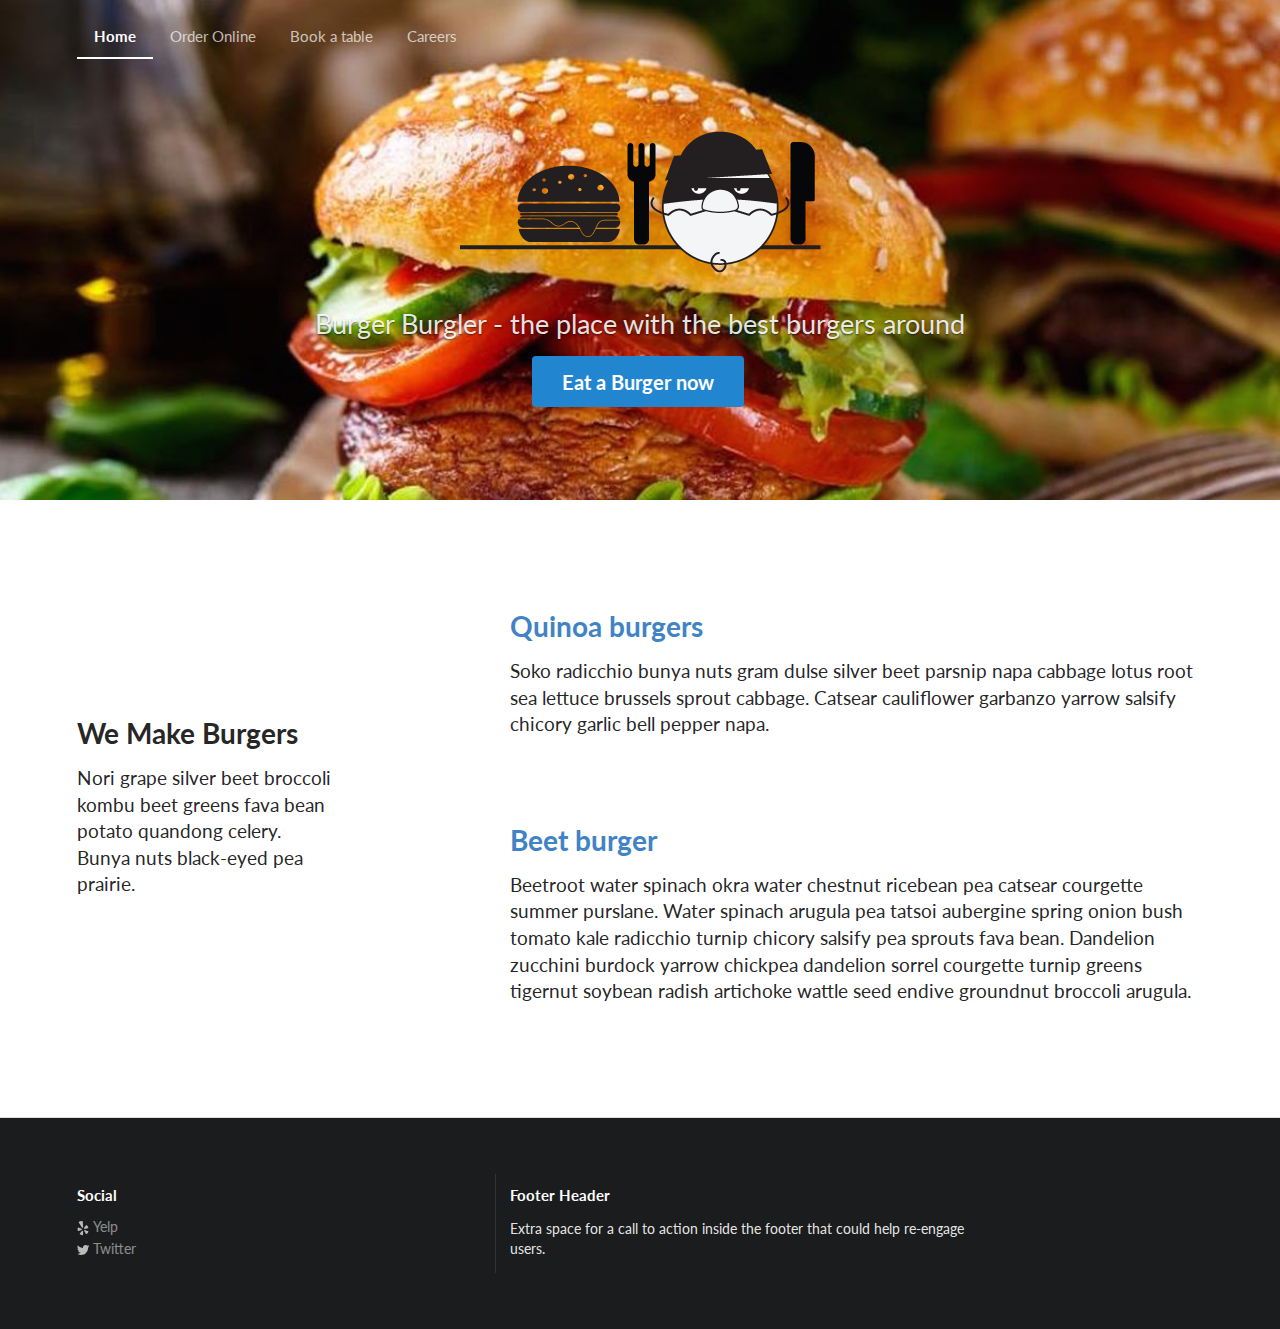
<file: burger-burgler-static-master/index.html>
<!DOCTYPE html>
<html>
<head>
  <meta http-equiv="Content-Type" content="text/html; charset=UTF-8">  
  <meta http-equiv="X-UA-Compatible" content="IE=edge,chrome=1">
  <meta name="viewport" content="width=device-width, initial-scale=1.0, maximum-scale=1.0">
  <title>Burger Burgler - Homepage</title>
  <link rel="shortcut icon" href="./favicon.ico" />
</head>
<body class="pushable">

  <div class="pusher">
    <div class="ui inverted vertical masthead center aligned segment main_header_image" >

      <div class="ui container">
        <div class="ui large secondary inverted pointing menu">
          <a class="active item">Home</a>
          <a class="item">Order Online</a>
          <a class="item">Book a table</a>
          <a class="item">Careers</a>
        </div>
      </div>

      <div class="ui text container">
        <div class="logo-top">
          <img src="logo.png" />
        </div>
        
        <h2 class="site_name">Burger Burgler - the place with the best burgers around</h2>
        <a class="ui huge primary button">Eat a Burger now</a>
      </div>

    </div>

    <div class="ui vertical stripe segment">
      <div class="ui middle aligned stackable grid container">
        <div class="row">
          <div class="four wide left floated column">
            
            <h3 class="ui header">We Make Burgers</h3>
            <p>Nori grape silver beet broccoli kombu beet greens fava bean potato quandong celery. Bunya nuts black-eyed pea prairie.</p>

          </div>
          <div class="ten wide column">

              <h3 class="ui header">
                <a href="">Quinoa burgers</a>
              </h3>
              <p>Soko radicchio bunya nuts gram dulse silver beet parsnip napa cabbage lotus root sea lettuce brussels sprout cabbage. Catsear cauliflower garbanzo yarrow salsify chicory garlic bell pepper napa.</p>
             
              <h3 class="ui header">
                <a href="">Beet burger</a>
              </h3>
              <p>Beetroot water spinach okra water chestnut ricebean pea catsear courgette summer purslane. Water spinach arugula pea tatsoi aubergine spring onion bush tomato kale radicchio turnip chicory salsify pea sprouts fava bean. Dandelion zucchini burdock yarrow chickpea dandelion sorrel courgette turnip greens tigernut soybean radish artichoke wattle seed endive groundnut broccoli arugula.</p>
            </div>

        </div>
      </div>
    </div>

    <div class="ui inverted vertical footer segment">
      <div class="ui container">
        <div class="ui stackable inverted divided equal height stackable grid">
          <div class="six wide column">
            <h4 class="ui inverted header">Social</h4>
            <div class="ui inverted link list">
              <a href="" class="item"><i class="yelp icon"></i>Yelp</a>
              <a href="" class="item"><i class="twitter icon"></i>Twitter</a>
            </div>
          </div>

          <div class="seven wide column">
            <h4 class="ui inverted header">Footer Header</h4>
            <p>Extra space for a call to action inside the footer that could help re-engage users.</p>
          </div>
        </div>
      </div>
    </div>
  </div>

  <link rel="stylesheet" type="text/css" href="./css/semantic/reset.css">
  <link rel="stylesheet" type="text/css" href="./css/semantic/site.css">

  <link rel="stylesheet" type="text/css" href="./css/semantic/icon.css">
  <link rel="stylesheet" type="text/css" href="./css/semantic/container.css">
  <link rel="stylesheet" type="text/css" href="./css/semantic/grid.css">
  <link rel="stylesheet" type="text/css" href="./css/semantic/header.css">
  <link rel="stylesheet" type="text/css" href="./css/semantic/menu.css">
 
  <link rel="stylesheet" type="text/css" href="./css/semantic/segment.css">
  <link rel="stylesheet" type="text/css" href="./css/semantic/button.css">
  <link rel="stylesheet" type="text/css" href="./css/semantic/list.css">
  <link rel="stylesheet" type="text/css" href="./css/custom_semantic.css">

</body>
</html>
</file>
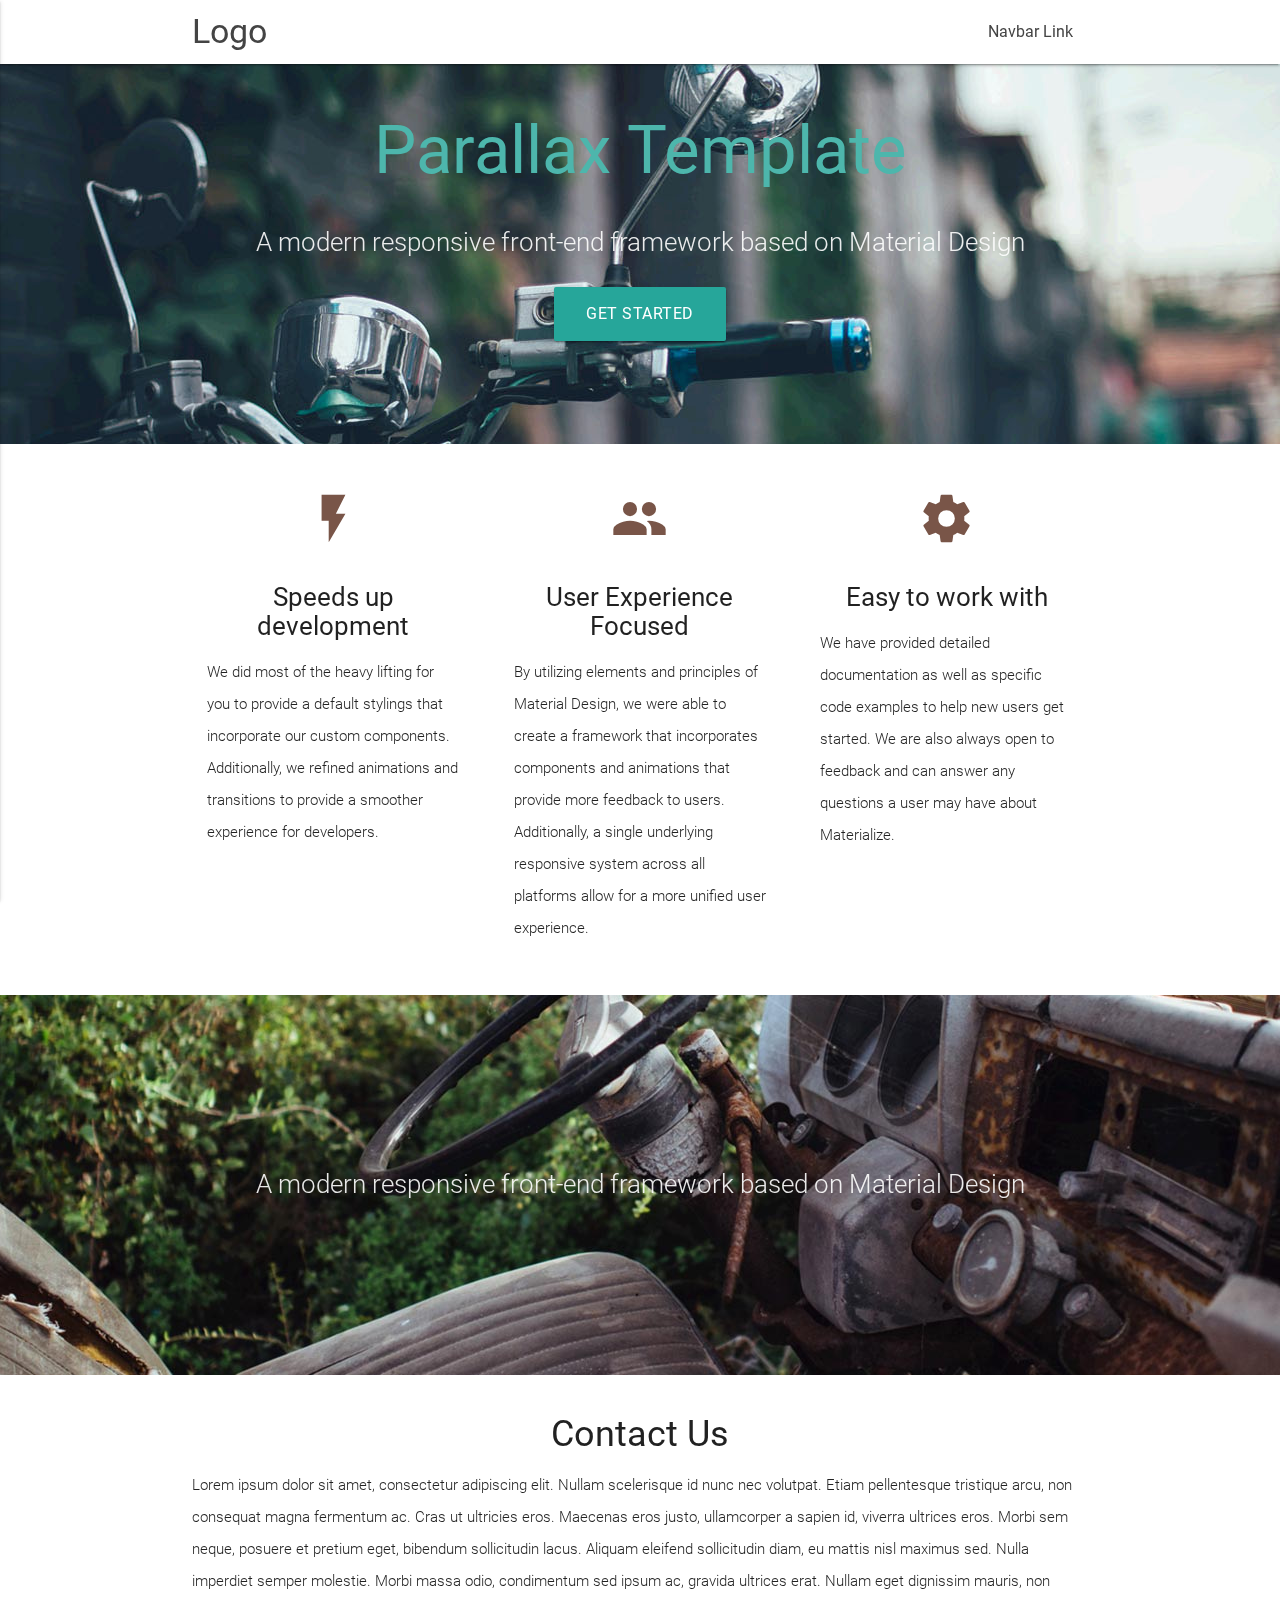
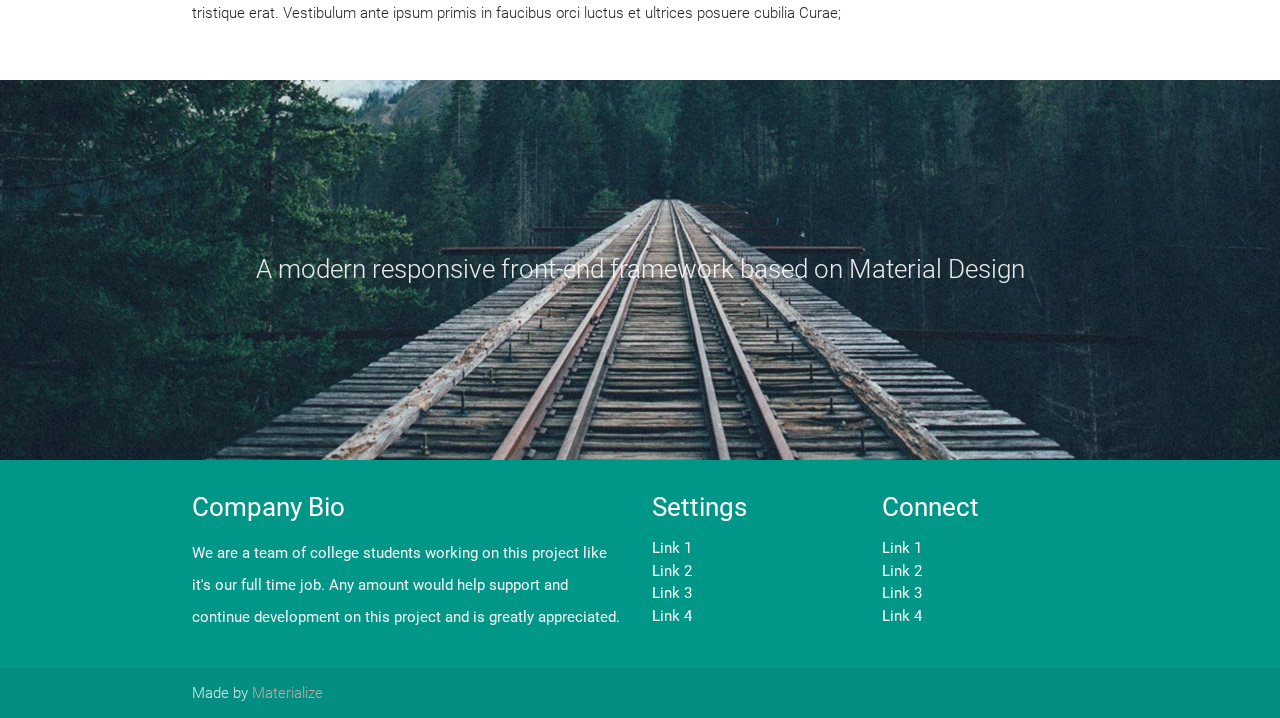
<file: materialize-webshop-master/index.html>
<!DOCTYPE html>
<html lang="en">
<head>
  <meta http-equiv="Content-Type" content="text/html; charset=UTF-8"/>
  <meta name="viewport" content="width=device-width, initial-scale=1"/>
  <title>Parallax Template - Materialize</title>

  <!-- CSS  -->
  <link href="https://fonts.googleapis.com/icon?family=Material+Icons" rel="stylesheet">
  <link href="css/materialize.css" type="text/css" rel="stylesheet" media="screen,projection"/>
  <link href="css/style.css" type="text/css" rel="stylesheet" media="screen,projection"/>
</head>
<body>
  <div class="layout-container">
    <nav class="white" role="navigation">
      <div class="nav-wrapper container">
        <a id="logo-container" href="#" class="brand-logo">Logo</a>
        <ul class="right hide-on-med-and-down">
          <li><a href="#">Navbar Link</a></li>
        </ul>

        <ul id="nav-mobile" class="side-nav">
          <li><a href="#">Navbar Link</a></li>
        </ul>
        <a href="#" data-activates="nav-mobile" class="button-collapse"><i class="material-icons">menu</i></a>
      </div>
    </nav>

    <div id="index-banner" class="parallax-container">
      <div class="section no-pad-bot">
        <div class="container">
          <br><br>
          <h1 class="header center teal-text text-lighten-2">Parallax Template</h1>
          <div class="row center">
            <h5 class="header col s12 light">A modern responsive front-end framework based on Material Design</h5>
          </div>
          <div class="row center">
            <a href="http://materializecss.com/getting-started.html" id="download-button" class="btn-large waves-effect waves-light teal lighten-1">Get Started</a>
          </div>
          <br><br>

        </div>
      </div>
      <div class="parallax"><img src="background1.jpg" alt="Unsplashed background img 1"></div>
    </div>


    <div class="container">
      <div class="section">

        <!--   Icon Section   -->
        <div class="row">
          <div class="col s12 m4">
            <div class="icon-block">
              <h2 class="center brown-text"><i class="material-icons">flash_on</i></h2>
              <h5 class="center">Speeds up development</h5>

              <p class="light">We did most of the heavy lifting for you to provide a default stylings that incorporate our custom components. Additionally, we refined animations and transitions to provide a smoother experience for developers.</p>
            </div>
          </div>

          <div class="col s12 m4">
            <div class="icon-block">
              <h2 class="center brown-text"><i class="material-icons">group</i></h2>
              <h5 class="center">User Experience Focused</h5>

              <p class="light">By utilizing elements and principles of Material Design, we were able to create a framework that incorporates components and animations that provide more feedback to users. Additionally, a single underlying responsive system across all platforms allow for a more unified user experience.</p>
            </div>
          </div>

          <div class="col s12 m4">
            <div class="icon-block">
              <h2 class="center brown-text"><i class="material-icons">settings</i></h2>
              <h5 class="center">Easy to work with</h5>

              <p class="light">We have provided detailed documentation as well as specific code examples to help new users get started. We are also always open to feedback and can answer any questions a user may have about Materialize.</p>
            </div>
          </div>
        </div>

      </div>
    </div>


    <div class="parallax-container valign-wrapper">
      <div class="section no-pad-bot">
        <div class="container">
          <div class="row center">
            <h5 class="header col s12 light">A modern responsive front-end framework based on Material Design</h5>
          </div>
        </div>
      </div>
      <div class="parallax"><img src="background2.jpg" alt="Unsplashed background img 2"></div>
    </div>

    <div class="container">
      <div class="section">

        <div class="row">
          <div class="col s12 center">
            <h3><i class="mdi-content-send brown-text"></i></h3>
            <h4>Contact Us</h4>
            <p class="left-align light">Lorem ipsum dolor sit amet, consectetur adipiscing elit. Nullam scelerisque id nunc nec volutpat. Etiam pellentesque tristique arcu, non consequat magna fermentum ac. Cras ut ultricies eros. Maecenas eros justo, ullamcorper a sapien id, viverra ultrices eros. Morbi sem neque, posuere et pretium eget, bibendum sollicitudin lacus. Aliquam eleifend sollicitudin diam, eu mattis nisl maximus sed. Nulla imperdiet semper molestie. Morbi massa odio, condimentum sed ipsum ac, gravida ultrices erat. Nullam eget dignissim mauris, non tristique erat. Vestibulum ante ipsum primis in faucibus orci luctus et ultrices posuere cubilia Curae;</p>
          </div>
        </div>

      </div>
    </div>


    <div class="parallax-container valign-wrapper">
      <div class="section no-pad-bot">
        <div class="container">
          <div class="row center">
            <h5 class="header col s12 light">A modern responsive front-end framework based on Material Design</h5>
          </div>
        </div>
      </div>
      <div class="parallax"><img src="background3.jpg" alt="Unsplashed background img 3"></div>
    </div>

    <footer class="page-footer teal">
      <div class="container">
        <div class="row">
          <div class="col l6 s12">
            <h5 class="white-text">Company Bio</h5>
            <p class="grey-text text-lighten-4">We are a team of college students working on this project like it's our full time job. Any amount would help support and continue development on this project and is greatly appreciated.</p>


          </div>
          <div class="col l3 s12">
            <h5 class="white-text">Settings</h5>
            <ul>
              <li><a class="white-text" href="#!">Link 1</a></li>
              <li><a class="white-text" href="#!">Link 2</a></li>
              <li><a class="white-text" href="#!">Link 3</a></li>
              <li><a class="white-text" href="#!">Link 4</a></li>
            </ul>
          </div>
          <div class="col l3 s12">
            <h5 class="white-text">Connect</h5>
            <ul>
              <li><a class="white-text" href="#!">Link 1</a></li>
              <li><a class="white-text" href="#!">Link 2</a></li>
              <li><a class="white-text" href="#!">Link 3</a></li>
              <li><a class="white-text" href="#!">Link 4</a></li>
            </ul>
          </div>
        </div>
      </div>
      <div class="footer-copyright">
        <div class="container">
        Made by <a class="brown-text text-lighten-3" href="http://materializecss.com">Materialize</a>
        </div>
      </div>
    </footer>
  </div>

  <!--  Scripts-->
  <script src="https://code.jquery.com/jquery-2.1.1.min.js"></script>
  <script src="js/materialize.js"></script>
  <script src="js/init.js"></script>

  </body>
</html>
</file>
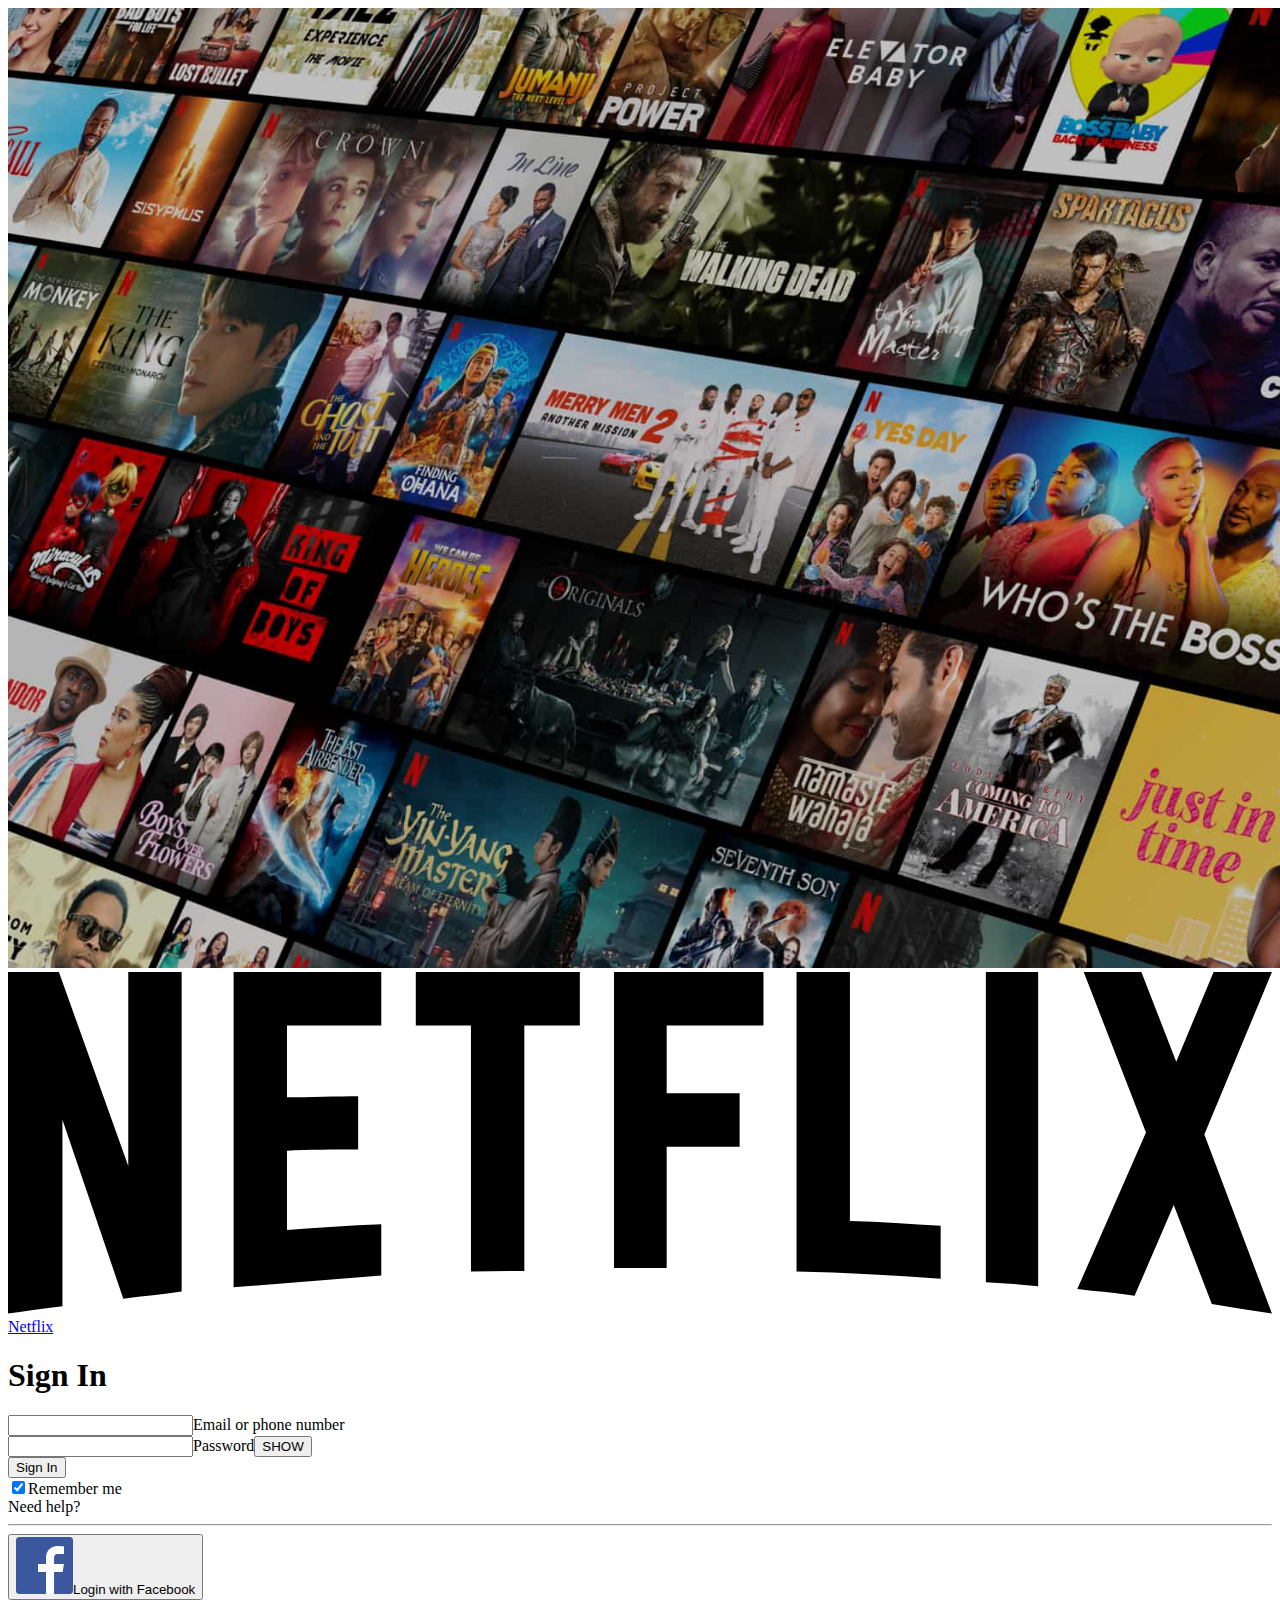
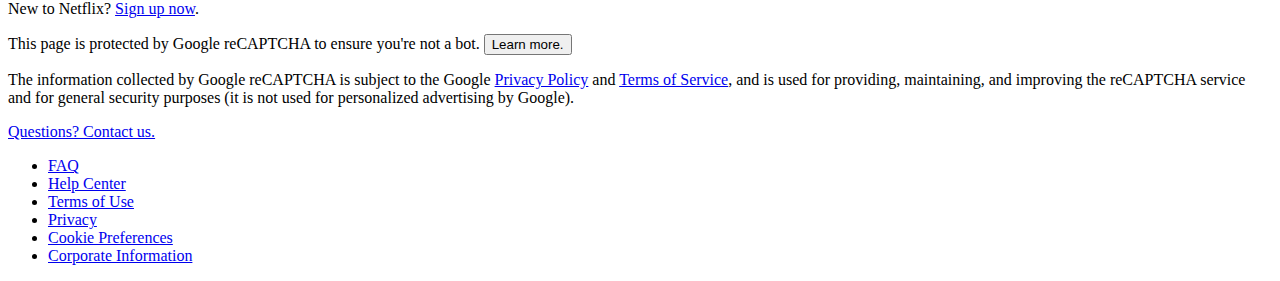
<file: task/NETFLIX  FILES/html/login.html>
<!doctype html>
<html lang="en">
   <meta http-equiv="content-type" content="text/html;charset=utf-8" />
   <head>
      <meta http-equiv="Content-Type" content="text/html; charset=UTF-8"/>
      <meta charSet="utf-8"/>
      <meta http-equiv="X-UA-Compatible" content="IE=edge"/>
     
      <title>Netflix</title>
     
    
      
      <meta content="watch movies, movies online, watch TV, TV online, TV shows online, watch TV shows, stream movies, stream tv, instant streaming, watch online, movies, watch movies Nigeria, watch TV online, no download, full length movies" name="keywords"/>
      <meta content="Watch Netflix movies &amp; TV shows online or stream right to your smart TV, game console, PC, Mac, mobile, tablet and more." name="description"/>
      <meta name="viewport" content="width=device-width,initial-scale=1.0,minimum-scale=1.0,maximum-scale=1.0"/>
      <link type="text/css" rel="stylesheet" href="https://codex.nflxext.com/%5E3.0.0/truthBundle/webui/1.22.5-shakti-css-vc995a1c8/css/css/less%7Ccore%7Cerror-page.less/1/auCwJ4Hvo9BGI/none/true/none" data-uia="botLink"/>
      <link type="text/css" rel="stylesheet" href="https://codex.nflxext.com/%5E3.0.0/truthBundle/webui/1.22.5-shakti-css-vc995a1c8/css/css/less%7Clogin%7CloginBase.less,less%7Cpages%7Clogin%7CLogin.less/1/auCwJ4Hvo9BGI/none/true/none" data-uia="botLink"/>
      <link rel="shortcut icon" href="https://assets.nflxext.com/us/ffe/siteui/common/icons/nficon2016.ico"/>
      <link rel="apple-touch-icon" href="../png/nficon2016.png"/>
      
   </head>
   <body>
      <div id="appMountPoint">
         <div class="login-wrapper hybrid-login-wrapper">
            <div class="login-wrapper-background"><img class="concord-img vlv-creative" src="../jpg/ng-en-20210322-popsignuptwoweeks-perspective_alpha_website_small.jpg" srcSet="../jpg/NG-en-20210322-popsignuptwoweeks-perspective_alpha_website_small.jpg 1000w, ../jpg/NG-en-20210322-popsignuptwoweeks-perspective_alpha_website_medium.jpg 1500w, ../jpg/NG-en-20210322-popsignuptwoweeks-perspective_alpha_website_large.jpg 1800w" alt=""/></div>
            <div class="nfHeader login-header signupBasicHeader">
               <a href="index.html" class="svg-nfLogo signupBasicHeader" data-uia="netflix-header-svg-logo">
                  <svg viewBox="0 0 111 30" class="svg-icon svg-icon-netflix-logo" focusable="true">
                     <g id="netflix-logo">
                        <path d="M105.06233,14.2806261 L110.999156,30 C109.249227,29.7497422 107.500234,29.4366857 105.718437,29.1554972 L102.374168,20.4686475 L98.9371075,28.4375293 C97.2499766,28.1563408 95.5928391,28.061674 93.9057081,27.8432843 L99.9372012,14.0931671 L94.4680851,-5.68434189e-14 L99.5313525,-5.68434189e-14 L102.593495,7.87421502 L105.874965,-5.68434189e-14 L110.999156,-5.68434189e-14 L105.06233,14.2806261 Z M90.4686475,-5.68434189e-14 L85.8749649,-5.68434189e-14 L85.8749649,27.2499766 C87.3746368,27.3437061 88.9371075,27.4055675 90.4686475,27.5930265 L90.4686475,-5.68434189e-14 Z M81.9055207,26.93692 C77.7186241,26.6557316 73.5307901,26.4064111 69.250164,26.3117443 L69.250164,-5.68434189e-14 L73.9366389,-5.68434189e-14 L73.9366389,21.8745899 C76.6248008,21.9373887 79.3120255,22.1557784 81.9055207,22.2804387 L81.9055207,26.93692 Z M64.2496954,10.6561065 L64.2496954,15.3435186 L57.8442216,15.3435186 L57.8442216,25.9996251 L53.2186709,25.9996251 L53.2186709,-5.68434189e-14 L66.3436123,-5.68434189e-14 L66.3436123,4.68741213 L57.8442216,4.68741213 L57.8442216,10.6561065 L64.2496954,10.6561065 Z M45.3435186,4.68741213 L45.3435186,26.2498828 C43.7810479,26.2498828 42.1876465,26.2498828 40.6561065,26.3117443 L40.6561065,4.68741213 L35.8121661,4.68741213 L35.8121661,-5.68434189e-14 L50.2183897,-5.68434189e-14 L50.2183897,4.68741213 L45.3435186,4.68741213 Z M30.749836,15.5928391 C28.687787,15.5928391 26.2498828,15.5928391 24.4999531,15.6875059 L24.4999531,22.6562939 C27.2499766,22.4678976 30,22.2495079 32.7809542,22.1557784 L32.7809542,26.6557316 L19.812541,27.6876933 L19.812541,-5.68434189e-14 L32.7809542,-5.68434189e-14 L32.7809542,4.68741213 L24.4999531,4.68741213 L24.4999531,10.9991564 C26.3126816,10.9991564 29.0936358,10.9054269 30.749836,10.9054269 L30.749836,15.5928391 Z M4.78114163,12.9684132 L4.78114163,29.3429562 C3.09401069,29.5313525 1.59340144,29.7497422 0,30 L0,-5.68434189e-14 L4.4690224,-5.68434189e-14 L10.562377,17.0315868 L10.562377,-5.68434189e-14 L15.2497891,-5.68434189e-14 L15.2497891,28.061674 C13.5935889,28.3437998 11.906458,28.4375293 10.1246602,28.6868498 L4.78114163,12.9684132 Z" id="Fill-14"></path>
                     </g>
                  </svg>
                  <span class="screen-reader-text">Netflix</span>
               </a>
            </div>
            <div class="login-body">
               <div>
                  <noscript>
                     <div data-uia="error-message-container" class="ui-message-container ui-message-error">
                        <div class="ui-message-icon"></div>
                        <div data-uia="text" class="ui-message-contents">Looks like you have disabled JavaScript. Please enable JavaScript to restore full page functionality.</div>
                     </div>
                  </noscript>
                  <div class="login-content login-form hybrid-login-form hybrid-login-form-signup" data-uia="login-page-container">
                     <div class="hybrid-login-form-main">
                        <h1>Sign In</h1>
                        <form method="post" class="login-form" action="#">
                           <div data-uia="login-field+container" class="nfInput nfEmailPhoneInput login-input login-input-email">
                              <div class="nfInputPlacement">
                                 <div class="nfEmailPhoneControls">
                                    <label class="input_id"><input type="text" data-uia="login-field" name="userLoginId" class="nfTextField" id="id_userLoginId" value="" tabindex="0" autoComplete="email" dir=""/><label for="id_userLoginId" class="placeLabel">Email or phone number</label></label>
                                    
                                 </div>
                              </div>
                           </div>
                           <div data-uia="password-field+container" class="nfInput nfPasswordInput login-input login-input-password">
                              <div class="nfInputPlacement">
                                 <div class="nfPasswordControls"><label class="input_id"><input type="password" data-uia="password-field" name="password" class="nfTextField" id="id_password" value="" tabindex="0" autoComplete="password" dir=""/><label for="id_password" class="placeLabel">Password</label></label><button data-uia="password-visibility-toggle" id="id_password_toggle" type="button" class="nfPasswordToggle" title="Show Password">SHOW</button></div>
                              </div>
                           </div>
                           <button class="btn login-button btn-submit btn-small" type="submit" autoComplete="off" tabindex="0" data-uia="login-submit-button">Sign In</button>
                           <div class="hybrid-login-form-help">
                              <div class="ui-binary-input login-remember-me">
                                 <input type="checkbox" class="" name="rememberMe" id="bxid_rememberMe_true" value="true" tabindex="0" data-uia="rememberMe" checked=""/><label for="bxid_rememberMe_true" data-uia="label+rememberMe"><span class="login-remember-me-label-text">Remember me</span></label>
                                 <div class="helper"></div>
                              </div>
                              <a class="link login-help-link" target="_self" data-uia="login-help-link">Need help?</a>
                           </div>
                           <input type="hidden" name="flow" value="websiteSignUp"/><input type="hidden" name="mode" value="login"/><input type="hidden" name="action" value="loginAction"/><input type="hidden" name="withFields" value="rememberMe,nextPage,userLoginId,password,countryCode,countryIsoCode,recaptchaResponseToken,recaptchaError,recaptchaResponseTime"/><input type="hidden" name="authURL" value="1617376758383.xv+LuSu1yPtEzw1w3ziegvt842U="/><input type="hidden" name="nextPage" value=""/><input type="hidden" name="showPassword" value=""/><input type="hidden" name="countryCode" value="+234"/><input type="hidden" name="countryIsoCode" value="NG"/>
                        </form>
                     </div>
                     <div class="hybrid-login-form-other">
                        <form method="post" class="login-form" action="#">
                           <div class="facebookForm regOption">
                              <div class="fb-minimal">
                                 <hr/>
                                 <button class="btn minimal-login btn-submit btn-small" type="submit" autoComplete="off" tabindex="0" data-uia="">
                                    <div class="fb-login" data-uia="fb-login"><img class="icon-facebook" src="../png/fb-f-logo__blue_57.png"/><span class="fbBtnText">Login with Facebook</span></div>
                                 </button>
                              </div>
                           </div>
                           <input type="hidden" name="flow" value="websiteSignUp"/><input type="hidden" name="mode" value="login"/><input type="hidden" name="action" value="facebookLoginAction"/><input type="hidden" name="withFields" value="rememberMe,nextPage,accessToken"/><input type="hidden" name="authURL" value="1617376758383.xv+LuSu1yPtEzw1w3ziegvt842U="/><input type="hidden" name="nextPage" value=""/><input type="hidden" name="showPassword" value=""/><input type="hidden" name="countryCode" value="+234"/><input type="hidden" name="countryIsoCode" value="NG"/><input type="hidden" name="accessToken" value=""/>
                        </form>
                        <div class="login-signup-now" data-uia="login-signup-now">New to Netflix? <a class=" " target="_self" href="index.html">Sign up now</a>.</div>
                        <div class="recaptcha-terms-of-use" data-uia="recaptcha-terms-of-use">
                           <p><span>This page is protected by Google reCAPTCHA to ensure you&#x27;re not a bot.</span> <button class="recaptcha-terms-of-use--link-button" data-uia="recaptcha-learn-more-button">Learn more.</button></p>
                           <div class="recaptcha-terms-of-use--disclosure" data-uia="recaptcha-disclosure"><span id="" data-uia="recaptcha-disclosure-text">The information collected by Google reCAPTCHA is subject to the Google <a href='https://policies.google.com/privacy' id='recaptcha-privacy-link' data-uia='recaptcha-privacy-link' target='_blank'>Privacy Policy</a> and <a href='https://policies.google.com/terms' id='recaptcha-tos-link' data-uia='recaptcha-tos-link' target='_blank'>Terms of Service</a>, and is used for providing, maintaining, and improving the reCAPTCHA service and for general security purposes (it is not used for personalized advertising by Google).</span></div>
                        </div>
                     </div>
                  </div>
               </div>
            </div>
            <div class="site-footer-wrapper centered">
               <div class="footer-divider"></div>
               <div class="site-footer">
                  <p class="footer-top"><a class="footer-top-a" href="https://help.netflix.com/contactus">Questions? Contact us.</a></p>
                  <ul class="footer-links structural">
                     <li class="footer-link-item" placeholder="footer_responsive_link_faq_item"><a class="footer-link" data-uia="footer-link" href="https://help.netflix.com/support/412" placeholder="footer_responsive_link_faq"><span id="" data-uia="data-uia-footer-label">FAQ</span></a></li>
                     <li class="footer-link-item" placeholder="footer_responsive_link_help_item"><a class="footer-link" data-uia="footer-link" href="https://help.netflix.com/" placeholder="footer_responsive_link_help"><span id="" data-uia="data-uia-footer-label">Help Center</span></a></li>
                     <li class="footer-link-item" placeholder="footer_responsive_link_terms_item"><a class="footer-link" data-uia="footer-link" href="https://help.netflix.com/legal/termsofuse" placeholder="footer_responsive_link_terms"><span id="" data-uia="data-uia-footer-label">Terms of Use</span></a></li>
                     <li class="footer-link-item" placeholder="footer_responsive_link_privacy_separate_link_item"><a class="footer-link" data-uia="footer-link" href="https://help.netflix.com/legal/privacy" placeholder="footer_responsive_link_privacy_separate_link"><span id="" data-uia="data-uia-footer-label">Privacy</span></a></li>
                     <li class="footer-link-item" placeholder="footer_responsive_link_cookies_separate_link_item"><a class="footer-link" data-uia="footer-link" href="#" placeholder="footer_responsive_link_cookies_separate_link"><span id="" data-uia="data-uia-footer-label">Cookie Preferences</span></a></li>
                     <li class="footer-link-item" placeholder="footer_responsive_link_corporate_information_item"><a class="footer-link" data-uia="footer-link" href="https://help.netflix.com/legal/corpinfo" placeholder="footer_responsive_link_corporate_information"><span id="" data-uia="data-uia-footer-label">Corporate Information</span></a></li>
                  </ul>
               </div>
            </div>
         </div>
      </div>
     
      
   </body>
</html>
</file>
<file: materialize-webshop-master/css/style.css>
.layout-container nav ul a, .layout-container nav .brand-logo{color:#444}
.layout-container p{line-height:2rem}
.layout-container .button-collapse{color:#26a69a}
.layout-container .parallax-container{min-height:380px;line-height:0;height:auto;color:rgba(255,255,255,.9)}
.layout-container .parallax-container .section{width:100%}
@media only screen and (max-width :992px){
.layout-container .parallax-container .section{position:absolute;top:40%}
.layout-container #index-banner .section{top:10%}
}
@media only screen and (max-width :600px){
.layout-container #index-banner .section{top:0}
}
.layout-container .icon-block{padding:0 15px}
.layout-container .icon-block .material-icons{font-size:inherit}
.layout-container footer.page-footer{margin:0}
</file>
<file: burger-burgler-static-master/css/semantic/site.css>
/*
 * # Semantic UI - 2.2.1
 * https://github.com/Semantic-Org/Semantic-UI
 * http://www.semantic-ui.com/
 *
 * Copyright 2014 Contributors
 * Released under the MIT license
 * http://opensource.org/licenses/MIT
 *
 */
/*!
 * # Semantic UI - Site
 * http://github.com/semantic-org/semantic-ui/
 *
 *
 * Released under the MIT license
 * http://opensource.org/licenses/MIT
 *
 */


/*******************************
             Page
*******************************/

@import url('https://fonts.googleapis.com/css?family=Lato:400,700,400italic,700italic&subset=latin');
html,
body {
  height: 100%;
}
html {
  font-size: 14px;
}
body {
  margin: 0px;
  padding: 0px;
  overflow-x: hidden;
  min-width: 320px;
  background: #FFFFFF;
  font-family: 'Lato', 'Helvetica Neue', Arial, Helvetica, sans-serif;
  font-size: 14px;
  line-height: 1.4285em;
  color: rgba(0, 0, 0, 0.87);
  font-smoothing: antialiased;
}


/*******************************
             Headers
*******************************/

h1,
h2,
h3,
h4,
h5 {
  font-family: 'Lato', 'Helvetica Neue', Arial, Helvetica, sans-serif;
  line-height: 1.2857em;
  margin: calc(2rem -  0.14285em ) 0em 1rem;
  font-weight: bold;
  padding: 0em;
}
h1 {
  min-height: 1rem;
  font-size: 2rem;
}
h2 {
  font-size: 1.714rem;
}
h3 {
  font-size: 1.28rem;
}
h4 {
  font-size: 1.071rem;
}
h5 {
  font-size: 1rem;
}
h1:first-child,
h2:first-child,
h3:first-child,
h4:first-child,
h5:first-child {
  margin-top: 0em;
}
h1:last-child,
h2:last-child,
h3:last-child,
h4:last-child,
h5:last-child {
  margin-bottom: 0em;
}


/*******************************
             Text
*******************************/

p {
  margin: 0em 0em 1em;
  line-height: 1.4285em;
}
p:first-child {
  margin-top: 0em;
}
p:last-child {
  margin-bottom: 0em;
}

/*-------------------
        Links
--------------------*/

a {
  color: #4183C4;
  text-decoration: none;
}
a:hover {
  color: #1e70bf;
  text-decoration: none;
}


/*******************************
          Highlighting
*******************************/


/* Site */
::-webkit-selection {
  background-color: #CCE2FF;
  color: rgba(0, 0, 0, 0.87);
}
::-moz-selection {
  background-color: #CCE2FF;
  color: rgba(0, 0, 0, 0.87);
}
::selection {
  background-color: #CCE2FF;
  color: rgba(0, 0, 0, 0.87);
}

/* Form */
textarea::-webkit-selection,
input::-webkit-selection {
  background-color: rgba(100, 100, 100, 0.4);
  color: rgba(0, 0, 0, 0.87);
}
textarea::-moz-selection,
input::-moz-selection {
  background-color: rgba(100, 100, 100, 0.4);
  color: rgba(0, 0, 0, 0.87);
}
textarea::selection,
input::selection {
  background-color: rgba(100, 100, 100, 0.4);
  color: rgba(0, 0, 0, 0.87);
}


/*******************************
        Global Overrides
*******************************/



/*******************************
         Site Overrides
*******************************/
</file>
<file: burger-burgler-static-master/css/semantic/container.css>
/*
 * # Semantic UI - 2.2.1
 * https://github.com/Semantic-Org/Semantic-UI
 * http://www.semantic-ui.com/
 *
 * Copyright 2014 Contributors
 * Released under the MIT license
 * http://opensource.org/licenses/MIT
 *
 */
/*!
 * # Semantic UI - Container
 * http://github.com/semantic-org/semantic-ui/
 *
 *
 * Released under the MIT license
 * http://opensource.org/licenses/MIT
 *
 */


/*******************************
            Container
*******************************/


/* All Sizes */
.ui.container {
  display: block;
  max-width: 100% !important;
}

/* Mobile */
@media only screen and (max-width: 767px) {
  .ui.container {
    width: auto !important;
    margin-left: 1em !important;
    margin-right: 1em !important;
  }
  .ui.grid.container {
    width: auto !important;
  }
  .ui.relaxed.grid.container {
    width: auto !important;
  }
  .ui.very.relaxed.grid.container {
    width: auto !important;
  }
}

/* Tablet */
@media only screen and (min-width: 768px) and (max-width: 991px) {
  .ui.container {
    width: 723px;
    margin-left: auto !important;
    margin-right: auto !important;
  }
  .ui.grid.container {
    width: calc( 723px  +  2rem ) !important;
  }
  .ui.relaxed.grid.container {
    width: calc( 723px  +  3rem ) !important;
  }
  .ui.very.relaxed.grid.container {
    width: calc( 723px  +  5rem ) !important;
  }
}

/* Small Monitor */
@media only screen and (min-width: 992px) and (max-width: 1199px) {
  .ui.container {
    width: 933px;
    margin-left: auto !important;
    margin-right: auto !important;
  }
  .ui.grid.container {
    width: calc( 933px  +  2rem ) !important;
  }
  .ui.relaxed.grid.container {
    width: calc( 933px  +  3rem ) !important;
  }
  .ui.very.relaxed.grid.container {
    width: calc( 933px  +  5rem ) !important;
  }
}

/* Large Monitor */
@media only screen and (min-width: 1200px) {
  .ui.container {
    width: 1127px;
    margin-left: auto !important;
    margin-right: auto !important;
  }
  .ui.grid.container {
    width: calc( 1127px  +  2rem ) !important;
  }
  .ui.relaxed.grid.container {
    width: calc( 1127px  +  3rem ) !important;
  }
  .ui.very.relaxed.grid.container {
    width: calc( 1127px  +  5rem ) !important;
  }
}


/*******************************
             Types
*******************************/


/* Text Container */
.ui.text.container {
  font-family: 'Lato', 'Helvetica Neue', Arial, Helvetica, sans-serif;
  max-width: 700px !important;
  line-height: 1.5;
}
.ui.text.container {
  font-size: 1.14285714rem;
}

/* Fluid */
.ui.fluid.container {
  width: 100%;
}


/*******************************
           Variations
*******************************/

.ui[class*="left aligned"].container {
  text-align: left;
}
.ui[class*="center aligned"].container {
  text-align: center;
}
.ui[class*="right aligned"].container {
  text-align: right;
}
.ui.justified.container {
  text-align: justify;
  -webkit-hyphens: auto;
      -ms-hyphens: auto;
          hyphens: auto;
}


/*******************************
         Theme Overrides
*******************************/



/*******************************
         Site Overrides
*******************************/
</file>
<file: burger-burgler-static-master/css/semantic/grid.css>
/*
 * # Semantic UI - 2.2.1
 * https://github.com/Semantic-Org/Semantic-UI
 * http://www.semantic-ui.com/
 *
 * Copyright 2014 Contributors
 * Released under the MIT license
 * http://opensource.org/licenses/MIT
 *
 */
/*!
 * # Semantic UI - Grid
 * http://github.com/semantic-org/semantic-ui/
 *
 *
 * Released under the MIT license
 * http://opensource.org/licenses/MIT
 *
 */


/*******************************
            Standard
*******************************/

.ui.grid {
  display: -webkit-box;
  display: -webkit-flex;
  display: -ms-flexbox;
  display: flex;
  -webkit-box-orient: horizontal;
  -webkit-box-direction: normal;
  -webkit-flex-direction: row;
      -ms-flex-direction: row;
          flex-direction: row;
  -webkit-flex-wrap: wrap;
      -ms-flex-wrap: wrap;
          flex-wrap: wrap;
  -webkit-box-align: stretch;
  -webkit-align-items: stretch;
      -ms-flex-align: stretch;
          align-items: stretch;
  padding: 0em;
}

/*----------------------
      Remove Gutters
-----------------------*/

.ui.grid {
  margin-top: -1rem;
  margin-bottom: -1rem;
  margin-left: -1rem;
  margin-right: -1rem;
}
.ui.relaxed.grid {
  margin-left: -1.5rem;
  margin-right: -1.5rem;
}
.ui[class*="very relaxed"].grid {
  margin-left: -2.5rem;
  margin-right: -2.5rem;
}

/* Preserve Rows Spacing on Consecutive Grids */
.ui.grid + .grid {
  margin-top: 1rem;
}

/*-------------------
       Columns
--------------------*/


/* Standard 16 column */
.ui.grid > .column:not(.row),
.ui.grid > .row > .column {
  position: relative;
  display: inline-block;
  width: 6.25%;
  padding-left: 1rem;
  padding-right: 1rem;
  vertical-align: top;
}
.ui.grid > * {
  padding-left: 1rem;
  padding-right: 1rem;
}

/*-------------------
        Rows
--------------------*/

.ui.grid > .row {
  position: relative;
  display: -webkit-box;
  display: -webkit-flex;
  display: -ms-flexbox;
  display: flex;
  -webkit-box-orient: horizontal;
  -webkit-box-direction: normal;
  -webkit-flex-direction: row;
      -ms-flex-direction: row;
          flex-direction: row;
  -webkit-flex-wrap: wrap;
      -ms-flex-wrap: wrap;
          flex-wrap: wrap;
  -webkit-box-pack: inherit;
  -webkit-justify-content: inherit;
      -ms-flex-pack: inherit;
          justify-content: inherit;
  -webkit-box-align: stretch;
  -webkit-align-items: stretch;
      -ms-flex-align: stretch;
          align-items: stretch;
  width: 100% !important;
  padding: 0rem;
  padding-top: 1rem;
  padding-bottom: 1rem;
}

/*-------------------
       Columns
--------------------*/


/* Vertical padding when no rows */
.ui.grid > .column:not(.row) {
  padding-top: 1rem;
  padding-bottom: 1rem;
}
.ui.grid > .row > .column {
  margin-top: 0em;
  margin-bottom: 0em;
}

/*-------------------
      Content
--------------------*/

.ui.grid > .row > img,
.ui.grid > .row > .column > img {
  max-width: 100%;
}

/*-------------------
    Loose Coupling
--------------------*/


/* Collapse Margin on Consecutive Grid */
.ui.grid > .ui.grid:first-child {
  margin-top: 0em;
}
.ui.grid > .ui.grid:last-child {
  margin-bottom: 0em;
}

/* Segment inside Aligned Grid */
.ui.grid .aligned.row > .column > .segment:not(.compact):not(.attached),
.ui.aligned.grid .column > .segment:not(.compact):not(.attached) {
  width: 100%;
}

/* Align Dividers with Gutter */
.ui.grid .row + .ui.divider {
  -webkit-box-flex: 1;
  -webkit-flex-grow: 1;
      -ms-flex-positive: 1;
          flex-grow: 1;
  margin: 1rem 1rem;
}
.ui.grid .column + .ui.vertical.divider {
  height: calc(50% -  1rem );
}

/* Remove Border on Last Horizontal Segment */
.ui.grid > .row > .column:last-child > .horizontal.segment,
.ui.grid > .column:last-child > .horizontal.segment {
  box-shadow: none;
}


/*******************************
           Variations
*******************************/


/*-----------------------
       Page Grid
-------------------------*/

@media only screen and (max-width: 767px) {
  .ui.page.grid {
    width: auto;
    padding-left: 0em;
    padding-right: 0em;
    margin-left: 0em;
    margin-right: 0em;
  }
}
@media only screen and (min-width: 768px) and (max-width: 991px) {
  .ui.page.grid {
    width: auto;
    margin-left: 0em;
    margin-right: 0em;
    padding-left: 2em;
    padding-right: 2em;
  }
}
@media only screen and (min-width: 992px) and (max-width: 1199px) {
  .ui.page.grid {
    width: auto;
    margin-left: 0em;
    margin-right: 0em;
    padding-left: 3%;
    padding-right: 3%;
  }
}
@media only screen and (min-width: 1200px) and (max-width: 1919px) {
  .ui.page.grid {
    width: auto;
    margin-left: 0em;
    margin-right: 0em;
    padding-left: 15%;
    padding-right: 15%;
  }
}
@media only screen and (min-width: 1920px) {
  .ui.page.grid {
    width: auto;
    margin-left: 0em;
    margin-right: 0em;
    padding-left: 23%;
    padding-right: 23%;
  }
}

/*-------------------
     Column Count
--------------------*/


/* Assume full width with one column */
.ui.grid > .column:only-child,
.ui.grid > .row > .column:only-child {
  width: 100%;
}

/* Grid Based */
.ui[class*="one column"].grid > .row > .column,
.ui[class*="one column"].grid > .column:not(.row) {
  width: 100%;
}
.ui[class*="two column"].grid > .row > .column,
.ui[class*="two column"].grid > .column:not(.row) {
  width: 50%;
}
.ui[class*="three column"].grid > .row > .column,
.ui[class*="three column"].grid > .column:not(.row) {
  width: 33.33333333%;
}
.ui[class*="four column"].grid > .row > .column,
.ui[class*="four column"].grid > .column:not(.row) {
  width: 25%;
}
.ui[class*="five column"].grid > .row > .column,
.ui[class*="five column"].grid > .column:not(.row) {
  width: 20%;
}
.ui[class*="six column"].grid > .row > .column,
.ui[class*="six column"].grid > .column:not(.row) {
  width: 16.66666667%;
}
.ui[class*="seven column"].grid > .row > .column,
.ui[class*="seven column"].grid > .column:not(.row) {
  width: 14.28571429%;
}
.ui[class*="eight column"].grid > .row > .column,
.ui[class*="eight column"].grid > .column:not(.row) {
  width: 12.5%;
}
.ui[class*="nine column"].grid > .row > .column,
.ui[class*="nine column"].grid > .column:not(.row) {
  width: 11.11111111%;
}
.ui[class*="ten column"].grid > .row > .column,
.ui[class*="ten column"].grid > .column:not(.row) {
  width: 10%;
}
.ui[class*="eleven column"].grid > .row > .column,
.ui[class*="eleven column"].grid > .column:not(.row) {
  width: 9.09090909%;
}
.ui[class*="twelve column"].grid > .row > .column,
.ui[class*="twelve column"].grid > .column:not(.row) {
  width: 8.33333333%;
}
.ui[class*="thirteen column"].grid > .row > .column,
.ui[class*="thirteen column"].grid > .column:not(.row) {
  width: 7.69230769%;
}
.ui[class*="fourteen column"].grid > .row > .column,
.ui[class*="fourteen column"].grid > .column:not(.row) {
  width: 7.14285714%;
}
.ui[class*="fifteen column"].grid > .row > .column,
.ui[class*="fifteen column"].grid > .column:not(.row) {
  width: 6.66666667%;
}
.ui[class*="sixteen column"].grid > .row > .column,
.ui[class*="sixteen column"].grid > .column:not(.row) {
  width: 6.25%;
}

/* Row Based Overrides */
.ui.grid > [class*="one column"].row > .column {
  width: 100% !important;
}
.ui.grid > [class*="two column"].row > .column {
  width: 50% !important;
}
.ui.grid > [class*="three column"].row > .column {
  width: 33.33333333% !important;
}
.ui.grid > [class*="four column"].row > .column {
  width: 25% !important;
}
.ui.grid > [class*="five column"].row > .column {
  width: 20% !important;
}
.ui.grid > [class*="six column"].row > .column {
  width: 16.66666667% !important;
}
.ui.grid > [class*="seven column"].row > .column {
  width: 14.28571429% !important;
}
.ui.grid > [class*="eight column"].row > .column {
  width: 12.5% !important;
}
.ui.grid > [class*="nine column"].row > .column {
  width: 11.11111111% !important;
}
.ui.grid > [class*="ten column"].row > .column {
  width: 10% !important;
}
.ui.grid > [class*="eleven column"].row > .column {
  width: 9.09090909% !important;
}
.ui.grid > [class*="twelve column"].row > .column {
  width: 8.33333333% !important;
}
.ui.grid > [class*="thirteen column"].row > .column {
  width: 7.69230769% !important;
}
.ui.grid > [class*="fourteen column"].row > .column {
  width: 7.14285714% !important;
}
.ui.grid > [class*="fifteen column"].row > .column {
  width: 6.66666667% !important;
}
.ui.grid > [class*="sixteen column"].row > .column {
  width: 6.25% !important;
}

/* Celled Page */
.ui.celled.page.grid {
  box-shadow: none;
}

/*-------------------
    Column Width
--------------------*/


/* Sizing Combinations */
.ui.grid > .row > [class*="one wide"].column,
.ui.grid > .column.row > [class*="one wide"].column,
.ui.grid > [class*="one wide"].column,
.ui.column.grid > [class*="one wide"].column {
  width: 6.25% !important;
}
.ui.grid > .row > [class*="two wide"].column,
.ui.grid > .column.row > [class*="two wide"].column,
.ui.grid > [class*="two wide"].column,
.ui.column.grid > [class*="two wide"].column {
  width: 12.5% !important;
}
.ui.grid > .row > [class*="three wide"].column,
.ui.grid > .column.row > [class*="three wide"].column,
.ui.grid > [class*="three wide"].column,
.ui.column.grid > [class*="three wide"].column {
  width: 18.75% !important;
}
.ui.grid > .row > [class*="four wide"].column,
.ui.grid > .column.row > [class*="four wide"].column,
.ui.grid > [class*="four wide"].column,
.ui.column.grid > [class*="four wide"].column {
  width: 25% !important;
}
.ui.grid > .row > [class*="five wide"].column,
.ui.grid > .column.row > [class*="five wide"].column,
.ui.grid > [class*="five wide"].column,
.ui.column.grid > [class*="five wide"].column {
  width: 31.25% !important;
}
.ui.grid > .row > [class*="six wide"].column,
.ui.grid > .column.row > [class*="six wide"].column,
.ui.grid > [class*="six wide"].column,
.ui.column.grid > [class*="six wide"].column {
  width: 37.5% !important;
}
.ui.grid > .row > [class*="seven wide"].column,
.ui.grid > .column.row > [class*="seven wide"].column,
.ui.grid > [class*="seven wide"].column,
.ui.column.grid > [class*="seven wide"].column {
  width: 43.75% !important;
}
.ui.grid > .row > [class*="eight wide"].column,
.ui.grid > .column.row > [class*="eight wide"].column,
.ui.grid > [class*="eight wide"].column,
.ui.column.grid > [class*="eight wide"].column {
  width: 50% !important;
}
.ui.grid > .row > [class*="nine wide"].column,
.ui.grid > .column.row > [class*="nine wide"].column,
.ui.grid > [class*="nine wide"].column,
.ui.column.grid > [class*="nine wide"].column {
  width: 56.25% !important;
}
.ui.grid > .row > [class*="ten wide"].column,
.ui.grid > .column.row > [class*="ten wide"].column,
.ui.grid > [class*="ten wide"].column,
.ui.column.grid > [class*="ten wide"].column {
  width: 62.5% !important;
}
.ui.grid > .row > [class*="eleven wide"].column,
.ui.grid > .column.row > [class*="eleven wide"].column,
.ui.grid > [class*="eleven wide"].column,
.ui.column.grid > [class*="eleven wide"].column {
  width: 68.75% !important;
}
.ui.grid > .row > [class*="twelve wide"].column,
.ui.grid > .column.row > [class*="twelve wide"].column,
.ui.grid > [class*="twelve wide"].column,
.ui.column.grid > [class*="twelve wide"].column {
  width: 75% !important;
}
.ui.grid > .row > [class*="thirteen wide"].column,
.ui.grid > .column.row > [class*="thirteen wide"].column,
.ui.grid > [class*="thirteen wide"].column,
.ui.column.grid > [class*="thirteen wide"].column {
  width: 81.25% !important;
}
.ui.grid > .row > [class*="fourteen wide"].column,
.ui.grid > .column.row > [class*="fourteen wide"].column,
.ui.grid > [class*="fourteen wide"].column,
.ui.column.grid > [class*="fourteen wide"].column {
  width: 87.5% !important;
}
.ui.grid > .row > [class*="fifteen wide"].column,
.ui.grid > .column.row > [class*="fifteen wide"].column,
.ui.grid > [class*="fifteen wide"].column,
.ui.column.grid > [class*="fifteen wide"].column {
  width: 93.75% !important;
}
.ui.grid > .row > [class*="sixteen wide"].column,
.ui.grid > .column.row > [class*="sixteen wide"].column,
.ui.grid > [class*="sixteen wide"].column,
.ui.column.grid > [class*="sixteen wide"].column {
  width: 100% !important;
}

/*----------------------
    Width per Device
-----------------------*/


/* Mobile Sizing Combinations */
@media only screen and (min-width: 320px) and (max-width: 767px) {
  .ui.grid > .row > [class*="one wide mobile"].column,
  .ui.grid > .column.row > [class*="one wide mobile"].column,
  .ui.grid > [class*="one wide mobile"].column,
  .ui.column.grid > [class*="one wide mobile"].column {
    width: 6.25% !important;
  }
  .ui.grid > .row > [class*="two wide mobile"].column,
  .ui.grid > .column.row > [class*="two wide mobile"].column,
  .ui.grid > [class*="two wide mobile"].column,
  .ui.column.grid > [class*="two wide mobile"].column {
    width: 12.5% !important;
  }
  .ui.grid > .row > [class*="three wide mobile"].column,
  .ui.grid > .column.row > [class*="three wide mobile"].column,
  .ui.grid > [class*="three wide mobile"].column,
  .ui.column.grid > [class*="three wide mobile"].column {
    width: 18.75% !important;
  }
  .ui.grid > .row > [class*="four wide mobile"].column,
  .ui.grid > .column.row > [class*="four wide mobile"].column,
  .ui.grid > [class*="four wide mobile"].column,
  .ui.column.grid > [class*="four wide mobile"].column {
    width: 25% !important;
  }
  .ui.grid > .row > [class*="five wide mobile"].column,
  .ui.grid > .column.row > [class*="five wide mobile"].column,
  .ui.grid > [class*="five wide mobile"].column,
  .ui.column.grid > [class*="five wide mobile"].column {
    width: 31.25% !important;
  }
  .ui.grid > .row > [class*="six wide mobile"].column,
  .ui.grid > .column.row > [class*="six wide mobile"].column,
  .ui.grid > [class*="six wide mobile"].column,
  .ui.column.grid > [class*="six wide mobile"].column {
    width: 37.5% !important;
  }
  .ui.grid > .row > [class*="seven wide mobile"].column,
  .ui.grid > .column.row > [class*="seven wide mobile"].column,
  .ui.grid > [class*="seven wide mobile"].column,
  .ui.column.grid > [class*="seven wide mobile"].column {
    width: 43.75% !important;
  }
  .ui.grid > .row > [class*="eight wide mobile"].column,
  .ui.grid > .column.row > [class*="eight wide mobile"].column,
  .ui.grid > [class*="eight wide mobile"].column,
  .ui.column.grid > [class*="eight wide mobile"].column {
    width: 50% !important;
  }
  .ui.grid > .row > [class*="nine wide mobile"].column,
  .ui.grid > .column.row > [class*="nine wide mobile"].column,
  .ui.grid > [class*="nine wide mobile"].column,
  .ui.column.grid > [class*="nine wide mobile"].column {
    width: 56.25% !important;
  }
  .ui.grid > .row > [class*="ten wide mobile"].column,
  .ui.grid > .column.row > [class*="ten wide mobile"].column,
  .ui.grid > [class*="ten wide mobile"].column,
  .ui.column.grid > [class*="ten wide mobile"].column {
    width: 62.5% !important;
  }
  .ui.grid > .row > [class*="eleven wide mobile"].column,
  .ui.grid > .column.row > [class*="eleven wide mobile"].column,
  .ui.grid > [class*="eleven wide mobile"].column,
  .ui.column.grid > [class*="eleven wide mobile"].column {
    width: 68.75% !important;
  }
  .ui.grid > .row > [class*="twelve wide mobile"].column,
  .ui.grid > .column.row > [class*="twelve wide mobile"].column,
  .ui.grid > [class*="twelve wide mobile"].column,
  .ui.column.grid > [class*="twelve wide mobile"].column {
    width: 75% !important;
  }
  .ui.grid > .row > [class*="thirteen wide mobile"].column,
  .ui.grid > .column.row > [class*="thirteen wide mobile"].column,
  .ui.grid > [class*="thirteen wide mobile"].column,
  .ui.column.grid > [class*="thirteen wide mobile"].column {
    width: 81.25% !important;
  }
  .ui.grid > .row > [class*="fourteen wide mobile"].column,
  .ui.grid > .column.row > [class*="fourteen wide mobile"].column,
  .ui.grid > [class*="fourteen wide mobile"].column,
  .ui.column.grid > [class*="fourteen wide mobile"].column {
    width: 87.5% !important;
  }
  .ui.grid > .row > [class*="fifteen wide mobile"].column,
  .ui.grid > .column.row > [class*="fifteen wide mobile"].column,
  .ui.grid > [class*="fifteen wide mobile"].column,
  .ui.column.grid > [class*="fifteen wide mobile"].column {
    width: 93.75% !important;
  }
  .ui.grid > .row > [class*="sixteen wide mobile"].column,
  .ui.grid > .column.row > [class*="sixteen wide mobile"].column,
  .ui.grid > [class*="sixteen wide mobile"].column,
  .ui.column.grid > [class*="sixteen wide mobile"].column {
    width: 100% !important;
  }
}

/* Tablet Sizing Combinations */
@media only screen and (min-width: 768px) and (max-width: 991px) {
  .ui.grid > .row > [class*="one wide tablet"].column,
  .ui.grid > .column.row > [class*="one wide tablet"].column,
  .ui.grid > [class*="one wide tablet"].column,
  .ui.column.grid > [class*="one wide tablet"].column {
    width: 6.25% !important;
  }
  .ui.grid > .row > [class*="two wide tablet"].column,
  .ui.grid > .column.row > [class*="two wide tablet"].column,
  .ui.grid > [class*="two wide tablet"].column,
  .ui.column.grid > [class*="two wide tablet"].column {
    width: 12.5% !important;
  }
  .ui.grid > .row > [class*="three wide tablet"].column,
  .ui.grid > .column.row > [class*="three wide tablet"].column,
  .ui.grid > [class*="three wide tablet"].column,
  .ui.column.grid > [class*="three wide tablet"].column {
    width: 18.75% !important;
  }
  .ui.grid > .row > [class*="four wide tablet"].column,
  .ui.grid > .column.row > [class*="four wide tablet"].column,
  .ui.grid > [class*="four wide tablet"].column,
  .ui.column.grid > [class*="four wide tablet"].column {
    width: 25% !important;
  }
  .ui.grid > .row > [class*="five wide tablet"].column,
  .ui.grid > .column.row > [class*="five wide tablet"].column,
  .ui.grid > [class*="five wide tablet"].column,
  .ui.column.grid > [class*="five wide tablet"].column {
    width: 31.25% !important;
  }
  .ui.grid > .row > [class*="six wide tablet"].column,
  .ui.grid > .column.row > [class*="six wide tablet"].column,
  .ui.grid > [class*="six wide tablet"].column,
  .ui.column.grid > [class*="six wide tablet"].column {
    width: 37.5% !important;
  }
  .ui.grid > .row > [class*="seven wide tablet"].column,
  .ui.grid > .column.row > [class*="seven wide tablet"].column,
  .ui.grid > [class*="seven wide tablet"].column,
  .ui.column.grid > [class*="seven wide tablet"].column {
    width: 43.75% !important;
  }
  .ui.grid > .row > [class*="eight wide tablet"].column,
  .ui.grid > .column.row > [class*="eight wide tablet"].column,
  .ui.grid > [class*="eight wide tablet"].column,
  .ui.column.grid > [class*="eight wide tablet"].column {
    width: 50% !important;
  }
  .ui.grid > .row > [class*="nine wide tablet"].column,
  .ui.grid > .column.row > [class*="nine wide tablet"].column,
  .ui.grid > [class*="nine wide tablet"].column,
  .ui.column.grid > [class*="nine wide tablet"].column {
    width: 56.25% !important;
  }
  .ui.grid > .row > [class*="ten wide tablet"].column,
  .ui.grid > .column.row > [class*="ten wide tablet"].column,
  .ui.grid > [class*="ten wide tablet"].column,
  .ui.column.grid > [class*="ten wide tablet"].column {
    width: 62.5% !important;
  }
  .ui.grid > .row > [class*="eleven wide tablet"].column,
  .ui.grid > .column.row > [class*="eleven wide tablet"].column,
  .ui.grid > [class*="eleven wide tablet"].column,
  .ui.column.grid > [class*="eleven wide tablet"].column {
    width: 68.75% !important;
  }
  .ui.grid > .row > [class*="twelve wide tablet"].column,
  .ui.grid > .column.row > [class*="twelve wide tablet"].column,
  .ui.grid > [class*="twelve wide tablet"].column,
  .ui.column.grid > [class*="twelve wide tablet"].column {
    width: 75% !important;
  }
  .ui.grid > .row > [class*="thirteen wide tablet"].column,
  .ui.grid > .column.row > [class*="thirteen wide tablet"].column,
  .ui.grid > [class*="thirteen wide tablet"].column,
  .ui.column.grid > [class*="thirteen wide tablet"].column {
    width: 81.25% !important;
  }
  .ui.grid > .row > [class*="fourteen wide tablet"].column,
  .ui.grid > .column.row > [class*="fourteen wide tablet"].column,
  .ui.grid > [class*="fourteen wide tablet"].column,
  .ui.column.grid > [class*="fourteen wide tablet"].column {
    width: 87.5% !important;
  }
  .ui.grid > .row > [class*="fifteen wide tablet"].column,
  .ui.grid > .column.row > [class*="fifteen wide tablet"].column,
  .ui.grid > [class*="fifteen wide tablet"].column,
  .ui.column.grid > [class*="fifteen wide tablet"].column {
    width: 93.75% !important;
  }
  .ui.grid > .row > [class*="sixteen wide tablet"].column,
  .ui.grid > .column.row > [class*="sixteen wide tablet"].column,
  .ui.grid > [class*="sixteen wide tablet"].column,
  .ui.column.grid > [class*="sixteen wide tablet"].column {
    width: 100% !important;
  }
}

/* Computer/Desktop Sizing Combinations */
@media only screen and (min-width: 992px) {
  .ui.grid > .row > [class*="one wide computer"].column,
  .ui.grid > .column.row > [class*="one wide computer"].column,
  .ui.grid > [class*="one wide computer"].column,
  .ui.column.grid > [class*="one wide computer"].column {
    width: 6.25% !important;
  }
  .ui.grid > .row > [class*="two wide computer"].column,
  .ui.grid > .column.row > [class*="two wide computer"].column,
  .ui.grid > [class*="two wide computer"].column,
  .ui.column.grid > [class*="two wide computer"].column {
    width: 12.5% !important;
  }
  .ui.grid > .row > [class*="three wide computer"].column,
  .ui.grid > .column.row > [class*="three wide computer"].column,
  .ui.grid > [class*="three wide computer"].column,
  .ui.column.grid > [class*="three wide computer"].column {
    width: 18.75% !important;
  }
  .ui.grid > .row > [class*="four wide computer"].column,
  .ui.grid > .column.row > [class*="four wide computer"].column,
  .ui.grid > [class*="four wide computer"].column,
  .ui.column.grid > [class*="four wide computer"].column {
    width: 25% !important;
  }
  .ui.grid > .row > [class*="five wide computer"].column,
  .ui.grid > .column.row > [class*="five wide computer"].column,
  .ui.grid > [class*="five wide computer"].column,
  .ui.column.grid > [class*="five wide computer"].column {
    width: 31.25% !important;
  }
  .ui.grid > .row > [class*="six wide computer"].column,
  .ui.grid > .column.row > [class*="six wide computer"].column,
  .ui.grid > [class*="six wide computer"].column,
  .ui.column.grid > [class*="six wide computer"].column {
    width: 37.5% !important;
  }
  .ui.grid > .row > [class*="seven wide computer"].column,
  .ui.grid > .column.row > [class*="seven wide computer"].column,
  .ui.grid > [class*="seven wide computer"].column,
  .ui.column.grid > [class*="seven wide computer"].column {
    width: 43.75% !important;
  }
  .ui.grid > .row > [class*="eight wide computer"].column,
  .ui.grid > .column.row > [class*="eight wide computer"].column,
  .ui.grid > [class*="eight wide computer"].column,
  .ui.column.grid > [class*="eight wide computer"].column {
    width: 50% !important;
  }
  .ui.grid > .row > [class*="nine wide computer"].column,
  .ui.grid > .column.row > [class*="nine wide computer"].column,
  .ui.grid > [class*="nine wide computer"].column,
  .ui.column.grid > [class*="nine wide computer"].column {
    width: 56.25% !important;
  }
  .ui.grid > .row > [class*="ten wide computer"].column,
  .ui.grid > .column.row > [class*="ten wide computer"].column,
  .ui.grid > [class*="ten wide computer"].column,
  .ui.column.grid > [class*="ten wide computer"].column {
    width: 62.5% !important;
  }
  .ui.grid > .row > [class*="eleven wide computer"].column,
  .ui.grid > .column.row > [class*="eleven wide computer"].column,
  .ui.grid > [class*="eleven wide computer"].column,
  .ui.column.grid > [class*="eleven wide computer"].column {
    width: 68.75% !important;
  }
  .ui.grid > .row > [class*="twelve wide computer"].column,
  .ui.grid > .column.row > [class*="twelve wide computer"].column,
  .ui.grid > [class*="twelve wide computer"].column,
  .ui.column.grid > [class*="twelve wide computer"].column {
    width: 75% !important;
  }
  .ui.grid > .row > [class*="thirteen wide computer"].column,
  .ui.grid > .column.row > [class*="thirteen wide computer"].column,
  .ui.grid > [class*="thirteen wide computer"].column,
  .ui.column.grid > [class*="thirteen wide computer"].column {
    width: 81.25% !important;
  }
  .ui.grid > .row > [class*="fourteen wide computer"].column,
  .ui.grid > .column.row > [class*="fourteen wide computer"].column,
  .ui.grid > [class*="fourteen wide computer"].column,
  .ui.column.grid > [class*="fourteen wide computer"].column {
    width: 87.5% !important;
  }
  .ui.grid > .row > [class*="fifteen wide computer"].column,
  .ui.grid > .column.row > [class*="fifteen wide computer"].column,
  .ui.grid > [class*="fifteen wide computer"].column,
  .ui.column.grid > [class*="fifteen wide computer"].column {
    width: 93.75% !important;
  }
  .ui.grid > .row > [class*="sixteen wide computer"].column,
  .ui.grid > .column.row > [class*="sixteen wide computer"].column,
  .ui.grid > [class*="sixteen wide computer"].column,
  .ui.column.grid > [class*="sixteen wide computer"].column {
    width: 100% !important;
  }
}

/* Large Monitor Sizing Combinations */
@media only screen and (min-width: 1200px) and (max-width: 1919px) {
  .ui.grid > .row > [class*="one wide large screen"].column,
  .ui.grid > .column.row > [class*="one wide large screen"].column,
  .ui.grid > [class*="one wide large screen"].column,
  .ui.column.grid > [class*="one wide large screen"].column {
    width: 6.25% !important;
  }
  .ui.grid > .row > [class*="two wide large screen"].column,
  .ui.grid > .column.row > [class*="two wide large screen"].column,
  .ui.grid > [class*="two wide large screen"].column,
  .ui.column.grid > [class*="two wide large screen"].column {
    width: 12.5% !important;
  }
  .ui.grid > .row > [class*="three wide large screen"].column,
  .ui.grid > .column.row > [class*="three wide large screen"].column,
  .ui.grid > [class*="three wide large screen"].column,
  .ui.column.grid > [class*="three wide large screen"].column {
    width: 18.75% !important;
  }
  .ui.grid > .row > [class*="four wide large screen"].column,
  .ui.grid > .column.row > [class*="four wide large screen"].column,
  .ui.grid > [class*="four wide large screen"].column,
  .ui.column.grid > [class*="four wide large screen"].column {
    width: 25% !important;
  }
  .ui.grid > .row > [class*="five wide large screen"].column,
  .ui.grid > .column.row > [class*="five wide large screen"].column,
  .ui.grid > [class*="five wide large screen"].column,
  .ui.column.grid > [class*="five wide large screen"].column {
    width: 31.25% !important;
  }
  .ui.grid > .row > [class*="six wide large screen"].column,
  .ui.grid > .column.row > [class*="six wide large screen"].column,
  .ui.grid > [class*="six wide large screen"].column,
  .ui.column.grid > [class*="six wide large screen"].column {
    width: 37.5% !important;
  }
  .ui.grid > .row > [class*="seven wide large screen"].column,
  .ui.grid > .column.row > [class*="seven wide large screen"].column,
  .ui.grid > [class*="seven wide large screen"].column,
  .ui.column.grid > [class*="seven wide large screen"].column {
    width: 43.75% !important;
  }
  .ui.grid > .row > [class*="eight wide large screen"].column,
  .ui.grid > .column.row > [class*="eight wide large screen"].column,
  .ui.grid > [class*="eight wide large screen"].column,
  .ui.column.grid > [class*="eight wide large screen"].column {
    width: 50% !important;
  }
  .ui.grid > .row > [class*="nine wide large screen"].column,
  .ui.grid > .column.row > [class*="nine wide large screen"].column,
  .ui.grid > [class*="nine wide large screen"].column,
  .ui.column.grid > [class*="nine wide large screen"].column {
    width: 56.25% !important;
  }
  .ui.grid > .row > [class*="ten wide large screen"].column,
  .ui.grid > .column.row > [class*="ten wide large screen"].column,
  .ui.grid > [class*="ten wide large screen"].column,
  .ui.column.grid > [class*="ten wide large screen"].column {
    width: 62.5% !important;
  }
  .ui.grid > .row > [class*="eleven wide large screen"].column,
  .ui.grid > .column.row > [class*="eleven wide large screen"].column,
  .ui.grid > [class*="eleven wide large screen"].column,
  .ui.column.grid > [class*="eleven wide large screen"].column {
    width: 68.75% !important;
  }
  .ui.grid > .row > [class*="twelve wide large screen"].column,
  .ui.grid > .column.row > [class*="twelve wide large screen"].column,
  .ui.grid > [class*="twelve wide large screen"].column,
  .ui.column.grid > [class*="twelve wide large screen"].column {
    width: 75% !important;
  }
  .ui.grid > .row > [class*="thirteen wide large screen"].column,
  .ui.grid > .column.row > [class*="thirteen wide large screen"].column,
  .ui.grid > [class*="thirteen wide large screen"].column,
  .ui.column.grid > [class*="thirteen wide large screen"].column {
    width: 81.25% !important;
  }
  .ui.grid > .row > [class*="fourteen wide large screen"].column,
  .ui.grid > .column.row > [class*="fourteen wide large screen"].column,
  .ui.grid > [class*="fourteen wide large screen"].column,
  .ui.column.grid > [class*="fourteen wide large screen"].column {
    width: 87.5% !important;
  }
  .ui.grid > .row > [class*="fifteen wide large screen"].column,
  .ui.grid > .column.row > [class*="fifteen wide large screen"].column,
  .ui.grid > [class*="fifteen wide large screen"].column,
  .ui.column.grid > [class*="fifteen wide large screen"].column {
    width: 93.75% !important;
  }
  .ui.grid > .row > [class*="sixteen wide large screen"].column,
  .ui.grid > .column.row > [class*="sixteen wide large screen"].column,
  .ui.grid > [class*="sixteen wide large screen"].column,
  .ui.column.grid > [class*="sixteen wide large screen"].column {
    width: 100% !important;
  }
}

/* Widescreen Sizing Combinations */
@media only screen and (min-width: 1920px) {
  .ui.grid > .row > [class*="one wide widescreen"].column,
  .ui.grid > .column.row > [class*="one wide widescreen"].column,
  .ui.grid > [class*="one wide widescreen"].column,
  .ui.column.grid > [class*="one wide widescreen"].column {
    width: 6.25% !important;
  }
  .ui.grid > .row > [class*="two wide widescreen"].column,
  .ui.grid > .column.row > [class*="two wide widescreen"].column,
  .ui.grid > [class*="two wide widescreen"].column,
  .ui.column.grid > [class*="two wide widescreen"].column {
    width: 12.5% !important;
  }
  .ui.grid > .row > [class*="three wide widescreen"].column,
  .ui.grid > .column.row > [class*="three wide widescreen"].column,
  .ui.grid > [class*="three wide widescreen"].column,
  .ui.column.grid > [class*="three wide widescreen"].column {
    width: 18.75% !important;
  }
  .ui.grid > .row > [class*="four wide widescreen"].column,
  .ui.grid > .column.row > [class*="four wide widescreen"].column,
  .ui.grid > [class*="four wide widescreen"].column,
  .ui.column.grid > [class*="four wide widescreen"].column {
    width: 25% !important;
  }
  .ui.grid > .row > [class*="five wide widescreen"].column,
  .ui.grid > .column.row > [class*="five wide widescreen"].column,
  .ui.grid > [class*="five wide widescreen"].column,
  .ui.column.grid > [class*="five wide widescreen"].column {
    width: 31.25% !important;
  }
  .ui.grid > .row > [class*="six wide widescreen"].column,
  .ui.grid > .column.row > [class*="six wide widescreen"].column,
  .ui.grid > [class*="six wide widescreen"].column,
  .ui.column.grid > [class*="six wide widescreen"].column {
    width: 37.5% !important;
  }
  .ui.grid > .row > [class*="seven wide widescreen"].column,
  .ui.grid > .column.row > [class*="seven wide widescreen"].column,
  .ui.grid > [class*="seven wide widescreen"].column,
  .ui.column.grid > [class*="seven wide widescreen"].column {
    width: 43.75% !important;
  }
  .ui.grid > .row > [class*="eight wide widescreen"].column,
  .ui.grid > .column.row > [class*="eight wide widescreen"].column,
  .ui.grid > [class*="eight wide widescreen"].column,
  .ui.column.grid > [class*="eight wide widescreen"].column {
    width: 50% !important;
  }
  .ui.grid > .row > [class*="nine wide widescreen"].column,
  .ui.grid > .column.row > [class*="nine wide widescreen"].column,
  .ui.grid > [class*="nine wide widescreen"].column,
  .ui.column.grid > [class*="nine wide widescreen"].column {
    width: 56.25% !important;
  }
  .ui.grid > .row > [class*="ten wide widescreen"].column,
  .ui.grid > .column.row > [class*="ten wide widescreen"].column,
  .ui.grid > [class*="ten wide widescreen"].column,
  .ui.column.grid > [class*="ten wide widescreen"].column {
    width: 62.5% !important;
  }
  .ui.grid > .row > [class*="eleven wide widescreen"].column,
  .ui.grid > .column.row > [class*="eleven wide widescreen"].column,
  .ui.grid > [class*="eleven wide widescreen"].column,
  .ui.column.grid > [class*="eleven wide widescreen"].column {
    width: 68.75% !important;
  }
  .ui.grid > .row > [class*="twelve wide widescreen"].column,
  .ui.grid > .column.row > [class*="twelve wide widescreen"].column,
  .ui.grid > [class*="twelve wide widescreen"].column,
  .ui.column.grid > [class*="twelve wide widescreen"].column {
    width: 75% !important;
  }
  .ui.grid > .row > [class*="thirteen wide widescreen"].column,
  .ui.grid > .column.row > [class*="thirteen wide widescreen"].column,
  .ui.grid > [class*="thirteen wide widescreen"].column,
  .ui.column.grid > [class*="thirteen wide widescreen"].column {
    width: 81.25% !important;
  }
  .ui.grid > .row > [class*="fourteen wide widescreen"].column,
  .ui.grid > .column.row > [class*="fourteen wide widescreen"].column,
  .ui.grid > [class*="fourteen wide widescreen"].column,
  .ui.column.grid > [class*="fourteen wide widescreen"].column {
    width: 87.5% !important;
  }
  .ui.grid > .row > [class*="fifteen wide widescreen"].column,
  .ui.grid > .column.row > [class*="fifteen wide widescreen"].column,
  .ui.grid > [class*="fifteen wide widescreen"].column,
  .ui.column.grid > [class*="fifteen wide widescreen"].column {
    width: 93.75% !important;
  }
  .ui.grid > .row > [class*="sixteen wide widescreen"].column,
  .ui.grid > .column.row > [class*="sixteen wide widescreen"].column,
  .ui.grid > [class*="sixteen wide widescreen"].column,
  .ui.column.grid > [class*="sixteen wide widescreen"].column {
    width: 100% !important;
  }
}

/*----------------------
        Centered
-----------------------*/

.ui.centered.grid,
.ui.centered.grid > .row,
.ui.grid > .centered.row {
  text-align: center;
  -webkit-box-pack: center;
  -webkit-justify-content: center;
      -ms-flex-pack: center;
          justify-content: center;
}
.ui.centered.grid > .column:not(.aligned):not(:justified):not(.row),
.ui.centered.grid > .row > .column:not(.aligned):not(:justified),
.ui.grid .centered.row > .column:not(.aligned):not(:justified) {
  text-align: left;
}
.ui.grid > .centered.column,
.ui.grid > .row > .centered.column {
  display: block;
  margin-left: auto;
  margin-right: auto;
}

/*----------------------
        Relaxed
-----------------------*/

.ui.relaxed.grid > .column:not(.row),
.ui.relaxed.grid > .row > .column,
.ui.grid > .relaxed.row > .column {
  padding-left: 1.5rem;
  padding-right: 1.5rem;
}
.ui[class*="very relaxed"].grid > .column:not(.row),
.ui[class*="very relaxed"].grid > .row > .column,
.ui.grid > [class*="very relaxed"].row > .column {
  padding-left: 2.5rem;
  padding-right: 2.5rem;
}

/* Coupling with UI Divider */
.ui.relaxed.grid .row + .ui.divider,
.ui.grid .relaxed.row + .ui.divider {
  margin-left: 1.5rem;
  margin-right: 1.5rem;
}
.ui[class*="very relaxed"].grid .row + .ui.divider,
.ui.grid [class*="very relaxed"].row + .ui.divider {
  margin-left: 2.5rem;
  margin-right: 2.5rem;
}

/*----------------------
        Padded
-----------------------*/

.ui.padded.grid:not(.vertically):not(.horizontally) {
  margin: 0em !important;
}
[class*="horizontally padded"].ui.grid {
  margin-left: 0em !important;
  margin-right: 0em !important;
}
[class*="vertically padded"].ui.grid {
  margin-top: 0em !important;
  margin-bottom: 0em !important;
}

/*----------------------
       "Floated"
-----------------------*/

.ui.grid [class*="left floated"].column {
  margin-right: auto;
}
.ui.grid [class*="right floated"].column {
  margin-left: auto;
}

/*----------------------
        Divided
-----------------------*/

.ui.divided.grid:not([class*="vertically divided"]) > .column:not(.row),
.ui.divided.grid:not([class*="vertically divided"]) > .row > .column {
  box-shadow: -1px 0px 0px 0px rgba(34, 36, 38, 0.15);
}

/* Swap from padding to margin on columns to have dividers align */
.ui[class*="vertically divided"].grid > .column:not(.row),
.ui[class*="vertically divided"].grid > .row > .column {
  margin-top: 1rem;
  margin-bottom: 1rem;
  padding-top: 0rem;
  padding-bottom: 0rem;
}
.ui[class*="vertically divided"].grid > .row {
  margin-top: 0em;
  margin-bottom: 0em;
}

/* No divider on first column on row */
.ui.divided.grid:not([class*="vertically divided"]) > .column:first-child,
.ui.divided.grid:not([class*="vertically divided"]) > .row > .column:first-child {
  box-shadow: none;
}

/* No space on top of first row */
.ui[class*="vertically divided"].grid > .row:first-child > .column {
  margin-top: 0em;
}

/* Divided Row */
.ui.grid > .divided.row > .column {
  box-shadow: -1px 0px 0px 0px rgba(34, 36, 38, 0.15);
}
.ui.grid > .divided.row > .column:first-child {
  box-shadow: none;
}

/* Vertically Divided */
.ui[class*="vertically divided"].grid > .row {
  position: relative;
}
.ui[class*="vertically divided"].grid > .row:before {
  position: absolute;
  content: "";
  top: 0em;
  left: 0px;
  width: calc(100% -  2rem );
  height: 1px;
  margin: 0% 1rem;
  box-shadow: 0px -1px 0px 0px rgba(34, 36, 38, 0.15);
}

/* Padded Horizontally Divided */
[class*="horizontally padded"].ui.divided.grid,
.ui.padded.divided.grid:not(.vertically):not(.horizontally) {
  width: 100%;
}

/* First Row Vertically Divided */
.ui[class*="vertically divided"].grid > .row:first-child:before {
  box-shadow: none;
}

/* Inverted Divided */
.ui.inverted.divided.grid:not([class*="vertically divided"]) > .column:not(.row),
.ui.inverted.divided.grid:not([class*="vertically divided"]) > .row > .column {
  box-shadow: -1px 0px 0px 0px rgba(255, 255, 255, 0.1);
}
.ui.inverted.divided.grid:not([class*="vertically divided"]) > .column:not(.row):first-child,
.ui.inverted.divided.grid:not([class*="vertically divided"]) > .row > .column:first-child {
  box-shadow: none;
}
.ui.inverted[class*="vertically divided"].grid > .row:before {
  box-shadow: 0px -1px 0px 0px rgba(255, 255, 255, 0.1);
}

/* Relaxed */
.ui.relaxed[class*="vertically divided"].grid > .row:before {
  margin-left: 1.5rem;
  margin-right: 1.5rem;
  width: calc(100% -  3rem );
}
.ui[class*="very relaxed"][class*="vertically divided"].grid > .row:before {
  margin-left: 5rem;
  margin-right: 5rem;
  width: calc(100% -  5rem );
}

/*----------------------
         Celled
-----------------------*/

.ui.celled.grid {
  width: 100%;
  margin: 1em 0em;
  box-shadow: 0px 0px 0px 1px #D4D4D5;
}
.ui.celled.grid > .row {
  width: 100% !important;
  margin: 0em;
  padding: 0em;
  box-shadow: 0px -1px 0px 0px #D4D4D5;
}
.ui.celled.grid > .column:not(.row),
.ui.celled.grid > .row > .column {
  box-shadow: -1px 0px 0px 0px #D4D4D5;
}
.ui.celled.grid > .column:first-child,
.ui.celled.grid > .row > .column:first-child {
  box-shadow: none;
}
.ui.celled.grid > .column:not(.row),
.ui.celled.grid > .row > .column {
  padding: 1em;
}
.ui.relaxed.celled.grid > .column:not(.row),
.ui.relaxed.celled.grid > .row > .column {
  padding: 1.5em;
}
.ui[class*="very relaxed"].celled.grid > .column:not(.row),
.ui[class*="very relaxed"].celled.grid > .row > .column {
  padding: 2em;
}

/* Internally Celled */
.ui[class*="internally celled"].grid {
  box-shadow: none;
  margin: 0em;
}
.ui[class*="internally celled"].grid > .row:first-child {
  box-shadow: none;
}
.ui[class*="internally celled"].grid > .row > .column:first-child {
  box-shadow: none;
}

/*----------------------
   Vertically Aligned
-----------------------*/


/* Top Aligned */
.ui[class*="top aligned"].grid > .column:not(.row),
.ui[class*="top aligned"].grid > .row > .column,
.ui.grid > [class*="top aligned"].row > .column,
.ui.grid > [class*="top aligned"].column:not(.row),
.ui.grid > .row > [class*="top aligned"].column {
  -webkit-box-orient: vertical;
  -webkit-box-direction: normal;
  -webkit-flex-direction: column;
      -ms-flex-direction: column;
          flex-direction: column;
  vertical-align: top;
  -webkit-align-self: flex-start !important;
      -ms-flex-item-align: start !important;
          align-self: flex-start !important;
}

/* Middle Aligned */
.ui[class*="middle aligned"].grid > .column:not(.row),
.ui[class*="middle aligned"].grid > .row > .column,
.ui.grid > [class*="middle aligned"].row > .column,
.ui.grid > [class*="middle aligned"].column:not(.row),
.ui.grid > .row > [class*="middle aligned"].column {
  -webkit-box-orient: vertical;
  -webkit-box-direction: normal;
  -webkit-flex-direction: column;
      -ms-flex-direction: column;
          flex-direction: column;
  vertical-align: middle;
  -webkit-align-self: center !important;
      -ms-flex-item-align: center !important;
          align-self: center !important;
}

/* Bottom Aligned */
.ui[class*="bottom aligned"].grid > .column:not(.row),
.ui[class*="bottom aligned"].grid > .row > .column,
.ui.grid > [class*="bottom aligned"].row > .column,
.ui.grid > [class*="bottom aligned"].column:not(.row),
.ui.grid > .row > [class*="bottom aligned"].column {
  -webkit-box-orient: vertical;
  -webkit-box-direction: normal;
  -webkit-flex-direction: column;
      -ms-flex-direction: column;
          flex-direction: column;
  vertical-align: bottom;
  -webkit-align-self: flex-end !important;
      -ms-flex-item-align: end !important;
          align-self: flex-end !important;
}

/* Stretched */
.ui.stretched.grid > .row > .column,
.ui.stretched.grid > .column,
.ui.grid > .stretched.row > .column,
.ui.grid > .stretched.column:not(.row),
.ui.grid > .row > .stretched.column {
  display: -webkit-inline-box !important;
  display: -webkit-inline-flex !important;
  display: -ms-inline-flexbox !important;
  display: inline-flex !important;
  -webkit-align-self: stretch;
      -ms-flex-item-align: stretch;
          align-self: stretch;
  -webkit-box-orient: vertical;
  -webkit-box-direction: normal;
  -webkit-flex-direction: column;
      -ms-flex-direction: column;
          flex-direction: column;
}
.ui.stretched.grid > .row > .column > *,
.ui.stretched.grid > .column > *,
.ui.grid > .stretched.row > .column > *,
.ui.grid > .stretched.column:not(.row) > *,
.ui.grid > .row > .stretched.column > * {
  -webkit-box-flex: 1;
  -webkit-flex-grow: 1;
      -ms-flex-positive: 1;
          flex-grow: 1;
}

/*----------------------
  Horizontally Centered
-----------------------*/


/* Left Aligned */
.ui[class*="left aligned"].grid > .column,
.ui[class*="left aligned"].grid > .row > .column,
.ui.grid > [class*="left aligned"].row > .column,
.ui.grid > [class*="left aligned"].column.column,
.ui.grid > .row > [class*="left aligned"].column {
  text-align: left;
  -webkit-align-self: inherit;
      -ms-flex-item-align: inherit;
          align-self: inherit;
}

/* Center Aligned */
.ui[class*="center aligned"].grid > .column,
.ui[class*="center aligned"].grid > .row > .column,
.ui.grid > [class*="center aligned"].row > .column,
.ui.grid > [class*="center aligned"].column.column,
.ui.grid > .row > [class*="center aligned"].column {
  text-align: center;
  -webkit-align-self: inherit;
      -ms-flex-item-align: inherit;
          align-self: inherit;
}
.ui[class*="center aligned"].grid {
  -webkit-box-pack: center;
  -webkit-justify-content: center;
      -ms-flex-pack: center;
          justify-content: center;
}

/* Right Aligned */
.ui[class*="right aligned"].grid > .column,
.ui[class*="right aligned"].grid > .row > .column,
.ui.grid > [class*="right aligned"].row > .column,
.ui.grid > [class*="right aligned"].column.column,
.ui.grid > .row > [class*="right aligned"].column {
  text-align: right;
  -webkit-align-self: inherit;
      -ms-flex-item-align: inherit;
          align-self: inherit;
}

/* Justified */
.ui.justified.grid > .column,
.ui.justified.grid > .row > .column,
.ui.grid > .justified.row > .column,
.ui.grid > .justified.column.column,
.ui.grid > .row > .justified.column {
  text-align: justify;
  -webkit-hyphens: auto;
      -ms-hyphens: auto;
          hyphens: auto;
}

/*----------------------
         Colored
-----------------------*/

.ui.grid > .row > .red.column,
.ui.grid > .row > .orange.column,
.ui.grid > .row > .yellow.column,
.ui.grid > .row > .olive.column,
.ui.grid > .row > .green.column,
.ui.grid > .row > .teal.column,
.ui.grid > .row > .blue.column,
.ui.grid > .row > .violet.column,
.ui.grid > .row > .purple.column,
.ui.grid > .row > .pink.column,
.ui.grid > .row > .brown.column,
.ui.grid > .row > .grey.column,
.ui.grid > .row > .black.column {
  margin-top: -1rem;
  margin-bottom: -1rem;
  padding-top: 1rem;
  padding-bottom: 1rem;
}

/* Red */
.ui.grid > .red.row,
.ui.grid > .red.column,
.ui.grid > .row > .red.column {
  background-color: #DB2828 !important;
  color: #FFFFFF;
}

/* Orange */
.ui.grid > .orange.row,
.ui.grid > .orange.column,
.ui.grid > .row > .orange.column {
  background-color: #F2711C !important;
  color: #FFFFFF;
}

/* Yellow */
.ui.grid > .yellow.row,
.ui.grid > .yellow.column,
.ui.grid > .row > .yellow.column {
  background-color: #FBBD08 !important;
  color: #FFFFFF;
}

/* Olive */
.ui.grid > .olive.row,
.ui.grid > .olive.column,
.ui.grid > .row > .olive.column {
  background-color: #B5CC18 !important;
  color: #FFFFFF;
}

/* Green */
.ui.grid > .green.row,
.ui.grid > .green.column,
.ui.grid > .row > .green.column {
  background-color: #21BA45 !important;
  color: #FFFFFF;
}

/* Teal */
.ui.grid > .teal.row,
.ui.grid > .teal.column,
.ui.grid > .row > .teal.column {
  background-color: #00B5AD !important;
  color: #FFFFFF;
}

/* Blue */
.ui.grid > .blue.row,
.ui.grid > .blue.column,
.ui.grid > .row > .blue.column {
  background-color: #2185D0 !important;
  color: #FFFFFF;
}

/* Violet */
.ui.grid > .violet.row,
.ui.grid > .violet.column,
.ui.grid > .row > .violet.column {
  background-color: #6435C9 !important;
  color: #FFFFFF;
}

/* Purple */
.ui.grid > .purple.row,
.ui.grid > .purple.column,
.ui.grid > .row > .purple.column {
  background-color: #A333C8 !important;
  color: #FFFFFF;
}

/* Pink */
.ui.grid > .pink.row,
.ui.grid > .pink.column,
.ui.grid > .row > .pink.column {
  background-color: #E03997 !important;
  color: #FFFFFF;
}

/* Brown */
.ui.grid > .brown.row,
.ui.grid > .brown.column,
.ui.grid > .row > .brown.column {
  background-color: #A5673F !important;
  color: #FFFFFF;
}

/* Grey */
.ui.grid > .grey.row,
.ui.grid > .grey.column,
.ui.grid > .row > .grey.column {
  background-color: #767676 !important;
  color: #FFFFFF;
}

/* Black */
.ui.grid > .black.row,
.ui.grid > .black.column,
.ui.grid > .row > .black.column {
  background-color: #1B1C1D !important;
  color: #FFFFFF;
}

/*----------------------
      Equal Width
-----------------------*/

.ui[class*="equal width"].grid > .column:not(.row),
.ui[class*="equal width"].grid > .row > .column,
.ui.grid > [class*="equal width"].row > .column {
  display: inline-block;
  -webkit-box-flex: 1;
  -webkit-flex-grow: 1;
      -ms-flex-positive: 1;
          flex-grow: 1;
}
.ui[class*="equal width"].grid > .wide.column,
.ui[class*="equal width"].grid > .row > .wide.column,
.ui.grid > [class*="equal width"].row > .wide.column {
  -webkit-box-flex: 0;
  -webkit-flex-grow: 0;
      -ms-flex-positive: 0;
          flex-grow: 0;
}

/*----------------------
        Reverse
-----------------------*/


/* Mobile */
@media only screen and (max-width: 767px) {
  .ui[class*="mobile reversed"].grid,
  .ui[class*="mobile reversed"].grid > .row,
  .ui.grid > [class*="mobile reversed"].row {
    -webkit-box-orient: horizontal;
    -webkit-box-direction: reverse;
    -webkit-flex-direction: row-reverse;
        -ms-flex-direction: row-reverse;
            flex-direction: row-reverse;
  }
  .ui[class*="mobile vertically reversed"].grid,
  .ui.stackable[class*="mobile reversed"] {
    -webkit-box-orient: vertical;
    -webkit-box-direction: reverse;
    -webkit-flex-direction: column-reverse;
        -ms-flex-direction: column-reverse;
            flex-direction: column-reverse;
  }
  
/* Divided Reversed */
  .ui[class*="mobile reversed"].divided.grid:not([class*="vertically divided"]) > .column:first-child,
  .ui[class*="mobile reversed"].divided.grid:not([class*="vertically divided"]) > .row > .column:first-child {
    box-shadow: -1px 0px 0px 0px rgba(34, 36, 38, 0.15);
  }
  .ui[class*="mobile reversed"].divided.grid:not([class*="vertically divided"]) > .column:last-child,
  .ui[class*="mobile reversed"].divided.grid:not([class*="vertically divided"]) > .row > .column:last-child {
    box-shadow: none;
  }
  
/* Vertically Divided Reversed */
  .ui.grid[class*="vertically divided"][class*="mobile vertically reversed"] > .row:first-child:before {
    box-shadow: 0px -1px 0px 0px rgba(34, 36, 38, 0.15);
  }
  .ui.grid[class*="vertically divided"][class*="mobile vertically reversed"] > .row:last-child:before {
    box-shadow: none;
  }
  
/* Celled Reversed */
  .ui[class*="mobile reversed"].celled.grid > .row > .column:first-child {
    box-shadow: -1px 0px 0px 0px #D4D4D5;
  }
  .ui[class*="mobile reversed"].celled.grid > .row > .column:last-child {
    box-shadow: none;
  }
}

/* Tablet */
@media only screen and (min-width: 768px) and (max-width: 991px) {
  .ui[class*="tablet reversed"].grid,
  .ui[class*="tablet reversed"].grid > .row,
  .ui.grid > [class*="tablet reversed"].row {
    -webkit-box-orient: horizontal;
    -webkit-box-direction: reverse;
    -webkit-flex-direction: row-reverse;
        -ms-flex-direction: row-reverse;
            flex-direction: row-reverse;
  }
  .ui[class*="tablet vertically reversed"].grid {
    -webkit-box-orient: vertical;
    -webkit-box-direction: reverse;
    -webkit-flex-direction: column-reverse;
        -ms-flex-direction: column-reverse;
            flex-direction: column-reverse;
  }
  
/* Divided Reversed */
  .ui[class*="tablet reversed"].divided.grid:not([class*="vertically divided"]) > .column:first-child,
  .ui[class*="tablet reversed"].divided.grid:not([class*="vertically divided"]) > .row > .column:first-child {
    box-shadow: -1px 0px 0px 0px rgba(34, 36, 38, 0.15);
  }
  .ui[class*="tablet reversed"].divided.grid:not([class*="vertically divided"]) > .column:last-child,
  .ui[class*="tablet reversed"].divided.grid:not([class*="vertically divided"]) > .row > .column:last-child {
    box-shadow: none;
  }
  
/* Vertically Divided Reversed */
  .ui.grid[class*="vertically divided"][class*="tablet vertically reversed"] > .row:first-child:before {
    box-shadow: 0px -1px 0px 0px rgba(34, 36, 38, 0.15);
  }
  .ui.grid[class*="vertically divided"][class*="tablet vertically reversed"] > .row:last-child:before {
    box-shadow: none;
  }
  
/* Celled Reversed */
  .ui[class*="tablet reversed"].celled.grid > .row > .column:first-child {
    box-shadow: -1px 0px 0px 0px #D4D4D5;
  }
  .ui[class*="tablet reversed"].celled.grid > .row > .column:last-child {
    box-shadow: none;
  }
}

/* Computer */
@media only screen and (min-width: 992px) {
  .ui[class*="computer reversed"].grid,
  .ui[class*="computer reversed"].grid > .row,
  .ui.grid > [class*="computer reversed"].row {
    -webkit-box-orient: horizontal;
    -webkit-box-direction: reverse;
    -webkit-flex-direction: row-reverse;
        -ms-flex-direction: row-reverse;
            flex-direction: row-reverse;
  }
  .ui[class*="computer vertically reversed"].grid {
    -webkit-box-orient: vertical;
    -webkit-box-direction: reverse;
    -webkit-flex-direction: column-reverse;
        -ms-flex-direction: column-reverse;
            flex-direction: column-reverse;
  }
  
/* Divided Reversed */
  .ui[class*="computer reversed"].divided.grid:not([class*="vertically divided"]) > .column:first-child,
  .ui[class*="computer reversed"].divided.grid:not([class*="vertically divided"]) > .row > .column:first-child {
    box-shadow: -1px 0px 0px 0px rgba(34, 36, 38, 0.15);
  }
  .ui[class*="computer reversed"].divided.grid:not([class*="vertically divided"]) > .column:last-child,
  .ui[class*="computer reversed"].divided.grid:not([class*="vertically divided"]) > .row > .column:last-child {
    box-shadow: none;
  }
  
/* Vertically Divided Reversed */
  .ui.grid[class*="vertically divided"][class*="computer vertically reversed"] > .row:first-child:before {
    box-shadow: 0px -1px 0px 0px rgba(34, 36, 38, 0.15);
  }
  .ui.grid[class*="vertically divided"][class*="computer vertically reversed"] > .row:last-child:before {
    box-shadow: none;
  }
  
/* Celled Reversed */
  .ui[class*="computer reversed"].celled.grid > .row > .column:first-child {
    box-shadow: -1px 0px 0px 0px #D4D4D5;
  }
  .ui[class*="computer reversed"].celled.grid > .row > .column:last-child {
    box-shadow: none;
  }
}

/*-------------------
      Doubling
--------------------*/


/* Tablet Only */
@media only screen and (min-width: 768px) and (max-width: 991px) {
  .ui.doubling.grid {
    width: auto;
  }
  .ui.grid > .doubling.row,
  .ui.doubling.grid > .row {
    margin: 0em !important;
    padding: 0em !important;
  }
  .ui.grid > .doubling.row > .column,
  .ui.doubling.grid > .row > .column {
    display: inline-block !important;
    padding-top: 1rem !important;
    padding-bottom: 1rem !important;
    box-shadow: none !important;
    margin: 0em;
  }
  .ui[class*="two column"].doubling.grid > .row > .column,
  .ui[class*="two column"].doubling.grid > .column:not(.row),
  .ui.grid > [class*="two column"].doubling.row.row > .column {
    width: 100% !important;
  }
  .ui[class*="three column"].doubling.grid > .row > .column,
  .ui[class*="three column"].doubling.grid > .column:not(.row),
  .ui.grid > [class*="three column"].doubling.row.row > .column {
    width: 50% !important;
  }
  .ui[class*="four column"].doubling.grid > .row > .column,
  .ui[class*="four column"].doubling.grid > .column:not(.row),
  .ui.grid > [class*="four column"].doubling.row.row > .column {
    width: 50% !important;
  }
  .ui[class*="five column"].doubling.grid > .row > .column,
  .ui[class*="five column"].doubling.grid > .column:not(.row),
  .ui.grid > [class*="five column"].doubling.row.row > .column {
    width: 33.33333333% !important;
  }
  .ui[class*="six column"].doubling.grid > .row > .column,
  .ui[class*="six column"].doubling.grid > .column:not(.row),
  .ui.grid > [class*="six column"].doubling.row.row > .column {
    width: 33.33333333% !important;
  }
  .ui[class*="seven column"].doubling.grid > .row > .column,
  .ui[class*="seven column"].doubling.grid > .column:not(.row),
  .ui.grid > [class*="seven column"].doubling.row.row > .column {
    width: 33.33333333% !important;
  }
  .ui[class*="eight column"].doubling.grid > .row > .column,
  .ui[class*="eight column"].doubling.grid > .column:not(.row),
  .ui.grid > [class*="eight column"].doubling.row.row > .column {
    width: 25% !important;
  }
  .ui[class*="nine column"].doubling.grid > .row > .column,
  .ui[class*="nine column"].doubling.grid > .column:not(.row),
  .ui.grid > [class*="nine column"].doubling.row.row > .column {
    width: 25% !important;
  }
  .ui[class*="ten column"].doubling.grid > .row > .column,
  .ui[class*="ten column"].doubling.grid > .column:not(.row),
  .ui.grid > [class*="ten column"].doubling.row.row > .column {
    width: 20% !important;
  }
  .ui[class*="eleven column"].doubling.grid > .row > .column,
  .ui[class*="eleven column"].doubling.grid > .column:not(.row),
  .ui.grid > [class*="eleven column"].doubling.row.row > .column {
    width: 20% !important;
  }
  .ui[class*="twelve column"].doubling.grid > .row > .column,
  .ui[class*="twelve column"].doubling.grid > .column:not(.row),
  .ui.grid > [class*="twelve column"].doubling.row.row > .column {
    width: 16.66666667% !important;
  }
  .ui[class*="thirteen column"].doubling.grid > .row > .column,
  .ui[class*="thirteen column"].doubling.grid > .column:not(.row),
  .ui.grid > [class*="thirteen column"].doubling.row.row > .column {
    width: 16.66666667% !important;
  }
  .ui[class*="fourteen column"].doubling.grid > .row > .column,
  .ui[class*="fourteen column"].doubling.grid > .column:not(.row),
  .ui.grid > [class*="fourteen column"].doubling.row.row > .column {
    width: 14.28571429% !important;
  }
  .ui[class*="fifteen column"].doubling.grid > .row > .column,
  .ui[class*="fifteen column"].doubling.grid > .column:not(.row),
  .ui.grid > [class*="fifteen column"].doubling.row.row > .column {
    width: 14.28571429% !important;
  }
  .ui[class*="sixteen column"].doubling.grid > .row > .column,
  .ui[class*="sixteen column"].doubling.grid > .column:not(.row),
  .ui.grid > [class*="sixteen column"].doubling.row.row > .column {
    width: 12.5% !important;
  }
}

/* Mobile Only */
@media only screen and (max-width: 767px) {
  .ui.grid > .doubling.row,
  .ui.doubling.grid > .row {
    margin: 0em !important;
    padding: 0em !important;
  }
  .ui.grid > .doubling.row > .column,
  .ui.doubling.grid > .row > .column {
    padding-top: 1rem !important;
    padding-bottom: 1rem !important;
    margin: 0em !important;
    box-shadow: none !important;
  }
  .ui[class*="two column"].doubling:not(.stackable).grid > .row > .column,
  .ui[class*="two column"].doubling:not(.stackable).grid > .column:not(.row),
  .ui.grid > [class*="two column"].doubling:not(.stackable).row.row > .column {
    width: 100% !important;
  }
  .ui[class*="three column"].doubling:not(.stackable).grid > .row > .column,
  .ui[class*="three column"].doubling:not(.stackable).grid > .column:not(.row),
  .ui.grid > [class*="three column"].doubling:not(.stackable).row.row > .column {
    width: 50% !important;
  }
  .ui[class*="four column"].doubling:not(.stackable).grid > .row > .column,
  .ui[class*="four column"].doubling:not(.stackable).grid > .column:not(.row),
  .ui.grid > [class*="four column"].doubling:not(.stackable).row.row > .column {
    width: 50% !important;
  }
  .ui[class*="five column"].doubling:not(.stackable).grid > .row > .column,
  .ui[class*="five column"].doubling:not(.stackable).grid > .column:not(.row),
  .ui.grid > [class*="five column"].doubling:not(.stackable).row.row > .column {
    width: 50% !important;
  }
  .ui[class*="six column"].doubling:not(.stackable).grid > .row > .column,
  .ui[class*="six column"].doubling:not(.stackable).grid > .column:not(.row),
  .ui.grid > [class*="six column"].doubling:not(.stackable).row.row > .column {
    width: 50% !important;
  }
  .ui[class*="seven column"].doubling:not(.stackable).grid > .row > .column,
  .ui[class*="seven column"].doubling:not(.stackable).grid > .column:not(.row),
  .ui.grid > [class*="seven column"].doubling:not(.stackable).row.row > .column {
    width: 50% !important;
  }
  .ui[class*="eight column"].doubling:not(.stackable).grid > .row > .column,
  .ui[class*="eight column"].doubling:not(.stackable).grid > .column:not(.row),
  .ui.grid > [class*="eight column"].doubling:not(.stackable).row.row > .column {
    width: 50% !important;
  }
  .ui[class*="nine column"].doubling:not(.stackable).grid > .row > .column,
  .ui[class*="nine column"].doubling:not(.stackable).grid > .column:not(.row),
  .ui.grid > [class*="nine column"].doubling:not(.stackable).row.row > .column {
    width: 33.33333333% !important;
  }
  .ui[class*="ten column"].doubling:not(.stackable).grid > .row > .column,
  .ui[class*="ten column"].doubling:not(.stackable).grid > .column:not(.row),
  .ui.grid > [class*="ten column"].doubling:not(.stackable).row.row > .column {
    width: 33.33333333% !important;
  }
  .ui[class*="eleven column"].doubling:not(.stackable).grid > .row > .column,
  .ui[class*="eleven column"].doubling:not(.stackable).grid > .column:not(.row),
  .ui.grid > [class*="eleven column"].doubling:not(.stackable).row.row > .column {
    width: 33.33333333% !important;
  }
  .ui[class*="twelve column"].doubling:not(.stackable).grid > .row > .column,
  .ui[class*="twelve column"].doubling:not(.stackable).grid > .column:not(.row),
  .ui.grid > [class*="twelve column"].doubling:not(.stackable).row.row > .column {
    width: 33.33333333% !important;
  }
  .ui[class*="thirteen column"].doubling:not(.stackable).grid > .row > .column,
  .ui[class*="thirteen column"].doubling:not(.stackable).grid > .column:not(.row),
  .ui.grid > [class*="thirteen column"].doubling:not(.stackable).row.row > .column {
    width: 33.33333333% !important;
  }
  .ui[class*="fourteen column"].doubling:not(.stackable).grid > .row > .column,
  .ui[class*="fourteen column"].doubling:not(.stackable).grid > .column:not(.row),
  .ui.grid > [class*="fourteen column"].doubling:not(.stackable).row.row > .column {
    width: 25% !important;
  }
  .ui[class*="fifteen column"].doubling:not(.stackable).grid > .row > .column,
  .ui[class*="fifteen column"].doubling:not(.stackable).grid > .column:not(.row),
  .ui.grid > [class*="fifteen column"].doubling:not(.stackable).row.row > .column {
    width: 25% !important;
  }
  .ui[class*="sixteen column"].doubling:not(.stackable).grid > .row > .column,
  .ui[class*="sixteen column"].doubling:not(.stackable).grid > .column:not(.row),
  .ui.grid > [class*="sixteen column"].doubling:not(.stackable).row.row > .column {
    width: 25% !important;
  }
}

/*-------------------
      Stackable
--------------------*/

@media only screen and (max-width: 767px) {
  .ui.stackable.grid {
    width: auto;
    margin-left: 0em !important;
    margin-right: 0em !important;
  }
  .ui.stackable.grid > .row > .wide.column,
  .ui.stackable.grid > .wide.column,
  .ui.stackable.grid > .column.grid > .column,
  .ui.stackable.grid > .column.row > .column,
  .ui.stackable.grid > .row > .column,
  .ui.stackable.grid > .column:not(.row),
  .ui.grid > .stackable.stackable.row > .column {
    width: 100% !important;
    margin: 0em 0em !important;
    box-shadow: none !important;
    padding: 1rem 1rem !important;
  }
  .ui.stackable.grid:not(.vertically) > .row {
    margin: 0em;
    padding: 0em;
  }
  
/* Coupling */
  .ui.container > .ui.stackable.grid > .column,
  .ui.container > .ui.stackable.grid > .row > .column {
    padding-left: 0em !important;
    padding-right: 0em !important;
  }
  
/* Don't pad inside segment or nested grid */
  .ui.grid .ui.stackable.grid,
  .ui.segment:not(.vertical) .ui.stackable.page.grid {
    margin-left: -1rem !important;
    margin-right: -1rem !important;
  }
  
/* Divided Stackable */
  .ui.stackable.divided.grid > .row:first-child > .column:first-child,
  .ui.stackable.celled.grid > .row:first-child > .column:first-child,
  .ui.stackable.divided.grid > .column:not(.row):first-child,
  .ui.stackable.celled.grid > .column:not(.row):first-child {
    border-top: none !important;
  }
  .ui.inverted.stackable.celled.grid > .column:not(.row),
  .ui.inverted.stackable.divided.grid > .column:not(.row),
  .ui.inverted.stackable.celled.grid > .row > .column,
  .ui.inverted.stackable.divided.grid > .row > .column {
    border-top: 1px solid rgba(255, 255, 255, 0.1);
  }
  .ui.stackable.celled.grid > .column:not(.row),
  .ui.stackable.divided:not(.vertically).grid > .column:not(.row),
  .ui.stackable.celled.grid > .row > .column,
  .ui.stackable.divided:not(.vertically).grid > .row > .column {
    border-top: 1px solid rgba(34, 36, 38, 0.15);
    box-shadow: none !important;
    padding-top: 2rem !important;
    padding-bottom: 2rem !important;
  }
  .ui.stackable.celled.grid > .row {
    box-shadow: none !important;
  }
  .ui.stackable.divided:not(.vertically).grid > .column:not(.row),
  .ui.stackable.divided:not(.vertically).grid > .row > .column {
    padding-left: 0em !important;
    padding-right: 0em !important;
  }
}

/*----------------------
     Only (Device)
-----------------------*/


/* These include arbitrary class repetitions for forced specificity */

/* Mobile Only Hide */
@media only screen and (max-width: 767px) {
  .ui[class*="tablet only"].grid.grid.grid:not(.mobile),
  .ui.grid.grid.grid > [class*="tablet only"].row:not(.mobile),
  .ui.grid.grid.grid > [class*="tablet only"].column:not(.mobile),
  .ui.grid.grid.grid > .row > [class*="tablet only"].column:not(.mobile) {
    display: none !important;
  }
  .ui[class*="computer only"].grid.grid.grid:not(.mobile),
  .ui.grid.grid.grid > [class*="computer only"].row:not(.mobile),
  .ui.grid.grid.grid > [class*="computer only"].column:not(.mobile),
  .ui.grid.grid.grid > .row > [class*="computer only"].column:not(.mobile) {
    display: none !important;
  }
  .ui[class*="large screen only"].grid.grid.grid:not(.mobile),
  .ui.grid.grid.grid > [class*="large screen only"].row:not(.mobile),
  .ui.grid.grid.grid > [class*="large screen only"].column:not(.mobile),
  .ui.grid.grid.grid > .row > [class*="large screen only"].column:not(.mobile) {
    display: none !important;
  }
  .ui[class*="widescreen only"].grid.grid.grid:not(.mobile),
  .ui.grid.grid.grid > [class*="widescreen only"].row:not(.mobile),
  .ui.grid.grid.grid > [class*="widescreen only"].column:not(.mobile),
  .ui.grid.grid.grid > .row > [class*="widescreen only"].column:not(.mobile) {
    display: none !important;
  }
}

/* Tablet Only Hide */
@media only screen and (min-width: 768px) and (max-width: 991px) {
  .ui[class*="mobile only"].grid.grid.grid:not(.tablet),
  .ui.grid.grid.grid > [class*="mobile only"].row:not(.tablet),
  .ui.grid.grid.grid > [class*="mobile only"].column:not(.tablet),
  .ui.grid.grid.grid > .row > [class*="mobile only"].column:not(.tablet) {
    display: none !important;
  }
  .ui[class*="computer only"].grid.grid.grid:not(.tablet),
  .ui.grid.grid.grid > [class*="computer only"].row:not(.tablet),
  .ui.grid.grid.grid > [class*="computer only"].column:not(.tablet),
  .ui.grid.grid.grid > .row > [class*="computer only"].column:not(.tablet) {
    display: none !important;
  }
  .ui[class*="large screen only"].grid.grid.grid:not(.mobile),
  .ui.grid.grid.grid > [class*="large screen only"].row:not(.mobile),
  .ui.grid.grid.grid > [class*="large screen only"].column:not(.mobile),
  .ui.grid.grid.grid > .row > [class*="large screen only"].column:not(.mobile) {
    display: none !important;
  }
  .ui[class*="widescreen only"].grid.grid.grid:not(.mobile),
  .ui.grid.grid.grid > [class*="widescreen only"].row:not(.mobile),
  .ui.grid.grid.grid > [class*="widescreen only"].column:not(.mobile),
  .ui.grid.grid.grid > .row > [class*="widescreen only"].column:not(.mobile) {
    display: none !important;
  }
}

/* Computer Only Hide */
@media only screen and (min-width: 992px) and (max-width: 1199px) {
  .ui[class*="mobile only"].grid.grid.grid:not(.computer),
  .ui.grid.grid.grid > [class*="mobile only"].row:not(.computer),
  .ui.grid.grid.grid > [class*="mobile only"].column:not(.computer),
  .ui.grid.grid.grid > .row > [class*="mobile only"].column:not(.computer) {
    display: none !important;
  }
  .ui[class*="tablet only"].grid.grid.grid:not(.computer),
  .ui.grid.grid.grid > [class*="tablet only"].row:not(.computer),
  .ui.grid.grid.grid > [class*="tablet only"].column:not(.computer),
  .ui.grid.grid.grid > .row > [class*="tablet only"].column:not(.computer) {
    display: none !important;
  }
  .ui[class*="large screen only"].grid.grid.grid:not(.mobile),
  .ui.grid.grid.grid > [class*="large screen only"].row:not(.mobile),
  .ui.grid.grid.grid > [class*="large screen only"].column:not(.mobile),
  .ui.grid.grid.grid > .row > [class*="large screen only"].column:not(.mobile) {
    display: none !important;
  }
  .ui[class*="widescreen only"].grid.grid.grid:not(.mobile),
  .ui.grid.grid.grid > [class*="widescreen only"].row:not(.mobile),
  .ui.grid.grid.grid > [class*="widescreen only"].column:not(.mobile),
  .ui.grid.grid.grid > .row > [class*="widescreen only"].column:not(.mobile) {
    display: none !important;
  }
}

/* Large Screen Only Hide */
@media only screen and (min-width: 1200px) and (max-width: 1919px) {
  .ui[class*="mobile only"].grid.grid.grid:not(.computer),
  .ui.grid.grid.grid > [class*="mobile only"].row:not(.computer),
  .ui.grid.grid.grid > [class*="mobile only"].column:not(.computer),
  .ui.grid.grid.grid > .row > [class*="mobile only"].column:not(.computer) {
    display: none !important;
  }
  .ui[class*="tablet only"].grid.grid.grid:not(.computer),
  .ui.grid.grid.grid > [class*="tablet only"].row:not(.computer),
  .ui.grid.grid.grid > [class*="tablet only"].column:not(.computer),
  .ui.grid.grid.grid > .row > [class*="tablet only"].column:not(.computer) {
    display: none !important;
  }
  .ui[class*="widescreen only"].grid.grid.grid:not(.mobile),
  .ui.grid.grid.grid > [class*="widescreen only"].row:not(.mobile),
  .ui.grid.grid.grid > [class*="widescreen only"].column:not(.mobile),
  .ui.grid.grid.grid > .row > [class*="widescreen only"].column:not(.mobile) {
    display: none !important;
  }
}

/* Widescreen Only Hide */
@media only screen and (min-width: 1920px) {
  .ui[class*="mobile only"].grid.grid.grid:not(.computer),
  .ui.grid.grid.grid > [class*="mobile only"].row:not(.computer),
  .ui.grid.grid.grid > [class*="mobile only"].column:not(.computer),
  .ui.grid.grid.grid > .row > [class*="mobile only"].column:not(.computer) {
    display: none !important;
  }
  .ui[class*="tablet only"].grid.grid.grid:not(.computer),
  .ui.grid.grid.grid > [class*="tablet only"].row:not(.computer),
  .ui.grid.grid.grid > [class*="tablet only"].column:not(.computer),
  .ui.grid.grid.grid > .row > [class*="tablet only"].column:not(.computer) {
    display: none !important;
  }
}


/*******************************
         Theme Overrides
*******************************/



/*******************************
         Site Overrides
*******************************/
</file>
<file: burger-burgler-static-master/css/semantic/header.css>
/*
 * # Semantic UI - 2.2.1
 * https://github.com/Semantic-Org/Semantic-UI
 * http://www.semantic-ui.com/
 *
 * Copyright 2014 Contributors
 * Released under the MIT license
 * http://opensource.org/licenses/MIT
 *
 */
/*!
 * # Semantic UI - Header
 * http://github.com/semantic-org/semantic-ui/
 *
 *
 * Released under the MIT license
 * http://opensource.org/licenses/MIT
 *
 */


/*******************************
            Header
*******************************/


/* Standard */
.ui.header {
  border: none;
  margin: calc(2rem -  0.14285em ) 0em 1rem;
  padding: 0em 0em;
  font-family: 'Lato', 'Helvetica Neue', Arial, Helvetica, sans-serif;
  font-weight: bold;
  line-height: 1.2857em;
  text-transform: none;
  color: rgba(0, 0, 0, 0.87);
}
.ui.header:first-child {
  margin-top: -0.14285em;
}
.ui.header:last-child {
  margin-bottom: 0em;
}

/*--------------
   Sub Header
---------------*/

.ui.header .sub.header {
  display: block;
  font-weight: normal;
  padding: 0em;
  margin: 0em;
  font-size: 1rem;
  line-height: 1.2em;
  color: rgba(0, 0, 0, 0.6);
}

/*--------------
      Icon
---------------*/

.ui.header > .icon {
  display: table-cell;
  opacity: 1;
  font-size: 1.5em;
  padding-top: 0.14285em;
  vertical-align: middle;
}

/* With Text Node */
.ui.header .icon:only-child {
  display: inline-block;
  padding: 0em;
  margin-right: 0.75rem;
}

/*-------------------
        Image
--------------------*/

.ui.header > .image,
.ui.header > img {
  display: inline-block;
  margin-top: 0.14285em;
  width: 2.5em;
  height: auto;
  vertical-align: middle;
}
.ui.header > .image:only-child,
.ui.header > img:only-child {
  margin-right: 0.75rem;
}

/*--------------
     Content
---------------*/

.ui.header .content {
  display: inline-block;
  vertical-align: top;
}

/* After Image */
.ui.header > img + .content,
.ui.header > .image + .content {
  padding-left: 0.75rem;
  vertical-align: middle;
}

/* After Icon */
.ui.header > .icon + .content {
  padding-left: 0.75rem;
  display: table-cell;
  vertical-align: middle;
}

/*--------------
 Loose Coupling
---------------*/

.ui.header .ui.label {
  font-size: '';
  margin-left: 0.5rem;
  vertical-align: middle;
}

/* Positioning */
.ui.header + p {
  margin-top: 0em;
}


/*******************************
            Types
*******************************/


/*--------------
     Page
---------------*/

h1.ui.header {
  font-size: 2rem;
}
h2.ui.header {
  font-size: 1.714rem;
}
h3.ui.header {
  font-size: 1.28rem;
}
h4.ui.header {
  font-size: 1.071rem;
}
h5.ui.header {
  font-size: 1rem;
}

/* Sub Header */
h1.ui.header .sub.header {
  font-size: 1.14285714rem;
}
h2.ui.header .sub.header {
  font-size: 1.14285714rem;
}
h3.ui.header .sub.header {
  font-size: 1rem;
}
h4.ui.header .sub.header {
  font-size: 1rem;
}
h5.ui.header .sub.header {
  font-size: 0.92857143rem;
}

/*--------------
 Content Heading
---------------*/

.ui.huge.header {
  min-height: 1em;
  font-size: 2em;
}
.ui.large.header {
  font-size: 1.714em;
}
.ui.medium.header {
  font-size: 1.28em;
}
.ui.small.header {
  font-size: 1.071em;
}
.ui.tiny.header {
  font-size: 1em;
}

/* Sub Header */
.ui.huge.header .sub.header {
  font-size: 1.14285714rem;
}
.ui.large.header .sub.header {
  font-size: 1.14285714rem;
}
.ui.header .sub.header {
  font-size: 1rem;
}
.ui.small.header .sub.header {
  font-size: 1rem;
}
.ui.tiny.header .sub.header {
  font-size: 0.92857143rem;
}

/*--------------
   Sub Heading
---------------*/

.ui.sub.header {
  padding: 0em;
  margin-bottom: 0.14285714rem;
  font-weight: bold;
  font-size: 0.85714286em;
  text-transform: uppercase;
  color: '';
}
.ui.small.sub.header {
  font-size: 0.78571429em;
}
.ui.sub.header {
  font-size: 0.85714286em;
}
.ui.large.sub.header {
  font-size: 0.92857143em;
}
.ui.huge.sub.header {
  font-size: 1em;
}

/*-------------------
        Icon
--------------------*/

.ui.icon.header {
  display: inline-block;
  text-align: center;
  margin: 2rem 0em 1rem;
}
.ui.icon.header:after {
  content: '';
  display: block;
  height: 0px;
  clear: both;
  visibility: hidden;
}
.ui.icon.header:first-child {
  margin-top: 0em;
}
.ui.icon.header .icon {
  float: none;
  display: block;
  width: auto;
  height: auto;
  line-height: 1;
  padding: 0em;
  font-size: 3em;
  margin: 0em auto 0.5rem;
  opacity: 1;
}
.ui.icon.header .content {
  display: block;
  padding: 0em;
}
.ui.icon.header .circular.icon {
  font-size: 2em;
}
.ui.icon.header .square.icon {
  font-size: 2em;
}
.ui.block.icon.header .icon {
  margin-bottom: 0em;
}
.ui.icon.header.aligned {
  margin-left: auto;
  margin-right: auto;
  display: block;
}


/*******************************
            States
*******************************/

.ui.disabled.header {
  opacity: 0.45;
}


/*******************************
           Variations
*******************************/


/*-------------------
      Inverted
--------------------*/

.ui.inverted.header {
  color: #FFFFFF;
}
.ui.inverted.header .sub.header {
  color: rgba(255, 255, 255, 0.8);
}
.ui.inverted.attached.header {
  background: #545454 -webkit-linear-gradient(transparent, rgba(0, 0, 0, 0.05));
  background: #545454 linear-gradient(transparent, rgba(0, 0, 0, 0.05));
  box-shadow: none;
  border-color: transparent;
}
.ui.inverted.block.header {
  background: #545454 -webkit-linear-gradient(transparent, rgba(0, 0, 0, 0.05));
  background: #545454 linear-gradient(transparent, rgba(0, 0, 0, 0.05));
  box-shadow: none;
}
.ui.inverted.block.header {
  border-bottom: none;
}

/*-------------------
       Colors
--------------------*/


/*--- Red ---*/

.ui.red.header {
  color: #DB2828 !important;
}
a.ui.red.header:hover {
  color: #d01919 !important;
}
.ui.red.dividing.header {
  border-bottom: 2px solid #DB2828;
}

/* Inverted */
.ui.inverted.red.header {
  color: #FF695E !important;
}
a.ui.inverted.red.header:hover {
  color: #ff5144 !important;
}

/*--- Orange ---*/

.ui.orange.header {
  color: #F2711C !important;
}
a.ui.orange.header:hover {
  color: #f26202 !important;
}
.ui.orange.dividing.header {
  border-bottom: 2px solid #F2711C;
}

/* Inverted */
.ui.inverted.orange.header {
  color: #FF851B !important;
}
a.ui.inverted.orange.header:hover {
  color: #ff7701 !important;
}

/*--- Olive ---*/

.ui.olive.header {
  color: #B5CC18 !important;
}
a.ui.olive.header:hover {
  color: #a7bd0d !important;
}
.ui.olive.dividing.header {
  border-bottom: 2px solid #B5CC18;
}

/* Inverted */
.ui.inverted.olive.header {
  color: #D9E778 !important;
}
a.ui.inverted.olive.header:hover {
  color: #d8ea5c !important;
}

/*--- Yellow ---*/

.ui.yellow.header {
  color: #FBBD08 !important;
}
a.ui.yellow.header:hover {
  color: #eaae00 !important;
}
.ui.yellow.dividing.header {
  border-bottom: 2px solid #FBBD08;
}

/* Inverted */
.ui.inverted.yellow.header {
  color: #FFE21F !important;
}
a.ui.inverted.yellow.header:hover {
  color: #ffdf05 !important;
}

/*--- Green ---*/

.ui.green.header {
  color: #21BA45 !important;
}
a.ui.green.header:hover {
  color: #16ab39 !important;
}
.ui.green.dividing.header {
  border-bottom: 2px solid #21BA45;
}

/* Inverted */
.ui.inverted.green.header {
  color: #2ECC40 !important;
}
a.ui.inverted.green.header:hover {
  color: #22be34 !important;
}

/*--- Teal ---*/

.ui.teal.header {
  color: #00B5AD !important;
}
a.ui.teal.header:hover {
  color: #009c95 !important;
}
.ui.teal.dividing.header {
  border-bottom: 2px solid #00B5AD;
}

/* Inverted */
.ui.inverted.teal.header {
  color: #6DFFFF !important;
}
a.ui.inverted.teal.header:hover {
  color: #54ffff !important;
}

/*--- Blue ---*/

.ui.blue.header {
  color: #2185D0 !important;
}
a.ui.blue.header:hover {
  color: #1678c2 !important;
}
.ui.blue.dividing.header {
  border-bottom: 2px solid #2185D0;
}

/* Inverted */
.ui.inverted.blue.header {
  color: #54C8FF !important;
}
a.ui.inverted.blue.header:hover {
  color: #3ac0ff !important;
}

/*--- Violet ---*/

.ui.violet.header {
  color: #6435C9 !important;
}
a.ui.violet.header:hover {
  color: #5829bb !important;
}
.ui.violet.dividing.header {
  border-bottom: 2px solid #6435C9;
}

/* Inverted */
.ui.inverted.violet.header {
  color: #A291FB !important;
}
a.ui.inverted.violet.header:hover {
  color: #8a73ff !important;
}

/*--- Purple ---*/

.ui.purple.header {
  color: #A333C8 !important;
}
a.ui.purple.header:hover {
  color: #9627ba !important;
}
.ui.purple.dividing.header {
  border-bottom: 2px solid #A333C8;
}

/* Inverted */
.ui.inverted.purple.header {
  color: #DC73FF !important;
}
a.ui.inverted.purple.header:hover {
  color: #d65aff !important;
}

/*--- Pink ---*/

.ui.pink.header {
  color: #E03997 !important;
}
a.ui.pink.header:hover {
  color: #e61a8d !important;
}
.ui.pink.dividing.header {
  border-bottom: 2px solid #E03997;
}

/* Inverted */
.ui.inverted.pink.header {
  color: #FF8EDF !important;
}
a.ui.inverted.pink.header:hover {
  color: #ff74d8 !important;
}

/*--- Brown ---*/

.ui.brown.header {
  color: #A5673F !important;
}
a.ui.brown.header:hover {
  color: #975b33 !important;
}
.ui.brown.dividing.header {
  border-bottom: 2px solid #A5673F;
}

/* Inverted */
.ui.inverted.brown.header {
  color: #D67C1C !important;
}
a.ui.inverted.brown.header:hover {
  color: #c86f11 !important;
}

/*--- Grey ---*/

.ui.grey.header {
  color: #767676 !important;
}
a.ui.grey.header:hover {
  color: #838383 !important;
}
.ui.grey.dividing.header {
  border-bottom: 2px solid #767676;
}

/* Inverted */
.ui.inverted.grey.header {
  color: #DCDDDE !important;
}
a.ui.inverted.grey.header:hover {
  color: #cfd0d2 !important;
}

/*-------------------
       Aligned
--------------------*/

.ui.left.aligned.header {
  text-align: left;
}
.ui.right.aligned.header {
  text-align: right;
}
.ui.centered.header,
.ui.center.aligned.header {
  text-align: center;
}
.ui.justified.header {
  text-align: justify;
}
.ui.justified.header:after {
  display: inline-block;
  content: '';
  width: 100%;
}

/*-------------------
       Floated
--------------------*/

.ui.floated.header,
.ui[class*="left floated"].header {
  float: left;
  margin-top: 0em;
  margin-right: 0.5em;
}
.ui[class*="right floated"].header {
  float: right;
  margin-top: 0em;
  margin-left: 0.5em;
}

/*-------------------
       Fitted
--------------------*/

.ui.fitted.header {
  padding: 0em;
}

/*-------------------
      Dividing
--------------------*/

.ui.dividing.header {
  padding-bottom: 0.21428571rem;
  border-bottom: 1px solid rgba(34, 36, 38, 0.15);
}
.ui.dividing.header .sub.header {
  padding-bottom: 0.21428571rem;
}
.ui.dividing.header .icon {
  margin-bottom: 0em;
}
.ui.inverted.dividing.header {
  border-bottom-color: rgba(255, 255, 255, 0.1);
}

/*-------------------
        Block
--------------------*/

.ui.block.header {
  background: #F3F4F5;
  padding: 0.78571429rem 1rem;
  box-shadow: none;
  border: 1px solid #D4D4D5;
  border-radius: 0.28571429rem;
}
.ui.tiny.block.header {
  font-size: 0.85714286rem;
}
.ui.small.block.header {
  font-size: 0.92857143rem;
}
.ui.block.header:not(h1):not(h2):not(h3):not(h4):not(h5):not(h6) {
  font-size: 1rem;
}
.ui.large.block.header {
  font-size: 1.14285714rem;
}
.ui.huge.block.header {
  font-size: 1.42857143rem;
}

/*-------------------
       Attached
--------------------*/

.ui.attached.header {
  background: #FFFFFF;
  padding: 0.78571429rem 1rem;
  margin-left: -1px;
  margin-right: -1px;
  box-shadow: none;
  border: 1px solid #D4D4D5;
}
.ui.attached.block.header {
  background: #F3F4F5;
}
.ui.attached:not(.top):not(.bottom).header {
  margin-top: 0em;
  margin-bottom: 0em;
  border-top: none;
  border-radius: 0em;
}
.ui.top.attached.header {
  margin-bottom: 0em;
  border-radius: 0.28571429rem 0.28571429rem 0em 0em;
}
.ui.bottom.attached.header {
  margin-top: 0em;
  border-top: none;
  border-radius: 0em 0em 0.28571429rem 0.28571429rem;
}

/* Attached Sizes */
.ui.tiny.attached.header {
  font-size: 0.85714286em;
}
.ui.small.attached.header {
  font-size: 0.92857143em;
}
.ui.attached.header:not(h1):not(h2):not(h3):not(h4):not(h5):not(h6) {
  font-size: 1em;
}
.ui.large.attached.header {
  font-size: 1.14285714em;
}
.ui.huge.attached.header {
  font-size: 1.42857143em;
}

/*-------------------
        Sizing
--------------------*/

.ui.header:not(h1):not(h2):not(h3):not(h4):not(h5):not(h6) {
  font-size: 1.28em;
}


/*******************************
         Theme Overrides
*******************************/



/*******************************
         Site Overrides
*******************************/
</file>
<file: burger-burgler-static-master/css/semantic/menu.css>
/*
 * # Semantic UI - 2.2.1
 * https://github.com/Semantic-Org/Semantic-UI
 * http://www.semantic-ui.com/
 *
 * Copyright 2014 Contributors
 * Released under the MIT license
 * http://opensource.org/licenses/MIT
 *
 */
/*
 * # Semantic - Menu
 * http://github.com/semantic-org/semantic-ui/
 *
 *
 * Copyright 2015 Contributor
 * Released under the MIT license
 * http://opensource.org/licenses/MIT
 *
 */


/*******************************
            Standard
*******************************/


/*--------------
      Menu
---------------*/

.ui.menu {
  display: -webkit-box;
  display: -webkit-flex;
  display: -ms-flexbox;
  display: flex;
  margin: 1rem 0em;
  font-family: 'Lato', 'Helvetica Neue', Arial, Helvetica, sans-serif;
  background: #FFFFFF;
  font-weight: normal;
  border: 1px solid rgba(34, 36, 38, 0.15);
  box-shadow: 0px 1px 2px 0 rgba(34, 36, 38, 0.15);
  border-radius: 0.28571429rem;
  min-height: 2.85714286em;
}
.ui.menu:after {
  content: '';
  display: block;
  height: 0px;
  clear: both;
  visibility: hidden;
}
.ui.menu:first-child {
  margin-top: 0rem;
}
.ui.menu:last-child {
  margin-bottom: 0rem;
}

/*--------------
    Sub-Menu
---------------*/

.ui.menu .menu {
  margin: 0em;
}
.ui.menu:not(.vertical) > .menu {
  display: -webkit-box;
  display: -webkit-flex;
  display: -ms-flexbox;
  display: flex;
}

/*--------------
      Item
---------------*/

.ui.menu:not(.vertical) .item {
  display: -webkit-box;
  display: -webkit-flex;
  display: -ms-flexbox;
  display: flex;
  -webkit-box-align: center;
  -webkit-align-items: center;
      -ms-flex-align: center;
          align-items: center;
}
.ui.menu .item {
  position: relative;
  vertical-align: middle;
  line-height: 1;
  text-decoration: none;
  -webkit-tap-highlight-color: transparent;
  -webkit-box-flex: 0;
  -webkit-flex: 0 0 auto;
      -ms-flex: 0 0 auto;
          flex: 0 0 auto;
  -webkit-user-select: none;
     -moz-user-select: none;
      -ms-user-select: none;
          user-select: none;
  background: none;
  padding: 0.92857143em 1.14285714em;
  text-transform: none;
  color: rgba(0, 0, 0, 0.87);
  font-weight: normal;
  -webkit-transition: background 0.1s ease, box-shadow 0.1s ease, color 0.1s ease;
  transition: background 0.1s ease, box-shadow 0.1s ease, color 0.1s ease;
}
.ui.menu > .item:first-child {
  border-radius: 0.28571429rem 0px 0px 0.28571429rem;
}

/* Border */
.ui.menu .item:before {
  position: absolute;
  content: '';
  top: 0%;
  right: 0px;
  height: 100%;
  width: 1px;
  background: rgba(34, 36, 38, 0.1);
}

/*--------------
  Text Content
---------------*/

.ui.menu .text.item > *,
.ui.menu .item > a:not(.ui),
.ui.menu .item > p:only-child {
  -webkit-user-select: text;
     -moz-user-select: text;
      -ms-user-select: text;
          user-select: text;
  line-height: 1.3;
}
.ui.menu .item > p:first-child {
  margin-top: 0;
}
.ui.menu .item > p:last-child {
  margin-bottom: 0;
}

/*--------------
      Icons
---------------*/

.ui.menu .item > i.icon {
  opacity: 0.9;
  float: none;
  margin: 0em 0.35714286em 0em 0em;
}

/*--------------
     Button
---------------*/

.ui.menu:not(.vertical) .item > .button {
  position: relative;
  top: 0em;
  margin: -0.5em 0em;
  padding-bottom: 0.78571429em;
  padding-top: 0.78571429em;
  font-size: 1em;
}

/*----------------
 Grid / Container
-----------------*/

.ui.menu > .grid,
.ui.menu > .container {
  display: -webkit-box;
  display: -webkit-flex;
  display: -ms-flexbox;
  display: flex;
  -webkit-box-align: inherit;
  -webkit-align-items: inherit;
      -ms-flex-align: inherit;
          align-items: inherit;
  -webkit-box-orient: vertical;
  -webkit-box-direction: normal;
  -webkit-flex-direction: inherit;
      -ms-flex-direction: inherit;
          flex-direction: inherit;
}

/*--------------
     Inputs
---------------*/

.ui.menu .item > .input {
  width: 100%;
}
.ui.menu:not(.vertical) .item > .input {
  position: relative;
  top: 0em;
  margin: -0.5em 0em;
}
.ui.menu .item > .input input {
  font-size: 1em;
  padding-top: 0.57142857em;
  padding-bottom: 0.57142857em;
}

/*--------------
     Header
---------------*/

.ui.menu .header.item,
.ui.vertical.menu .header.item {
  margin: 0em;
  background: '';
  text-transform: normal;
  font-weight: bold;
}
.ui.vertical.menu .item > .header:not(.ui) {
  margin: 0em 0em 0.5em;
  font-size: 1em;
  font-weight: bold;
}

/*--------------
     Popup
---------------*/

.ui.menu .ui.popup {
  display: none;
}
.ui.menu .ui.visible.popup {
  display: block;
}

/*--------------
    Dropdowns
---------------*/


/* Dropdown Icon */
.ui.menu .item > i.dropdown.icon {
  padding: 0em;
  float: right;
  margin: 0em 0em 0em 1em;
}

/* Menu */
.ui.menu .dropdown.item .menu {
  left: 0px;
  min-width: calc(100% - 1px);
  border-radius: 0em 0em 0.28571429rem 0.28571429rem;
  background: #FFFFFF;
  margin: 0em 0px 0px;
  box-shadow: 0px 1px 3px 0px rgba(0, 0, 0, 0.08);
  -webkit-box-orient: vertical !important;
  -webkit-box-direction: normal !important;
  -webkit-flex-direction: column !important;
      -ms-flex-direction: column !important;
          flex-direction: column !important;
}

/* Menu Items */
.ui.menu .ui.dropdown .menu > .item {
  margin: 0;
  text-align: left;
  font-size: 1em !important;
  padding: 0.78571429em 1.14285714em !important;
  background: transparent !important;
  color: rgba(0, 0, 0, 0.87) !important;
  text-transform: none !important;
  font-weight: normal !important;
  box-shadow: none !important;
  -webkit-transition: none !important;
  transition: none !important;
}
.ui.menu .ui.dropdown .menu > .item:hover {
  background: rgba(0, 0, 0, 0.05) !important;
  color: rgba(0, 0, 0, 0.95) !important;
}
.ui.menu .ui.dropdown .menu > .selected.item {
  background: rgba(0, 0, 0, 0.05) !important;
  color: rgba(0, 0, 0, 0.95) !important;
}
.ui.menu .ui.dropdown .menu > .active.item {
  background: rgba(0, 0, 0, 0.03) !important;
  font-weight: bold !important;
  color: rgba(0, 0, 0, 0.95) !important;
}
.ui.menu .ui.dropdown.item .menu .item:not(.filtered) {
  display: block;
}
.ui.menu .ui.dropdown .menu > .item .icon:not(.dropdown) {
  display: inline-block;
  font-size: 1em !important;
  float: none;
  margin: 0em 0.75em 0em 0em;
}

/* Secondary */
.ui.secondary.menu .dropdown.item > .menu,
.ui.text.menu .dropdown.item > .menu {
  border-radius: 0.28571429rem;
  margin-top: 0.35714286em;
}

/* Pointing */
.ui.menu .pointing.dropdown.item .menu {
  margin-top: 0.75em;
}

/* Inverted */
.ui.inverted.menu .search.dropdown.item > .search,
.ui.inverted.menu .search.dropdown.item > .text {
  color: rgba(255, 255, 255, 0.9);
}

/* Vertical */
.ui.vertical.menu .dropdown.item > .icon {
  float: right;
  content: "\f0da";
  margin-left: 1em;
}
.ui.vertical.menu .dropdown.item .menu {
  top: 0% !important;
  left: 100%;
  min-width: 0;
  margin: 0em 0em 0em 0em;
  box-shadow: 0 1px 3px 0px rgba(0, 0, 0, 0.08);
  border-radius: 0em 0.28571429rem 0.28571429rem 0.28571429rem;
}
.ui.vertical.menu .active.dropdown.item {
  border-top-right-radius: 0em;
  border-bottom-right-radius: 0em;
}
.ui.vertical.menu .dropdown.active.item {
  box-shadow: none;
}

/* Evenly Divided */
.ui.item.menu .dropdown .menu .item {
  width: 100%;
}

/*--------------
     Labels
---------------*/

.ui.menu .item > .label {
  background: #999999;
  color: #FFFFFF;
  margin-left: 1em;
  padding: 0.3em 0.78571429em;
}
.ui.vertical.menu .item > .label {
  background: #999999;
  color: #FFFFFF;
  margin-top: -0.15em;
  margin-bottom: -0.15em;
  padding: 0.3em 0.78571429em;
}
.ui.menu .item > .floating.label {
  padding: 0.3em 0.78571429em;
}

/*--------------
     Images
---------------*/

.ui.menu .item > img:not(.ui) {
  display: inline-block;
  vertical-align: middle;
  margin: -0.3em 0em;
  width: 2.5em;
}
.ui.vertical.menu .item > img:not(.ui):only-child {
  display: block;
  max-width: 100%;
  width: auto;
}


/*******************************
          Coupling
*******************************/


/*--------------
     Sidebar
---------------*/


/* Show vertical dividers below last */
.ui.vertical.sidebar.menu > .item:first-child:before {
  display: block !important;
}
.ui.vertical.sidebar.menu > .item::before {
  top: auto;
  bottom: 0px;
}

/*--------------
    Container
---------------*/

@media only screen and (max-width: 767px) {
  .ui.menu > .ui.container {
    width: 100% !important;
    margin-left: 0em !important;
    margin-right: 0em !important;
  }
}
@media only screen and (min-width: 768px) {
  .ui.menu:not(.secondary):not(.text):not(.tabular):not(.borderless) > .container > .item:not(.right):not(.borderless):first-child {
    border-left: 1px solid rgba(34, 36, 38, 0.1);
  }
}


/*******************************
             States
*******************************/


/*--------------
      Hover
---------------*/

.ui.link.menu .item:hover,
.ui.menu .dropdown.item:hover,
.ui.menu .link.item:hover,
.ui.menu a.item:hover {
  cursor: pointer;
  background: rgba(0, 0, 0, 0.03);
  color: rgba(0, 0, 0, 0.95);
}

/*--------------
     Pressed
---------------*/

.ui.link.menu .item:active,
.ui.menu .link.item:active,
.ui.menu a.item:active {
  background: rgba(0, 0, 0, 0.03);
  color: rgba(0, 0, 0, 0.95);
}

/*--------------
     Active
---------------*/

.ui.menu .active.item {
  background: rgba(0, 0, 0, 0.05);
  color: rgba(0, 0, 0, 0.95);
  font-weight: normal;
  box-shadow: none;
}
.ui.menu .active.item > i.icon {
  opacity: 1;
}

/*--------------
  Active Hover
---------------*/

.ui.menu .active.item:hover,
.ui.vertical.menu .active.item:hover {
  background-color: rgba(0, 0, 0, 0.05);
  color: rgba(0, 0, 0, 0.95);
}

/*--------------
     Disabled
---------------*/

.ui.menu .item.disabled,
.ui.menu .item.disabled:hover {
  cursor: default;
  background-color: transparent !important;
  color: rgba(40, 40, 40, 0.3);
}


/*******************************
             Types
*******************************/


/*------------------
Floated Menu / Item
-------------------*/


/* Left Floated */
.ui.menu:not(.vertical) .left.item,
.ui.menu:not(.vertical) .left.menu {
  display: -webkit-box;
  display: -webkit-flex;
  display: -ms-flexbox;
  display: flex;
  margin-right: auto !important;
}

/* Right Floated */
.ui.menu:not(.vertical) .right.item,
.ui.menu:not(.vertical) .right.menu {
  display: -webkit-box;
  display: -webkit-flex;
  display: -ms-flexbox;
  display: flex;
  margin-left: auto !important;
}

/* Swapped Borders */
.ui.menu .right.item::before,
.ui.menu .right.menu > .item::before {
  right: auto;
  left: 0;
}

/*--------------
    Vertical
---------------*/

.ui.vertical.menu {
  display: block;
  -webkit-box-orient: vertical;
  -webkit-box-direction: normal;
  -webkit-flex-direction: column;
      -ms-flex-direction: column;
          flex-direction: column;
  background: #FFFFFF;
  box-shadow: 0px 1px 2px 0 rgba(34, 36, 38, 0.15);
}

/*--- Item ---*/

.ui.vertical.menu .item {
  display: block;
  background: none;
  border-top: none;
  border-right: none;
}
.ui.vertical.menu > .item:first-child {
  border-radius: 0.28571429rem 0.28571429rem 0px 0px;
}
.ui.vertical.menu > .item:last-child {
  border-radius: 0px 0px 0.28571429rem 0.28571429rem;
}

/*--- Label ---*/

.ui.vertical.menu .item > .label {
  float: right;
  text-align: center;
}

/*--- Icon ---*/

.ui.vertical.menu .item > i.icon {
  width: 1.18em;
  float: right;
  margin: 0em 0em 0em 0.5em;
}
.ui.vertical.menu .item > .label + i.icon {
  float: none;
  margin: 0em 0.5em 0em 0em;
}

/*--- Border ---*/

.ui.vertical.menu .item:before {
  position: absolute;
  content: '';
  top: 0%;
  left: 0px;
  width: 100%;
  height: 1px;
  background: rgba(34, 36, 38, 0.1);
}
.ui.vertical.menu .item:first-child:before {
  display: none !important;
}

/*--- Sub Menu ---*/

.ui.vertical.menu .item > .menu {
  margin: 0.5em -1.14285714em 0em;
}
.ui.vertical.menu .menu .item {
  background: none;
  padding: 0.5em 1.33333333em;
  font-size: 0.85714286em;
  color: rgba(0, 0, 0, 0.5);
}
.ui.vertical.menu .item .menu a.item:hover,
.ui.vertical.menu .item .menu .link.item:hover {
  color: rgba(0, 0, 0, 0.85);
}
.ui.vertical.menu .menu .item:before {
  display: none;
}

/* Vertical Active */
.ui.vertical.menu .active.item {
  background: rgba(0, 0, 0, 0.05);
  border-radius: 0em;
  box-shadow: none;
}
.ui.vertical.menu > .active.item:first-child {
  border-radius: 0.28571429rem 0.28571429rem 0em 0em;
}
.ui.vertical.menu > .active.item:last-child {
  border-radius: 0em 0em 0.28571429rem 0.28571429rem;
}
.ui.vertical.menu > .active.item:only-child {
  border-radius: 0.28571429rem;
}
.ui.vertical.menu .active.item .menu .active.item {
  border-left: none;
}
.ui.vertical.menu .item .menu .active.item {
  background-color: transparent;
  font-weight: bold;
  color: rgba(0, 0, 0, 0.95);
}

/*--------------
     Tabular
---------------*/

.ui.tabular.menu {
  border-radius: 0em;
  box-shadow: none !important;
  border: none;
  background: none transparent;
  border-bottom: 1px solid #D4D4D5;
}
.ui.tabular.fluid.menu {
  width: calc(100% +  2px ) !important;
}
.ui.tabular.menu .item {
  background: transparent;
  border-bottom: none;
  border-left: 1px solid transparent;
  border-right: 1px solid transparent;
  border-top: 2px solid transparent;
  padding: 0.92857143em 1.42857143em;
  color: rgba(0, 0, 0, 0.87);
}
.ui.tabular.menu .item:before {
  display: none;
}

/* Hover */
.ui.tabular.menu .item:hover {
  background-color: transparent;
  color: rgba(0, 0, 0, 0.8);
}

/* Active */
.ui.tabular.menu .active.item {
  background: none #FFFFFF;
  color: rgba(0, 0, 0, 0.95);
  border-top-width: 1px;
  border-color: #D4D4D5;
  font-weight: bold;
  margin-bottom: -1px;
  box-shadow: none;
  border-radius: 0.28571429rem 0.28571429rem 0px 0px !important;
}

/* Coupling with segment for attachment */
.ui.tabular.menu + .attached:not(.top).segment,
.ui.tabular.menu + .attached:not(.top).segment + .attached:not(.top).segment {
  border-top: none;
  margin-left: 0px;
  margin-top: 0px;
  margin-right: 0px;
  width: 100%;
}
.top.attached.segment + .ui.bottom.tabular.menu {
  position: relative;
  width: calc(100% +  2px );
  left: -1px;
}

/* Bottom Vertical Tabular */
.ui.bottom.tabular.menu {
  background: none transparent;
  border-radius: 0em;
  box-shadow: none !important;
  border-bottom: none;
  border-top: 1px solid #D4D4D5;
}
.ui.bottom.tabular.menu .item {
  background: none;
  border-left: 1px solid transparent;
  border-right: 1px solid transparent;
  border-bottom: 1px solid transparent;
  border-top: none;
}
.ui.bottom.tabular.menu .active.item {
  background: none #FFFFFF;
  color: rgba(0, 0, 0, 0.95);
  border-color: #D4D4D5;
  margin: -1px 0px 0px 0px;
  border-radius: 0px 0px 0.28571429rem 0.28571429rem !important;
}

/* Vertical Tabular (Left) */
.ui.vertical.tabular.menu {
  background: none transparent;
  border-radius: 0em;
  box-shadow: none !important;
  border-bottom: none;
  border-right: 1px solid #D4D4D5;
}
.ui.vertical.tabular.menu .item {
  background: none;
  border-left: 1px solid transparent;
  border-bottom: 1px solid transparent;
  border-top: 1px solid transparent;
  border-right: none;
}
.ui.vertical.tabular.menu .active.item {
  background: none #FFFFFF;
  color: rgba(0, 0, 0, 0.95);
  border-color: #D4D4D5;
  margin: 0px -1px 0px 0px;
  border-radius: 0.28571429rem 0px 0px 0.28571429rem !important;
}

/* Vertical Right Tabular */
.ui.vertical.right.tabular.menu {
  background: none transparent;
  border-radius: 0em;
  box-shadow: none !important;
  border-bottom: none;
  border-right: none;
  border-left: 1px solid #D4D4D5;
}
.ui.vertical.right.tabular.menu .item {
  background: none;
  border-right: 1px solid transparent;
  border-bottom: 1px solid transparent;
  border-top: 1px solid transparent;
  border-left: none;
}
.ui.vertical.right.tabular.menu .active.item {
  background: none #FFFFFF;
  color: rgba(0, 0, 0, 0.95);
  border-color: #D4D4D5;
  margin: 0px 0px 0px -1px;
  border-radius: 0px 0.28571429rem 0.28571429rem 0px !important;
}

/* Dropdown */
.ui.tabular.menu .active.dropdown.item {
  margin-bottom: 0px;
  border-left: 1px solid transparent;
  border-right: 1px solid transparent;
  border-top: 2px solid transparent;
  border-bottom: none;
}

/*--------------
   Pagination
---------------*/

.ui.pagination.menu {
  margin: 0em;
  display: -webkit-inline-box;
  display: -webkit-inline-flex;
  display: -ms-inline-flexbox;
  display: inline-flex;
  vertical-align: middle;
}
.ui.pagination.menu .item:last-child {
  border-radius: 0em 0.28571429rem 0.28571429rem 0em;
}
.ui.compact.menu .item:last-child {
  border-radius: 0em 0.28571429rem 0.28571429rem 0em;
}
.ui.pagination.menu .item:last-child:before {
  display: none;
}
.ui.pagination.menu .item {
  min-width: 3em;
  text-align: center;
}
.ui.pagination.menu .icon.item i.icon {
  vertical-align: top;
}

/* Active */
.ui.pagination.menu .active.item {
  border-top: none;
  padding-top: 0.92857143em;
  background-color: rgba(0, 0, 0, 0.05);
  color: rgba(0, 0, 0, 0.95);
  box-shadow: none;
}

/*--------------
   Secondary
---------------*/

.ui.secondary.menu {
  background: none;
  margin-left: -0.35714286em;
  margin-right: -0.35714286em;
  border-radius: 0em;
  border: none;
  box-shadow: none;
}

/* Item */
.ui.secondary.menu .item {
  -webkit-align-self: center;
      -ms-flex-item-align: center;
          align-self: center;
  box-shadow: none;
  border: none;
  padding: 0.78571429em 0.92857143em;
  margin: 0em 0.35714286em;
  background: none;
  -webkit-transition: color 0.1s ease;
  transition: color 0.1s ease;
  border-radius: 0.28571429rem;
}

/* No Divider */
.ui.secondary.menu .item:before {
  display: none !important;
}

/* Header */
.ui.secondary.menu .header.item {
  border-radius: 0em;
  border-right: none;
  background: none transparent;
}

/* Image */
.ui.secondary.menu .item > img:not(.ui) {
  margin: 0em;
}

/* Hover */
.ui.secondary.menu .dropdown.item:hover,
.ui.secondary.menu .link.item:hover,
.ui.secondary.menu a.item:hover {
  background: rgba(0, 0, 0, 0.05);
  color: rgba(0, 0, 0, 0.95);
}

/* Active */
.ui.secondary.menu .active.item {
  box-shadow: none;
  background: rgba(0, 0, 0, 0.05);
  color: rgba(0, 0, 0, 0.95);
  border-radius: 0.28571429rem;
}

/* Active Hover */
.ui.secondary.menu .active.item:hover {
  box-shadow: none;
  background: rgba(0, 0, 0, 0.05);
  color: rgba(0, 0, 0, 0.95);
}

/* Inverted */
.ui.secondary.inverted.menu .link.item,
.ui.secondary.inverted.menu a.item {
  color: rgba(255, 255, 255, 0.7) !important;
}
.ui.secondary.inverted.menu .dropdown.item:hover,
.ui.secondary.inverted.menu .link.item:hover,
.ui.secondary.inverted.menu a.item:hover {
  background: rgba(255, 255, 255, 0.08);
  color: #ffffff !important;
}
.ui.secondary.inverted.menu .active.item {
  background: rgba(255, 255, 255, 0.15);
  color: #ffffff !important;
}

/* Fix item margins */
.ui.secondary.item.menu {
  margin-left: 0em;
  margin-right: 0em;
}
.ui.secondary.item.menu .item:last-child {
  margin-right: 0em;
}
.ui.secondary.attached.menu {
  box-shadow: none;
}

/* Sub Menu */
.ui.vertical.secondary.menu .item:not(.dropdown) > .menu {
  margin: 0em -0.92857143em;
}
.ui.vertical.secondary.menu .item:not(.dropdown) > .menu > .item {
  margin: 0em;
  padding: 0.5em 1.33333333em;
}

/*---------------------
   Secondary Vertical
-----------------------*/

.ui.secondary.vertical.menu > .item {
  border: none;
  margin: 0em 0em 0.35714286em;
  border-radius: 0.28571429rem !important;
}
.ui.secondary.vertical.menu > .header.item {
  border-radius: 0em;
}

/* Sub Menu */
.ui.vertical.secondary.menu .item > .menu .item {
  background-color: transparent;
}

/* Inverted */
.ui.secondary.inverted.menu {
  background-color: transparent;
}

/*---------------------
   Secondary Pointing
-----------------------*/

.ui.secondary.pointing.menu {
  margin-left: 0em;
  margin-right: 0em;
  border-bottom: 2px solid rgba(34, 36, 38, 0.15);
}
.ui.secondary.pointing.menu .item {
  border-bottom-color: transparent;
  border-bottom-style: solid;
  border-radius: 0em;
  -webkit-align-self: flex-end;
      -ms-flex-item-align: end;
          align-self: flex-end;
  margin: 0em 0em -2px;
  padding: 0.85714286em 1.14285714em;
  border-bottom-width: 2px;
  -webkit-transition: color 0.1s ease;
  transition: color 0.1s ease;
}

/* Item Types */
.ui.secondary.pointing.menu .header.item {
  color: rgba(0, 0, 0, 0.85) !important;
}
.ui.secondary.pointing.menu .text.item {
  box-shadow: none !important;
}
.ui.secondary.pointing.menu .item:after {
  display: none;
}

/* Hover */
.ui.secondary.pointing.menu .dropdown.item:hover,
.ui.secondary.pointing.menu .link.item:hover,
.ui.secondary.pointing.menu a.item:hover {
  background-color: transparent;
  color: rgba(0, 0, 0, 0.87);
}

/* Pressed */
.ui.secondary.pointing.menu .dropdown.item:active,
.ui.secondary.pointing.menu .link.item:active,
.ui.secondary.pointing.menu a.item:active {
  background-color: transparent;
  border-color: rgba(34, 36, 38, 0.15);
}

/* Active */
.ui.secondary.pointing.menu .active.item {
  background-color: transparent;
  box-shadow: none;
  border-color: #1B1C1D;
  font-weight: bold;
  color: rgba(0, 0, 0, 0.95);
}

/* Active Hover */
.ui.secondary.pointing.menu .active.item:hover {
  border-color: #1B1C1D;
  color: rgba(0, 0, 0, 0.95);
}

/* Active Dropdown */
.ui.secondary.pointing.menu .active.dropdown.item {
  border-color: transparent;
}

/* Vertical Pointing */
.ui.secondary.vertical.pointing.menu {
  border-bottom-width: 0px;
  border-right-width: 2px;
  border-right-style: solid;
  border-right-color: rgba(34, 36, 38, 0.15);
}
.ui.secondary.vertical.pointing.menu .item {
  border-bottom: none;
  border-right-style: solid;
  border-right-color: transparent;
  border-radius: 0em !important;
  margin: 0em -2px 0em 0em;
  border-right-width: 2px;
}

/* Vertical Active */
.ui.secondary.vertical.pointing.menu .active.item {
  border-color: #1B1C1D;
}

/* Inverted */
.ui.secondary.inverted.pointing.menu {
  border-color: rgba(255, 255, 255, 0.1);
}
.ui.secondary.inverted.pointing.menu {
  border-width: 2px;
  border-color: rgba(34, 36, 38, 0.15);
}
.ui.secondary.inverted.pointing.menu .item {
  color: rgba(255, 255, 255, 0.9);
}
.ui.secondary.inverted.pointing.menu .header.item {
  color: #FFFFFF !important;
}

/* Hover */
.ui.secondary.inverted.pointing.menu .link.item:hover,
.ui.secondary.inverted.pointing.menu a.item:hover {
  color: rgba(0, 0, 0, 0.95);
}

/* Active */
.ui.secondary.inverted.pointing.menu .active.item {
  border-color: #FFFFFF;
  color: #ffffff;
}

/*--------------
    Text Menu
---------------*/

.ui.text.menu {
  background: none transparent;
  border-radius: 0px;
  box-shadow: none;
  border: none;
  margin: 1em -0.5em;
}
.ui.text.menu .item {
  border-radius: 0px;
  box-shadow: none;
  -webkit-align-self: center;
      -ms-flex-item-align: center;
          align-self: center;
  margin: 0em 0em;
  padding: 0.35714286em 0.5em;
  font-weight: normal;
  color: rgba(0, 0, 0, 0.6);
  -webkit-transition: opacity 0.1s ease;
  transition: opacity 0.1s ease;
}

/* Border */
.ui.text.menu .item:before,
.ui.text.menu .menu .item:before {
  display: none !important;
}

/* Header */
.ui.text.menu .header.item {
  background-color: transparent;
  opacity: 1;
  color: rgba(0, 0, 0, 0.85);
  font-size: 0.92857143em;
  text-transform: uppercase;
  font-weight: bold;
}

/* Image */
.ui.text.menu .item > img:not(.ui) {
  margin: 0em;
}

/*--- fluid text ---*/

.ui.text.item.menu .item {
  margin: 0em;
}

/*--- vertical text ---*/

.ui.vertical.text.menu {
  margin: 1em 0em;
}
.ui.vertical.text.menu:first-child {
  margin-top: 0rem;
}
.ui.vertical.text.menu:last-child {
  margin-bottom: 0rem;
}
.ui.vertical.text.menu .item {
  margin: 0.57142857em 0em;
  padding-left: 0em;
  padding-right: 0em;
}
.ui.vertical.text.menu .item > i.icon {
  float: none;
  margin: 0em 0.35714286em 0em 0em;
}
.ui.vertical.text.menu .header.item {
  margin: 0.57142857em 0em 0.71428571em;
}

/* Vertical Sub Menu */
.ui.vertical.text.menu .item:not(.dropdown) > .menu {
  margin: 0em;
}
.ui.vertical.text.menu .item:not(.dropdown) > .menu > .item {
  margin: 0em;
  padding: 0.5em 0em;
}

/*--- hover ---*/

.ui.text.menu .item:hover {
  opacity: 1;
  background-color: transparent;
}

/*--- active ---*/

.ui.text.menu .active.item {
  background-color: transparent;
  border: none;
  box-shadow: none;
  font-weight: normal;
  color: rgba(0, 0, 0, 0.95);
}

/*--- active hover ---*/

.ui.text.menu .active.item:hover {
  background-color: transparent;
}

/* Disable Bariations */
.ui.text.pointing.menu .active.item:after {
  box-shadow: none;
}
.ui.text.attached.menu {
  box-shadow: none;
}

/* Inverted */
.ui.inverted.text.menu,
.ui.inverted.text.menu .item,
.ui.inverted.text.menu .item:hover,
.ui.inverted.text.menu .active.item {
  background-color: transparent !important;
}

/* Fluid */
.ui.fluid.text.menu {
  margin-left: 0em;
  margin-right: 0em;
}

/*--------------
    Icon Only
---------------*/


/* Vertical Menu */
.ui.vertical.icon.menu {
  display: inline-block;
  width: auto;
}

/* Item */
.ui.icon.menu .item {
  height: auto;
  text-align: center;
  color: #1B1C1D;
}

/* Icon */
.ui.icon.menu .item > .icon:not(.dropdown) {
  margin: 0;
  opacity: 1;
}

/* Icon Gylph */
.ui.icon.menu .icon:before {
  opacity: 1;
}

/* (x) Item Icon */
.ui.menu .icon.item > .icon {
  width: auto;
  margin: 0em auto;
}

/* Vertical Icon */
.ui.vertical.icon.menu .item > .icon:not(.dropdown) {
  display: block;
  opacity: 1;
  margin: 0em auto;
  float: none;
}

/* Inverted */
.ui.inverted.icon.menu .item {
  color: #FFFFFF;
}

/*--------------
   Labeled Icon
---------------*/


/* Menu */
.ui.labeled.icon.menu {
  text-align: center;
}

/* Item */
.ui.labeled.icon.menu .item {
  min-width: 6em;
  -webkit-box-orient: vertical;
  -webkit-box-direction: normal;
  -webkit-flex-direction: column;
      -ms-flex-direction: column;
          flex-direction: column;
}

/* Icon */
.ui.labeled.icon.menu .item > .icon:not(.dropdown) {
  height: 1em;
  display: block;
  font-size: 1.71428571em !important;
  margin: 0em auto 0.5rem !important;
}

/* Fluid */
.ui.fluid.labeled.icon.menu > .item {
  min-width: 0em;
}


/*******************************
           Variations
*******************************/


/*--------------
    Stackable
---------------*/

@media only screen and (max-width: 767px) {
  .ui.stackable.menu {
    -webkit-box-orient: vertical;
    -webkit-box-direction: normal;
    -webkit-flex-direction: column;
        -ms-flex-direction: column;
            flex-direction: column;
  }
  .ui.stackable.menu .item {
    width: 100% !important;
  }
  .ui.stackable.menu .item:before {
    position: absolute;
    content: '';
    top: auto;
    bottom: 0px;
    left: 0px;
    width: 100%;
    height: 1px;
    background: rgba(34, 36, 38, 0.1);
  }
  .ui.stackable.menu .left.menu,
  .ui.stackable.menu .left.item {
    margin-right: 0 !important;
  }
  .ui.stackable.menu .right.menu,
  .ui.stackable.menu .right.item {
    margin-left: 0 !important;
  }
}

/*--------------
     Colors
---------------*/


/*--- Standard Colors  ---*/

.ui.menu .red.active.item,
.ui.red.menu .active.item {
  border-color: #DB2828 !important;
  color: #DB2828 !important;
}
.ui.menu .orange.active.item,
.ui.orange.menu .active.item {
  border-color: #F2711C !important;
  color: #F2711C !important;
}
.ui.menu .yellow.active.item,
.ui.yellow.menu .active.item {
  border-color: #FBBD08 !important;
  color: #FBBD08 !important;
}
.ui.menu .olive.active.item,
.ui.olive.menu .active.item {
  border-color: #B5CC18 !important;
  color: #B5CC18 !important;
}
.ui.menu .green.active.item,
.ui.green.menu .active.item {
  border-color: #21BA45 !important;
  color: #21BA45 !important;
}
.ui.menu .teal.active.item,
.ui.teal.menu .active.item {
  border-color: #00B5AD !important;
  color: #00B5AD !important;
}
.ui.menu .blue.active.item,
.ui.blue.menu .active.item {
  border-color: #2185D0 !important;
  color: #2185D0 !important;
}
.ui.menu .violet.active.item,
.ui.violet.menu .active.item {
  border-color: #6435C9 !important;
  color: #6435C9 !important;
}
.ui.menu .purple.active.item,
.ui.purple.menu .active.item {
  border-color: #A333C8 !important;
  color: #A333C8 !important;
}
.ui.menu .pink.active.item,
.ui.pink.menu .active.item {
  border-color: #E03997 !important;
  color: #E03997 !important;
}
.ui.menu .brown.active.item,
.ui.brown.menu .active.item {
  border-color: #A5673F !important;
  color: #A5673F !important;
}
.ui.menu .grey.active.item,
.ui.grey.menu .active.item {
  border-color: #767676 !important;
  color: #767676 !important;
}

/*--------------
    Inverted
---------------*/

.ui.inverted.menu {
  border: 0px solid transparent;
  background: #1B1C1D;
  box-shadow: none;
}

/* Menu Item */
.ui.inverted.menu .item,
.ui.inverted.menu .item > a:not(.ui) {
  background: transparent;
  color: rgba(255, 255, 255, 0.9);
}
.ui.inverted.menu .item.menu {
  background: transparent;
}

/*--- Border ---*/

.ui.inverted.menu .item:before {
  background: rgba(255, 255, 255, 0.08);
}
.ui.vertical.inverted.menu .item:before {
  background: rgba(255, 255, 255, 0.08);
}

/* Sub Menu */
.ui.vertical.inverted.menu .menu .item,
.ui.vertical.inverted.menu .menu .item a:not(.ui) {
  color: rgba(255, 255, 255, 0.5);
}

/* Header */
.ui.inverted.menu .header.item {
  margin: 0em;
  background: transparent;
  box-shadow: none;
}

/* Disabled */
.ui.inverted.menu .item.disabled,
.ui.inverted.menu .item.disabled:hover {
  color: rgba(225, 225, 225, 0.3);
}

/*--- Hover ---*/

.ui.link.inverted.menu .item:hover,
.ui.inverted.menu .dropdown.item:hover,
.ui.inverted.menu .link.item:hover,
.ui.inverted.menu a.item:hover {
  background: rgba(255, 255, 255, 0.08);
  color: #ffffff;
}
.ui.vertical.inverted.menu .item .menu a.item:hover,
.ui.vertical.inverted.menu .item .menu .link.item:hover {
  background: transparent;
  color: #ffffff;
}

/*--- Pressed ---*/

.ui.inverted.menu a.item:active,
.ui.inverted.menu .link.item:active {
  background: rgba(255, 255, 255, 0.08);
  color: #ffffff;
}

/*--- Active ---*/

.ui.inverted.menu .active.item {
  background: rgba(255, 255, 255, 0.15);
  color: #ffffff !important;
}
.ui.inverted.vertical.menu .item .menu .active.item {
  background: transparent;
  color: #FFFFFF;
}
.ui.inverted.pointing.menu .active.item:after {
  background: #3D3E3F !important;
  margin: 0em !important;
  box-shadow: none !important;
  border: none !important;
}

/*--- Active Hover ---*/

.ui.inverted.menu .active.item:hover {
  background: rgba(255, 255, 255, 0.15);
  color: #FFFFFF !important;
}
.ui.inverted.pointing.menu .active.item:hover:after {
  background: #3D3E3F !important;
}

/*--------------
     Floated
---------------*/

.ui.floated.menu {
  float: left;
  margin: 0rem 0.5rem 0rem 0rem;
}
.ui.floated.menu .item:last-child:before {
  display: none;
}
.ui.right.floated.menu {
  float: right;
  margin: 0rem 0rem 0rem 0.5rem;
}

/*--------------
    Inverted
---------------*/


/* Red */
.ui.inverted.menu .red.active.item,
.ui.inverted.red.menu {
  background-color: #DB2828;
}
.ui.inverted.red.menu .item:before {
  background-color: rgba(34, 36, 38, 0.1);
}
.ui.inverted.red.menu .active.item {
  background-color: rgba(0, 0, 0, 0.1) !important;
}

/* Orange */
.ui.inverted.menu .orange.active.item,
.ui.inverted.orange.menu {
  background-color: #F2711C;
}
.ui.inverted.orange.menu .item:before {
  background-color: rgba(34, 36, 38, 0.1);
}
.ui.inverted.orange.menu .active.item {
  background-color: rgba(0, 0, 0, 0.1) !important;
}

/* Yellow */
.ui.inverted.menu .yellow.active.item,
.ui.inverted.yellow.menu {
  background-color: #FBBD08;
}
.ui.inverted.yellow.menu .item:before {
  background-color: rgba(34, 36, 38, 0.1);
}
.ui.inverted.yellow.menu .active.item {
  background-color: rgba(0, 0, 0, 0.1) !important;
}

/* Olive */
.ui.inverted.menu .olive.active.item,
.ui.inverted.olive.menu {
  background-color: #B5CC18;
}
.ui.inverted.olive.menu .item:before {
  background-color: rgba(34, 36, 38, 0.1);
}
.ui.inverted.olive.menu .active.item {
  background-color: rgba(0, 0, 0, 0.1) !important;
}

/* Green */
.ui.inverted.menu .green.active.item,
.ui.inverted.green.menu {
  background-color: #21BA45;
}
.ui.inverted.green.menu .item:before {
  background-color: rgba(34, 36, 38, 0.1);
}
.ui.inverted.green.menu .active.item {
  background-color: rgba(0, 0, 0, 0.1) !important;
}

/* Teal */
.ui.inverted.menu .teal.active.item,
.ui.inverted.teal.menu {
  background-color: #00B5AD;
}
.ui.inverted.teal.menu .item:before {
  background-color: rgba(34, 36, 38, 0.1);
}
.ui.inverted.teal.menu .active.item {
  background-color: rgba(0, 0, 0, 0.1) !important;
}

/* Blue */
.ui.inverted.menu .blue.active.item,
.ui.inverted.blue.menu {
  background-color: #2185D0;
}
.ui.inverted.blue.menu .item:before {
  background-color: rgba(34, 36, 38, 0.1);
}
.ui.inverted.blue.menu .active.item {
  background-color: rgba(0, 0, 0, 0.1) !important;
}

/* Violet */
.ui.inverted.menu .violet.active.item,
.ui.inverted.violet.menu {
  background-color: #6435C9;
}
.ui.inverted.violet.menu .item:before {
  background-color: rgba(34, 36, 38, 0.1);
}
.ui.inverted.violet.menu .active.item {
  background-color: rgba(0, 0, 0, 0.1) !important;
}

/* Purple */
.ui.inverted.menu .purple.active.item,
.ui.inverted.purple.menu {
  background-color: #A333C8;
}
.ui.inverted.purple.menu .item:before {
  background-color: rgba(34, 36, 38, 0.1);
}
.ui.inverted.purple.menu .active.item {
  background-color: rgba(0, 0, 0, 0.1) !important;
}

/* Pink */
.ui.inverted.menu .pink.active.item,
.ui.inverted.pink.menu {
  background-color: #E03997;
}
.ui.inverted.pink.menu .item:before {
  background-color: rgba(34, 36, 38, 0.1);
}
.ui.inverted.pink.menu .active.item {
  background-color: rgba(0, 0, 0, 0.1) !important;
}

/* Brown */
.ui.inverted.menu .brown.active.item,
.ui.inverted.brown.menu {
  background-color: #A5673F;
}
.ui.inverted.brown.menu .item:before {
  background-color: rgba(34, 36, 38, 0.1);
}
.ui.inverted.brown.menu .active.item {
  background-color: rgba(0, 0, 0, 0.1) !important;
}

/* Grey */
.ui.inverted.menu .grey.active.item,
.ui.inverted.grey.menu {
  background-color: #767676;
}
.ui.inverted.grey.menu .item:before {
  background-color: rgba(34, 36, 38, 0.1);
}
.ui.inverted.grey.menu .active.item {
  background-color: rgba(0, 0, 0, 0.1) !important;
}

/*--------------
     Fitted
---------------*/

.ui.fitted.menu .item,
.ui.fitted.menu .item .menu .item,
.ui.menu .fitted.item {
  padding: 0em;
}
.ui.horizontally.fitted.menu .item,
.ui.horizontally.fitted.menu .item .menu .item,
.ui.menu .horizontally.fitted.item {
  padding-top: 0.92857143em;
  padding-bottom: 0.92857143em;
}
.ui.vertically.fitted.menu .item,
.ui.vertically.fitted.menu .item .menu .item,
.ui.menu .vertically.fitted.item {
  padding-left: 1.14285714em;
  padding-right: 1.14285714em;
}

/*--------------
   Borderless
---------------*/

.ui.borderless.menu .item:before,
.ui.borderless.menu .item .menu .item:before,
.ui.menu .borderless.item:before {
  background: none !important;
}

/*-------------------
       Compact
--------------------*/

.ui.compact.menu {
  display: -webkit-inline-box;
  display: -webkit-inline-flex;
  display: -ms-inline-flexbox;
  display: inline-flex;
  margin: 0em;
  vertical-align: middle;
}
.ui.compact.vertical.menu {
  display: inline-block;
}
.ui.compact.menu .item:last-child {
  border-radius: 0em 0.28571429rem 0.28571429rem 0em;
}
.ui.compact.menu .item:last-child:before {
  display: none;
}
.ui.compact.vertical.menu {
  width: auto !important;
}
.ui.compact.vertical.menu .item:last-child::before {
  display: block;
}

/*-------------------
        Fluid
--------------------*/

.ui.menu.fluid,
.ui.vertical.menu.fluid {
  width: 100% !important;
}

/*-------------------
      Evenly Sized
--------------------*/

.ui.item.menu,
.ui.item.menu .item {
  width: 100%;
  padding-left: 0em !important;
  padding-right: 0em !important;
  margin-left: 0em !important;
  margin-right: 0em !important;
  text-align: center;
  -webkit-box-pack: center;
  -webkit-justify-content: center;
      -ms-flex-pack: center;
          justify-content: center;
}
.ui.item.menu .item:last-child:before {
  display: none;
}
.ui.menu.two.item .item {
  width: 50%;
}
.ui.menu.three.item .item {
  width: 33.333%;
}
.ui.menu.four.item .item {
  width: 25%;
}
.ui.menu.five.item .item {
  width: 20%;
}
.ui.menu.six.item .item {
  width: 16.666%;
}
.ui.menu.seven.item .item {
  width: 14.285%;
}
.ui.menu.eight.item .item {
  width: 12.500%;
}
.ui.menu.nine.item .item {
  width: 11.11%;
}
.ui.menu.ten.item .item {
  width: 10.0%;
}
.ui.menu.eleven.item .item {
  width: 9.09%;
}
.ui.menu.twelve.item .item {
  width: 8.333%;
}

/*--------------
     Fixed
---------------*/

.ui.menu.fixed {
  position: fixed;
  z-index: 101;
  margin: 0em;
  width: 100%;
}
.ui.menu.fixed,
.ui.menu.fixed .item:first-child,
.ui.menu.fixed .item:last-child {
  border-radius: 0px !important;
}
.ui.fixed.menu,
.ui[class*="top fixed"].menu {
  top: 0px;
  left: 0px;
  right: auto;
  bottom: auto;
}
.ui[class*="top fixed"].menu {
  border-top: none;
  border-left: none;
  border-right: none;
}
.ui[class*="right fixed"].menu {
  border-top: none;
  border-bottom: none;
  border-right: none;
  top: 0px;
  right: 0px;
  left: auto;
  bottom: auto;
  width: auto;
  height: 100%;
}
.ui[class*="bottom fixed"].menu {
  border-bottom: none;
  border-left: none;
  border-right: none;
  bottom: 0px;
  left: 0px;
  top: auto;
  right: auto;
}
.ui[class*="left fixed"].menu {
  border-top: none;
  border-bottom: none;
  border-left: none;
  top: 0px;
  left: 0px;
  right: auto;
  bottom: auto;
  width: auto;
  height: 100%;
}

/* Coupling with Grid */
.ui.fixed.menu + .ui.grid {
  padding-top: 2.75rem;
}

/*-------------------
       Pointing
--------------------*/

.ui.pointing.menu .item:after {
  visibility: hidden;
  position: absolute;
  content: '';
  top: 100%;
  left: 50%;
  -webkit-transform: translateX(-50%) translateY(-50%) rotate(45deg);
          transform: translateX(-50%) translateY(-50%) rotate(45deg);
  background: none;
  margin: 0.5px 0em 0em;
  width: 0.57142857em;
  height: 0.57142857em;
  border: none;
  border-bottom: 1px solid #D4D4D5;
  border-right: 1px solid #D4D4D5;
  z-index: 2;
  -webkit-transition: background 0.1s ease;
  transition: background 0.1s ease;
}
.ui.vertical.pointing.menu .item:after {
  position: absolute;
  top: 50%;
  right: 0%;
  bottom: auto;
  left: auto;
  -webkit-transform: translateX(50%) translateY(-50%) rotate(45deg);
          transform: translateX(50%) translateY(-50%) rotate(45deg);
  margin: 0em -0.5px 0em 0em;
  border: none;
  border-top: 1px solid #D4D4D5;
  border-right: 1px solid #D4D4D5;
}

/* Active */
.ui.pointing.menu .active.item:after {
  visibility: visible;
}
.ui.pointing.menu .active.dropdown.item:after {
  visibility: hidden;
}

/* Don't double up pointers */
.ui.pointing.menu .dropdown.active.item:after,
.ui.pointing.menu .active.item .menu .active.item:after {
  display: none;
}

/* Colors */
.ui.pointing.menu .active.item:hover:after {
  background-color: #F2F2F2;
}
.ui.pointing.menu .active.item:after {
  background-color: #F2F2F2;
}
.ui.pointing.menu .active.item:hover:after {
  background-color: #F2F2F2;
}
.ui.vertical.pointing.menu .active.item:hover:after {
  background-color: #F2F2F2;
}
.ui.vertical.pointing.menu .active.item:after {
  background-color: #F2F2F2;
}
.ui.vertical.pointing.menu .menu .active.item:after {
  background-color: #FFFFFF;
}

/*--------------
    Attached
---------------*/


/* Middle */
.ui.attached.menu {
  top: 0px;
  bottom: 0px;
  border-radius: 0px;
  margin: 0em -1px;
  width: calc(100% +  2px );
  max-width: calc(100% +  2px );
  box-shadow: none;
}
.ui.attached + .ui.attached.menu:not(.top) {
  border-top: none;
}

/* Top */
.ui[class*="top attached"].menu {
  bottom: 0px;
  margin-bottom: 0em;
  top: 0px;
  margin-top: 1rem;
  border-radius: 0.28571429rem 0.28571429rem 0em 0em;
}
.ui.menu[class*="top attached"]:first-child {
  margin-top: 0em;
}

/* Bottom */
.ui[class*="bottom attached"].menu {
  bottom: 0px;
  margin-top: 0em;
  top: 0px;
  margin-bottom: 1rem;
  box-shadow: 0px 1px 2px 0 rgba(34, 36, 38, 0.15), none;
  border-radius: 0em 0em 0.28571429rem 0.28571429rem;
}
.ui[class*="bottom attached"].menu:last-child {
  margin-bottom: 0em;
}

/* Attached Menu Item */
.ui.top.attached.menu > .item:first-child {
  border-radius: 0.28571429rem 0em 0em 0em;
}
.ui.bottom.attached.menu > .item:first-child {
  border-radius: 0em 0em 0em 0.28571429rem;
}

/* Tabular Attached */
.ui.attached.menu:not(.tabular) {
  border: 1px solid #D4D4D5;
}
.ui.attached.inverted.menu {
  border: none;
}
.ui.attached.tabular.menu {
  margin-left: 0;
  margin-right: 0;
  width: 100%;
}

/*--------------
     Sizes
---------------*/


/* Mini */
.ui.mini.menu {
  font-size: 0.78571429rem;
}
.ui.mini.vertical.menu {
  width: 9rem;
}

/* Tiny */
.ui.tiny.menu {
  font-size: 0.85714286rem;
}
.ui.tiny.vertical.menu {
  width: 11rem;
}

/* Small */
.ui.small.menu {
  font-size: 0.92857143rem;
}
.ui.small.vertical.menu {
  width: 13rem;
}

/* Medium */
.ui.menu {
  font-size: 1rem;
}
.ui.vertical.menu {
  width: 15rem;
}

/* Large */
.ui.large.menu {
  font-size: 1.07142857rem;
}
.ui.large.vertical.menu {
  width: 18rem;
}

/* Huge */
.ui.huge.menu {
  font-size: 1.14285714rem;
}
.ui.huge.vertical.menu {
  width: 20rem;
}

/* Big */
.ui.big.menu {
  font-size: 1.21428571rem;
}
.ui.big.vertical.menu {
  width: 22rem;
}

/* Massive */
.ui.massive.menu {
  font-size: 1.28571429rem;
}
.ui.massive.vertical.menu {
  width: 25rem;
}


/*******************************
         Theme Overrides
*******************************/



/*******************************
         Site Overrides
*******************************/
</file>
<file: burger-burgler-static-master/css/semantic/segment.css>
/*
 * # Semantic UI - 2.2.1
 * https://github.com/Semantic-Org/Semantic-UI
 * http://www.semantic-ui.com/
 *
 * Copyright 2014 Contributors
 * Released under the MIT license
 * http://opensource.org/licenses/MIT
 *
 */
/*!
 * # Semantic UI - Segment
 * http://github.com/semantic-org/semantic-ui/
 *
 *
 * Released under the MIT license
 * http://opensource.org/licenses/MIT
 *
 */


/*******************************
            Segment
*******************************/

.ui.segment {
  position: relative;
  background: #FFFFFF;
  box-shadow: 0px 1px 2px 0 rgba(34, 36, 38, 0.15);
  margin: 1rem 0em;
  padding: 1em 1em;
  border-radius: 0.28571429rem;
  border: 1px solid rgba(34, 36, 38, 0.15);
}
.ui.segment:first-child {
  margin-top: 0em;
}
.ui.segment:last-child {
  margin-bottom: 0em;
}

/* Vertical */
.ui.vertical.segment {
  margin: 0em;
  padding-left: 0em;
  padding-right: 0em;
  background: none transparent;
  border-radius: 0px;
  box-shadow: none;
  border: none;
  border-bottom: 1px solid rgba(34, 36, 38, 0.15);
}
.ui.vertical.segment:last-child {
  border-bottom: none;
}

/*-------------------
    Loose Coupling
--------------------*/


/* Header */
.ui.inverted.segment > .ui.header {
  color: #FFFFFF;
}

/* Label */
.ui[class*="bottom attached"].segment > [class*="top attached"].label {
  border-top-left-radius: 0em;
  border-top-right-radius: 0em;
}
.ui[class*="top attached"].segment > [class*="bottom attached"].label {
  border-bottom-left-radius: 0em;
  border-bottom-right-radius: 0em;
}
.ui.attached.segment:not(.top):not(.bottom) > [class*="top attached"].label {
  border-top-left-radius: 0em;
  border-top-right-radius: 0em;
}
.ui.attached.segment:not(.top):not(.bottom) > [class*="bottom attached"].label {
  border-bottom-left-radius: 0em;
  border-bottom-right-radius: 0em;
}

/* Grid */
.ui.page.grid.segment,
.ui.grid > .row > .ui.segment.column,
.ui.grid > .ui.segment.column {
  padding-top: 2em;
  padding-bottom: 2em;
}
.ui.grid.segment {
  margin: 1rem 0em;
  border-radius: 0.28571429rem;
}

/* Table */
.ui.basic.table.segment {
  background: #FFFFFF;
  border: 1px solid rgba(34, 36, 38, 0.15);
  box-shadow: 0px 1px 2px 0 rgba(34, 36, 38, 0.15);
}
.ui[class*="very basic"].table.segment {
  padding: 1em 1em;
}


/*******************************
             Types
*******************************/


/*-------------------
        Piled
--------------------*/

.ui.piled.segments,
.ui.piled.segment {
  margin: 3em 0em;
  box-shadow: '';
  z-index: auto;
}
.ui.piled.segment:first-child {
  margin-top: 0em;
}
.ui.piled.segment:last-child {
  margin-bottom: 0em;
}
.ui.piled.segments:after,
.ui.piled.segments:before,
.ui.piled.segment:after,
.ui.piled.segment:before {
  background-color: #FFFFFF;
  visibility: visible;
  content: '';
  display: block;
  height: 100%;
  left: 0px;
  position: absolute;
  width: 100%;
  border: 1px solid rgba(34, 36, 38, 0.15);
  box-shadow: '';
}
.ui.piled.segments:before,
.ui.piled.segment:before {
  -webkit-transform: rotate(-1.2deg);
          transform: rotate(-1.2deg);
  top: 0;
  z-index: -2;
}
.ui.piled.segments:after,
.ui.piled.segment:after {
  -webkit-transform: rotate(1.2deg);
          transform: rotate(1.2deg);
  top: 0;
  z-index: -1;
}

/* Piled Attached */
.ui[class*="top attached"].piled.segment {
  margin-top: 3em;
  margin-bottom: 0em;
}
.ui.piled.segment[class*="top attached"]:first-child {
  margin-top: 0em;
}
.ui.piled.segment[class*="bottom attached"] {
  margin-top: 0em;
  margin-bottom: 3em;
}
.ui.piled.segment[class*="bottom attached"]:last-child {
  margin-bottom: 0em;
}

/*-------------------
       Stacked
--------------------*/

.ui.stacked.segment {
  padding-bottom: 1.4em;
}
.ui.stacked.segments:before,
.ui.stacked.segments:after,
.ui.stacked.segment:before,
.ui.stacked.segment:after {
  content: '';
  position: absolute;
  bottom: -3px;
  left: 0%;
  border-top: 1px solid rgba(34, 36, 38, 0.15);
  background: rgba(0, 0, 0, 0.03);
  width: 100%;
  height: 6px;
  visibility: visible;
}
.ui.stacked.segments:before,
.ui.stacked.segment:before {
  display: none;
}

/* Add additional page */
.ui.tall.stacked.segments:before,
.ui.tall.stacked.segment:before {
  display: block;
  bottom: 0px;
}

/* Inverted */
.ui.stacked.inverted.segments:before,
.ui.stacked.inverted.segments:after,
.ui.stacked.inverted.segment:before,
.ui.stacked.inverted.segment:after {
  background-color: rgba(0, 0, 0, 0.03);
  border-top: 1px solid rgba(34, 36, 38, 0.35);
}

/*-------------------
       Padded
--------------------*/

.ui.padded.segment {
  padding: 1.5em;
}
.ui[class*="very padded"].segment {
  padding: 3em;
}

/*-------------------
       Compact
--------------------*/

.ui.compact.segment {
  display: table;
}

/* Compact Group */
.ui.compact.segments {
  display: -webkit-inline-box;
  display: -webkit-inline-flex;
  display: -ms-inline-flexbox;
  display: inline-flex;
}
.ui.compact.segments .segment,
.ui.segments .compact.segment {
  display: block;
  -webkit-box-flex: 0;
  -webkit-flex: 0 1 auto;
      -ms-flex: 0 1 auto;
          flex: 0 1 auto;
}

/*-------------------
       Circular
--------------------*/

.ui.circular.segment {
  display: table-cell;
  padding: 2em;
  text-align: center;
  vertical-align: middle;
  border-radius: 500em;
}

/*-------------------
       Raised
--------------------*/

.ui.raised.segments,
.ui.raised.segment {
  box-shadow: 0px 2px 4px 0px rgba(34, 36, 38, 0.12), 0px 2px 10px 0px rgba(34, 36, 38, 0.15);
}


/*******************************
            Groups
*******************************/


/* Group */
.ui.segments {
  -webkit-box-orient: vertical;
  -webkit-box-direction: normal;
  -webkit-flex-direction: column;
      -ms-flex-direction: column;
          flex-direction: column;
  position: relative;
  margin: 1rem 0em;
  border: 1px solid rgba(34, 36, 38, 0.15);
  box-shadow: 0px 1px 2px 0 rgba(34, 36, 38, 0.15);
  border-radius: 0.28571429rem;
}
.ui.segments:first-child {
  margin-top: 0em;
}
.ui.segments:last-child {
  margin-bottom: 0em;
}

/* Nested Segment */
.ui.segments > .segment {
  top: 0px;
  bottom: 0px;
  border-radius: 0px;
  margin: 0em;
  width: auto;
  box-shadow: none;
  border: none;
  border-top: 1px solid rgba(34, 36, 38, 0.15);
}
.ui.segments:not(.horizontal) > .segment:first-child {
  border-top: none;
  margin-top: 0em;
  bottom: 0px;
  margin-bottom: 0em;
  top: 0px;
  border-radius: 0.28571429rem 0.28571429rem 0em 0em;
}

/* Bottom */
.ui.segments:not(.horizontal) > .segment:last-child {
  top: 0px;
  bottom: 0px;
  margin-top: 0em;
  margin-bottom: 0em;
  box-shadow: 0px 1px 2px 0 rgba(34, 36, 38, 0.15), none;
  border-radius: 0em 0em 0.28571429rem 0.28571429rem;
}

/* Only */
.ui.segments:not(.horizontal) > .segment:only-child {
  border-radius: 0.28571429rem;
}

/* Nested Group */
.ui.segments > .ui.segments {
  border-top: 1px solid rgba(34, 36, 38, 0.15);
  margin: 1rem 1rem;
}
.ui.segments > .segments:first-child {
  border-top: none;
}
.ui.segments > .segment + .segments:not(.horizontal) {
  margin-top: 0em;
}

/* Horizontal Group */
.ui.horizontal.segments {
  display: -webkit-box;
  display: -webkit-flex;
  display: -ms-flexbox;
  display: flex;
  -webkit-box-orient: horizontal;
  -webkit-box-direction: normal;
  -webkit-flex-direction: row;
      -ms-flex-direction: row;
          flex-direction: row;
  background-color: transparent;
  border-radius: 0px;
  padding: 0em;
  background-color: #FFFFFF;
  box-shadow: 0px 1px 2px 0 rgba(34, 36, 38, 0.15);
  margin: 1rem 0em;
  border-radius: 0.28571429rem;
  border: 1px solid rgba(34, 36, 38, 0.15);
}

/* Nested Horizontal Group */
.ui.segments > .horizontal.segments {
  margin: 0em;
  background-color: transparent;
  border-radius: 0px;
  border: none;
  box-shadow: none;
  border-top: 1px solid rgba(34, 36, 38, 0.15);
}

/* Horizontal Segment */
.ui.horizontal.segments > .segment {
  -webkit-box-flex: 1;
  -webkit-flex: 1 1 auto;
          flex: 1 1 auto;
  -ms-flex: 1 1 0px;
  
/* Solves #2550 MS Flex */
  margin: 0em;
  min-width: 0px;
  background-color: transparent;
  border-radius: 0px;
  border: none;
  box-shadow: none;
  border-left: 1px solid rgba(34, 36, 38, 0.15);
}

/* Border Fixes */
.ui.segments > .horizontal.segments:first-child {
  border-top: none;
}
.ui.horizontal.segments > .segment:first-child {
  border-left: none;
}


/*******************************
            States
*******************************/


/*--------------
    Disabled
---------------*/

.ui.disabled.segment {
  opacity: 0.45;
  color: rgba(40, 40, 40, 0.3);
}

/*--------------
    Loading
---------------*/

.ui.loading.segment {
  position: relative;
  cursor: default;
  point-events: none;
  text-shadow: none !important;
  color: transparent !important;
  -webkit-transition: all 0s linear;
  transition: all 0s linear;
}
.ui.loading.segment:before {
  position: absolute;
  content: '';
  top: 0%;
  left: 0%;
  background: rgba(255, 255, 255, 0.8);
  width: 100%;
  height: 100%;
  border-radius: 0.28571429rem;
  z-index: 100;
}
.ui.loading.segment:after {
  position: absolute;
  content: '';
  top: 50%;
  left: 50%;
  margin: -1.5em 0em 0em -1.5em;
  width: 3em;
  height: 3em;
  -webkit-animation: segment-spin 0.6s linear;
          animation: segment-spin 0.6s linear;
  -webkit-animation-iteration-count: infinite;
          animation-iteration-count: infinite;
  border-radius: 500rem;
  border-color: #767676 rgba(0, 0, 0, 0.1) rgba(0, 0, 0, 0.1) rgba(0, 0, 0, 0.1);
  border-style: solid;
  border-width: 0.2em;
  box-shadow: 0px 0px 0px 1px transparent;
  visibility: visible;
  z-index: 101;
}
@-webkit-keyframes segment-spin {
  from {
    -webkit-transform: rotate(0deg);
            transform: rotate(0deg);
  }
  to {
    -webkit-transform: rotate(360deg);
            transform: rotate(360deg);
  }
}
@keyframes segment-spin {
  from {
    -webkit-transform: rotate(0deg);
            transform: rotate(0deg);
  }
  to {
    -webkit-transform: rotate(360deg);
            transform: rotate(360deg);
  }
}


/*******************************
           Variations
*******************************/


/*-------------------
       Basic
--------------------*/

.ui.basic.segment {
  background: none transparent;
  box-shadow: none;
  border: none;
  border-radius: 0px;
}

/*-------------------
       Clearing
--------------------*/

.ui.clearing.segment:after {
  content: ".";
  display: block;
  height: 0;
  clear: both;
  visibility: hidden;
}

/*-------------------
       Colors
--------------------*/


/* Red */
.ui.red.segment:not(.inverted) {
  border-top: 2px solid #DB2828;
}
.ui.inverted.red.segment {
  background-color: #DB2828 !important;
  color: #FFFFFF !important;
}

/* Orange */
.ui.orange.segment:not(.inverted) {
  border-top: 2px solid #F2711C;
}
.ui.inverted.orange.segment {
  background-color: #F2711C !important;
  color: #FFFFFF !important;
}

/* Yellow */
.ui.yellow.segment:not(.inverted) {
  border-top: 2px solid #FBBD08;
}
.ui.inverted.yellow.segment {
  background-color: #FBBD08 !important;
  color: #FFFFFF !important;
}

/* Olive */
.ui.olive.segment:not(.inverted) {
  border-top: 2px solid #B5CC18;
}
.ui.inverted.olive.segment {
  background-color: #B5CC18 !important;
  color: #FFFFFF !important;
}

/* Green */
.ui.green.segment:not(.inverted) {
  border-top: 2px solid #21BA45;
}
.ui.inverted.green.segment {
  background-color: #21BA45 !important;
  color: #FFFFFF !important;
}

/* Teal */
.ui.teal.segment:not(.inverted) {
  border-top: 2px solid #00B5AD;
}
.ui.inverted.teal.segment {
  background-color: #00B5AD !important;
  color: #FFFFFF !important;
}

/* Blue */
.ui.blue.segment:not(.inverted) {
  border-top: 2px solid #2185D0;
}
.ui.inverted.blue.segment {
  background-color: #2185D0 !important;
  color: #FFFFFF !important;
}

/* Violet */
.ui.violet.segment:not(.inverted) {
  border-top: 2px solid #6435C9;
}
.ui.inverted.violet.segment {
  background-color: #6435C9 !important;
  color: #FFFFFF !important;
}

/* Purple */
.ui.purple.segment:not(.inverted) {
  border-top: 2px solid #A333C8;
}
.ui.inverted.purple.segment {
  background-color: #A333C8 !important;
  color: #FFFFFF !important;
}

/* Pink */
.ui.pink.segment:not(.inverted) {
  border-top: 2px solid #E03997;
}
.ui.inverted.pink.segment {
  background-color: #E03997 !important;
  color: #FFFFFF !important;
}

/* Brown */
.ui.brown.segment:not(.inverted) {
  border-top: 2px solid #A5673F;
}
.ui.inverted.brown.segment {
  background-color: #A5673F !important;
  color: #FFFFFF !important;
}

/* Grey */
.ui.grey.segment:not(.inverted) {
  border-top: 2px solid #767676;
}
.ui.inverted.grey.segment {
  background-color: #767676 !important;
  color: #FFFFFF !important;
}

/* Black */
.ui.black.segment:not(.inverted) {
  border-top: 2px solid #1B1C1D;
}
.ui.inverted.black.segment {
  background-color: #1B1C1D !important;
  color: #FFFFFF !important;
}

/*-------------------
       Aligned
--------------------*/

.ui[class*="left aligned"].segment {
  text-align: left;
}
.ui[class*="right aligned"].segment {
  text-align: right;
}
.ui[class*="center aligned"].segment {
  text-align: center;
}

/*-------------------
       Floated
--------------------*/

.ui.floated.segment,
.ui[class*="left floated"].segment {
  float: left;
  margin-right: 1em;
}
.ui[class*="right floated"].segment {
  float: right;
  margin-left: 1em;
}

/*-------------------
      Inverted
--------------------*/

.ui.inverted.segment {
  border: none;
  box-shadow: none;
}
.ui.inverted.segment,
.ui.primary.inverted.segment {
  background: #1B1C1D;
  color: rgba(255, 255, 255, 0.9);
}

/* Nested */
.ui.inverted.segment .segment {
  color: rgba(0, 0, 0, 0.87);
}
.ui.inverted.segment .inverted.segment {
  color: rgba(255, 255, 255, 0.9);
}

/* Attached */
.ui.inverted.attached.segment {
  border-color: #555555;
}

/*-------------------
     Emphasis
--------------------*/


/* Secondary */
.ui.secondary.segment {
  background: #F3F4F5;
  color: rgba(0, 0, 0, 0.6);
}
.ui.secondary.inverted.segment {
  background: #4c4f52 -webkit-linear-gradient(rgba(255, 255, 255, 0.2) 0%, rgba(255, 255, 255, 0.2) 100%);
  background: #4c4f52 linear-gradient(rgba(255, 255, 255, 0.2) 0%, rgba(255, 255, 255, 0.2) 100%);
  color: rgba(255, 255, 255, 0.8);
}

/* Tertiary */
.ui.tertiary.segment {
  background: #DCDDDE;
  color: rgba(0, 0, 0, 0.6);
}
.ui.tertiary.inverted.segment {
  background: #717579 -webkit-linear-gradient(rgba(255, 255, 255, 0.35) 0%, rgba(255, 255, 255, 0.35) 100%);
  background: #717579 linear-gradient(rgba(255, 255, 255, 0.35) 0%, rgba(255, 255, 255, 0.35) 100%);
  color: rgba(255, 255, 255, 0.8);
}

/*-------------------
      Attached
--------------------*/


/* Middle */
.ui.attached.segment {
  top: 0px;
  bottom: 0px;
  border-radius: 0px;
  margin: 0em -1px;
  width: calc(100% +  2px );
  max-width: calc(100% +  2px );
  box-shadow: none;
  border: 1px solid #D4D4D5;
}
.ui.attached:not(.message) + .ui.attached.segment:not(.top) {
  border-top: none;
}

/* Top */
.ui[class*="top attached"].segment {
  bottom: 0px;
  margin-bottom: 0em;
  top: 0px;
  margin-top: 1rem;
  border-radius: 0.28571429rem 0.28571429rem 0em 0em;
}
.ui.segment[class*="top attached"]:first-child {
  margin-top: 0em;
}

/* Bottom */
.ui.segment[class*="bottom attached"] {
  bottom: 0px;
  margin-top: 0em;
  top: 0px;
  margin-bottom: 1rem;
  box-shadow: 0px 1px 2px 0 rgba(34, 36, 38, 0.15), none;
  border-radius: 0em 0em 0.28571429rem 0.28571429rem;
}
.ui.segment[class*="bottom attached"]:last-child {
  margin-bottom: 0em;
}

/*-------------------
        Size
--------------------*/

.ui.mini.segments .segment,
.ui.mini.segment {
  font-size: 0.78571429rem;
}
.ui.tiny.segments .segment,
.ui.tiny.segment {
  font-size: 0.85714286rem;
}
.ui.small.segments .segment,
.ui.small.segment {
  font-size: 0.92857143rem;
}
.ui.segments .segment,
.ui.segment {
  font-size: 1rem;
}
.ui.large.segments .segment,
.ui.large.segment {
  font-size: 1.14285714rem;
}
.ui.big.segments .segment,
.ui.big.segment {
  font-size: 1.28571429rem;
}
.ui.huge.segments .segment,
.ui.huge.segment {
  font-size: 1.42857143rem;
}
.ui.massive.segments .segment,
.ui.massive.segment {
  font-size: 1.71428571rem;
}


/*******************************
         Theme Overrides
*******************************/



/*******************************
         Site Overrides
*******************************/
</file>
<file: burger-burgler-static-master/css/semantic/button.css>
/*
 * # Semantic UI - 2.2.1
 * https://github.com/Semantic-Org/Semantic-UI
 * http://www.semantic-ui.com/
 *
 * Copyright 2014 Contributors
 * Released under the MIT license
 * http://opensource.org/licenses/MIT
 *
 */
/*!
 * # Semantic UI - Button
 * http://github.com/semantic-org/semantic-ui/
 *
 *
 * Released under the MIT license
 * http://opensource.org/licenses/MIT
 *
 */


/*******************************
            Button
*******************************/

.ui.button {
  cursor: pointer;
  display: inline-block;
  min-height: 1em;
  outline: none;
  border: none;
  vertical-align: baseline;
  background: #E0E1E2 none;
  color: rgba(0, 0, 0, 0.6);
  font-family: 'Lato', 'Helvetica Neue', Arial, Helvetica, sans-serif;
  margin: 0em 0.25em 0em 0em;
  padding: 0.78571429em 1.5em 0.78571429em;
  text-transform: none;
  text-shadow: none;
  font-weight: bold;
  line-height: 1em;
  font-style: normal;
  text-align: center;
  text-decoration: none;
  border-radius: 0.28571429rem;
  box-shadow: 0px 0px 0px 1px transparent inset, 0px 0em 0px 0px rgba(34, 36, 38, 0.15) inset;
  -webkit-user-select: none;
     -moz-user-select: none;
      -ms-user-select: none;
          user-select: none;
  -webkit-transition: opacity 0.1s ease, background-color 0.1s ease, color 0.1s ease, box-shadow 0.1s ease, background 0.1s ease;
  transition: opacity 0.1s ease, background-color 0.1s ease, color 0.1s ease, box-shadow 0.1s ease, background 0.1s ease;
  will-change: '';
  -webkit-tap-highlight-color: transparent;
}


/*******************************
            States
*******************************/


/*--------------
      Hover
---------------*/

.ui.button:hover {
  background-color: #CACBCD;
  background-image: none;
  box-shadow: 0px 0px 0px 1px transparent inset, 0px 0em 0px 0px rgba(34, 36, 38, 0.15) inset;
  color: rgba(0, 0, 0, 0.8);
}
.ui.button:hover .icon {
  opacity: 0.85;
}

/*--------------
      Focus
---------------*/

.ui.button:focus {
  background-color: #CACBCD;
  color: rgba(0, 0, 0, 0.8);
  background-image: '' !important;
  box-shadow: '' !important;
}
.ui.button:focus .icon {
  opacity: 0.85;
}

/*--------------
      Down
---------------*/

.ui.button:active,
.ui.active.button:active {
  background-color: #BABBBC;
  background-image: '';
  color: rgba(0, 0, 0, 0.9);
  box-shadow: 0px 0px 0px 1px transparent inset, none;
}

/*--------------
     Active
---------------*/

.ui.active.button {
  background-color: #C0C1C2;
  background-image: none;
  box-shadow: 0px 0px 0px 1px transparent inset;
  color: rgba(0, 0, 0, 0.95);
}
.ui.active.button:hover {
  background-color: #C0C1C2;
  background-image: none;
  color: rgba(0, 0, 0, 0.95);
}
.ui.active.button:active {
  background-color: #C0C1C2;
  background-image: none;
}

/*--------------
    Loading
---------------*/


/* Specificity hack */
.ui.loading.loading.loading.loading.loading.loading.button {
  position: relative;
  cursor: default;
  text-shadow: none !important;
  color: transparent !important;
  opacity: 1;
  pointer-events: auto;
  -webkit-transition: all 0s linear, opacity 0.1s ease;
  transition: all 0s linear, opacity 0.1s ease;
}
.ui.loading.button:before {
  position: absolute;
  content: '';
  top: 50%;
  left: 50%;
  margin: -0.64285714em 0em 0em -0.64285714em;
  width: 1.28571429em;
  height: 1.28571429em;
  border-radius: 500rem;
  border: 0.2em solid rgba(0, 0, 0, 0.15);
}
.ui.loading.button:after {
  position: absolute;
  content: '';
  top: 50%;
  left: 50%;
  margin: -0.64285714em 0em 0em -0.64285714em;
  width: 1.28571429em;
  height: 1.28571429em;
  -webkit-animation: button-spin 0.6s linear;
          animation: button-spin 0.6s linear;
  -webkit-animation-iteration-count: infinite;
          animation-iteration-count: infinite;
  border-radius: 500rem;
  border-color: #FFFFFF transparent transparent;
  border-style: solid;
  border-width: 0.2em;
  box-shadow: 0px 0px 0px 1px transparent;
}
.ui.labeled.icon.loading.button .icon {
  background-color: transparent;
  box-shadow: none;
}
@-webkit-keyframes button-spin {
  from {
    -webkit-transform: rotate(0deg);
            transform: rotate(0deg);
  }
  to {
    -webkit-transform: rotate(360deg);
            transform: rotate(360deg);
  }
}
@keyframes button-spin {
  from {
    -webkit-transform: rotate(0deg);
            transform: rotate(0deg);
  }
  to {
    -webkit-transform: rotate(360deg);
            transform: rotate(360deg);
  }
}
.ui.basic.loading.button:not(.inverted):before {
  border-color: rgba(0, 0, 0, 0.1);
}
.ui.basic.loading.button:not(.inverted):after {
  border-top-color: #767676;
}

/*-------------------
      Disabled
--------------------*/

.ui.buttons .disabled.button,
.ui.disabled.button,
.ui.button:disabled,
.ui.disabled.button:hover,
.ui.disabled.active.button {
  cursor: default;
  opacity: 0.45 !important;
  background-image: none !important;
  box-shadow: none !important;
  pointer-events: none !important;
}

/* Basic Group With Disabled */
.ui.basic.buttons .ui.disabled.button {
  border-color: rgba(34, 36, 38, 0.5);
}


/*******************************
             Types
*******************************/


/*-------------------
       Animated
--------------------*/

.ui.animated.button {
  position: relative;
  overflow: hidden;
  padding-right: 0em !important;
  vertical-align: middle;
  z-index: 1;
}
.ui.animated.button .content {
  will-change: transform, opacity;
}
.ui.animated.button .visible.content {
  position: relative;
  margin-right: 1.5em;
}
.ui.animated.button .hidden.content {
  position: absolute;
  width: 100%;
}

/* Horizontal */
.ui.animated.button .visible.content,
.ui.animated.button .hidden.content {
  -webkit-transition: right 0.3s ease 0s;
  transition: right 0.3s ease 0s;
}
.ui.animated.button .visible.content {
  left: auto;
  right: 0%;
}
.ui.animated.button .hidden.content {
  top: 50%;
  left: auto;
  right: -100%;
  margin-top: -0.5em;
}
.ui.animated.button:focus .visible.content,
.ui.animated.button:hover .visible.content {
  left: auto;
  right: 200%;
}
.ui.animated.button:focus .hidden.content,
.ui.animated.button:hover .hidden.content {
  left: auto;
  right: 0%;
}

/* Vertical */
.ui.vertical.animated.button .visible.content,
.ui.vertical.animated.button .hidden.content {
  -webkit-transition: top 0.3s ease, -webkit-transform 0.3s ease;
  transition: top 0.3s ease, -webkit-transform 0.3s ease;
  transition: top 0.3s ease, transform 0.3s ease;
  transition: top 0.3s ease, transform 0.3s ease, -webkit-transform 0.3s ease;
}
.ui.vertical.animated.button .visible.content {
  -webkit-transform: translateY(0%);
          transform: translateY(0%);
  right: auto;
}
.ui.vertical.animated.button .hidden.content {
  top: -50%;
  left: 0%;
  right: auto;
}
.ui.vertical.animated.button:focus .visible.content,
.ui.vertical.animated.button:hover .visible.content {
  -webkit-transform: translateY(200%);
          transform: translateY(200%);
  right: auto;
}
.ui.vertical.animated.button:focus .hidden.content,
.ui.vertical.animated.button:hover .hidden.content {
  top: 50%;
  right: auto;
}

/* Fade */
.ui.fade.animated.button .visible.content,
.ui.fade.animated.button .hidden.content {
  -webkit-transition: opacity 0.3s ease, -webkit-transform 0.3s ease;
  transition: opacity 0.3s ease, -webkit-transform 0.3s ease;
  transition: opacity 0.3s ease, transform 0.3s ease;
  transition: opacity 0.3s ease, transform 0.3s ease, -webkit-transform 0.3s ease;
}
.ui.fade.animated.button .visible.content {
  left: auto;
  right: auto;
  opacity: 1;
  -webkit-transform: scale(1);
          transform: scale(1);
}
.ui.fade.animated.button .hidden.content {
  opacity: 0;
  left: 0%;
  right: auto;
  -webkit-transform: scale(1.5);
          transform: scale(1.5);
}
.ui.fade.animated.button:focus .visible.content,
.ui.fade.animated.button:hover .visible.content {
  left: auto;
  right: auto;
  opacity: 0;
  -webkit-transform: scale(0.75);
          transform: scale(0.75);
}
.ui.fade.animated.button:focus .hidden.content,
.ui.fade.animated.button:hover .hidden.content {
  left: 0%;
  right: auto;
  opacity: 1;
  -webkit-transform: scale(1);
          transform: scale(1);
}

/*-------------------
       Inverted
--------------------*/

.ui.inverted.button {
  box-shadow: 0px 0px 0px 2px #FFFFFF inset !important;
  background: transparent none;
  color: #FFFFFF;
  text-shadow: none !important;
}

/* Group */
.ui.inverted.buttons .button {
  margin: 0px 0px 0px -2px;
}
.ui.inverted.buttons .button:first-child {
  margin-left: 0em;
}
.ui.inverted.vertical.buttons .button {
  margin: 0px 0px -2px 0px;
}
.ui.inverted.vertical.buttons .button:first-child {
  margin-top: 0em;
}

/* States */

/* Hover */
.ui.inverted.button:hover {
  background: #FFFFFF;
  box-shadow: 0px 0px 0px 2px #FFFFFF inset !important;
  color: rgba(0, 0, 0, 0.8);
}

/* Active / Focus */
.ui.inverted.button:focus,
.ui.inverted.button.active {
  background: #FFFFFF;
  box-shadow: 0px 0px 0px 2px #FFFFFF inset !important;
  color: rgba(0, 0, 0, 0.8);
}

/* Active Focus */
.ui.inverted.button.active:focus {
  background: #DCDDDE;
  box-shadow: 0px 0px 0px 2px #DCDDDE inset !important;
  color: rgba(0, 0, 0, 0.8);
}

/*-------------------
    Labeled Button
--------------------*/

.ui.labeled.button:not(.icon) {
  display: -webkit-inline-box;
  display: -webkit-inline-flex;
  display: -ms-inline-flexbox;
  display: inline-flex;
  -webkit-box-orient: horizontal;
  -webkit-box-direction: normal;
  -webkit-flex-direction: row;
      -ms-flex-direction: row;
          flex-direction: row;
  background: none !important;
  padding: 0px !important;
  border: none !important;
  box-shadow: none !important;
}
.ui.labeled.button > .button {
  margin: 0px;
}
.ui.labeled.button > .label {
  display: -webkit-box;
  display: -webkit-flex;
  display: -ms-flexbox;
  display: flex;
  -webkit-box-align: center;
  -webkit-align-items: center;
      -ms-flex-align: center;
          align-items: center;
  margin: 0px 0px 0px -1px !important;
  padding: '';
  font-size: 1em;
  border-color: rgba(34, 36, 38, 0.15);
}

/* Tag */
.ui.labeled.button > .tag.label:before {
  width: 1.85em;
  height: 1.85em;
}

/* Right */
.ui.labeled.button:not([class*="left labeled"]) > .button {
  border-top-right-radius: 0px;
  border-bottom-right-radius: 0px;
}
.ui.labeled.button:not([class*="left labeled"]) > .label {
  border-top-left-radius: 0px;
  border-bottom-left-radius: 0px;
}

/* Left Side */
.ui[class*="left labeled"].button > .button {
  border-top-left-radius: 0px;
  border-bottom-left-radius: 0px;
}
.ui[class*="left labeled"].button > .label {
  border-top-right-radius: 0px;
  border-bottom-right-radius: 0px;
}

/*-------------------
       Social
--------------------*/


/* Facebook */
.ui.facebook.button {
  background-color: #3B5998;
  color: #FFFFFF;
  text-shadow: none;
  background-image: none;
  box-shadow: 0px 0em 0px 0px rgba(34, 36, 38, 0.15) inset;
}
.ui.facebook.button:hover {
  background-color: #304d8a;
  color: #FFFFFF;
  text-shadow: none;
}
.ui.facebook.button:active {
  background-color: #2d4373;
  color: #FFFFFF;
  text-shadow: none;
}

/* Twitter */
.ui.twitter.button {
  background-color: #0084B4;
  color: #FFFFFF;
  text-shadow: none;
  background-image: none;
  box-shadow: 0px 0em 0px 0px rgba(34, 36, 38, 0.15) inset;
}
.ui.twitter.button:hover {
  background-color: #00719b;
  color: #FFFFFF;
  text-shadow: none;
}
.ui.twitter.button:active {
  background-color: #005f81;
  color: #FFFFFF;
  text-shadow: none;
}

/* Google Plus */
.ui.google.plus.button {
  background-color: #DC4A38;
  color: #FFFFFF;
  text-shadow: none;
  background-image: none;
  box-shadow: 0px 0em 0px 0px rgba(34, 36, 38, 0.15) inset;
}
.ui.google.plus.button:hover {
  background-color: #de321d;
  color: #FFFFFF;
  text-shadow: none;
}
.ui.google.plus.button:active {
  background-color: #bf3322;
  color: #FFFFFF;
  text-shadow: none;
}

/* Linked In */
.ui.linkedin.button {
  background-color: #1F88BE;
  color: #FFFFFF;
  text-shadow: none;
}
.ui.linkedin.button:hover {
  background-color: #147baf;
  color: #FFFFFF;
  text-shadow: none;
}
.ui.linkedin.button:active {
  background-color: #186992;
  color: #FFFFFF;
  text-shadow: none;
}

/* YouTube */
.ui.youtube.button {
  background-color: #CC181E;
  color: #FFFFFF;
  text-shadow: none;
  background-image: none;
  box-shadow: 0px 0em 0px 0px rgba(34, 36, 38, 0.15) inset;
}
.ui.youtube.button:hover {
  background-color: #bd0d13;
  color: #FFFFFF;
  text-shadow: none;
}
.ui.youtube.button:active {
  background-color: #9e1317;
  color: #FFFFFF;
  text-shadow: none;
}

/* Instagram */
.ui.instagram.button {
  background-color: #49769C;
  color: #FFFFFF;
  text-shadow: none;
  background-image: none;
  box-shadow: 0px 0em 0px 0px rgba(34, 36, 38, 0.15) inset;
}
.ui.instagram.button:hover {
  background-color: #3d698e;
  color: #FFFFFF;
  text-shadow: none;
}
.ui.instagram.button:active {
  background-color: #395c79;
  color: #FFFFFF;
  text-shadow: none;
}

/* Pinterest */
.ui.pinterest.button {
  background-color: #00ACED;
  color: #FFFFFF;
  text-shadow: none;
  background-image: none;
  box-shadow: 0px 0em 0px 0px rgba(34, 36, 38, 0.15) inset;
}
.ui.pinterest.button:hover {
  background-color: #0099d4;
  color: #FFFFFF;
  text-shadow: none;
}
.ui.pinterest.button:active {
  background-color: #0087ba;
  color: #FFFFFF;
  text-shadow: none;
}

/* VK */
.ui.vk.button {
  background-color: #4D7198;
  color: #FFFFFF;
  background-image: none;
  box-shadow: 0px 0em 0px 0px rgba(34, 36, 38, 0.15) inset;
}
.ui.vk.button:hover {
  background-color: #41648a;
  color: #FFFFFF;
}
.ui.vk.button:active {
  background-color: #3c5876;
  color: #FFFFFF;
}

/*--------------
     Icon
---------------*/

.ui.button > .icon:not(.button) {
  height: 0.85714286em;
  opacity: 0.8;
  margin: 0em 0.42857143em 0em -0.21428571em;
  -webkit-transition: opacity 0.1s ease;
  transition: opacity 0.1s ease;
  vertical-align: '';
  color: '';
}
.ui.button:not(.icon) > .icon:not(.button) {
  margin: 0em 0.42857143em 0em -0.21428571em;
}
.ui.button:not(.icon) > .right.icon:not(.button) {
  margin: 0em -0.21428571em 0em 0.42857143em;
}


/*******************************
           Variations
*******************************/


/*-------------------
       Floated
--------------------*/

.ui[class*="left floated"].buttons,
.ui[class*="left floated"].button {
  float: left;
  margin-left: 0em;
  margin-right: 0.25em;
}
.ui[class*="right floated"].buttons,
.ui[class*="right floated"].button {
  float: right;
  margin-right: 0em;
  margin-left: 0.25em;
}

/*-------------------
       Compact
--------------------*/

.ui.compact.buttons .button,
.ui.compact.button {
  padding: 0.58928571em 1.125em 0.58928571em;
}
.ui.compact.icon.buttons .button,
.ui.compact.icon.button {
  padding: 0.58928571em 0.58928571em 0.58928571em;
}
.ui.compact.labeled.icon.buttons .button,
.ui.compact.labeled.icon.button {
  padding: 0.58928571em 3.69642857em 0.58928571em;
}

/*-------------------
        Sizes
--------------------*/

.ui.mini.buttons .button,
.ui.mini.buttons .or,
.ui.mini.button {
  font-size: 0.78571429rem;
}
.ui.tiny.buttons .button,
.ui.tiny.buttons .or,
.ui.tiny.button {
  font-size: 0.85714286rem;
}
.ui.small.buttons .button,
.ui.small.buttons .or,
.ui.small.button {
  font-size: 0.92857143rem;
}
.ui.buttons .button,
.ui.buttons .or,
.ui.button {
  font-size: 1rem;
}
.ui.large.buttons .button,
.ui.large.buttons .or,
.ui.large.button {
  font-size: 1.14285714rem;
}
.ui.big.buttons .button,
.ui.big.buttons .or,
.ui.big.button {
  font-size: 1.28571429rem;
}
.ui.huge.buttons .button,
.ui.huge.buttons .or,
.ui.huge.button {
  font-size: 1.42857143rem;
}
.ui.massive.buttons .button,
.ui.massive.buttons .or,
.ui.massive.button {
  font-size: 1.71428571rem;
}

/*--------------
    Icon Only
---------------*/

.ui.icon.buttons .button,
.ui.icon.button {
  padding: 0.78571429em 0.78571429em 0.78571429em;
}
.ui.icon.buttons .button > .icon,
.ui.icon.button > .icon {
  opacity: 0.9;
  margin: 0em;
  vertical-align: top;
}

/*-------------------
        Basic
--------------------*/

.ui.basic.buttons .button,
.ui.basic.button {
  background: transparent none !important;
  color: rgba(0, 0, 0, 0.6) !important;
  font-weight: normal;
  border-radius: 0.28571429rem;
  text-transform: none;
  text-shadow: none !important;
  box-shadow: 0px 0px 0px 1px rgba(34, 36, 38, 0.15) inset;
}
.ui.basic.buttons {
  box-shadow: none;
  border: 1px solid rgba(34, 36, 38, 0.15);
  border-radius: 0.28571429rem;
}
.ui.basic.buttons .button {
  border-radius: 0em;
}
.ui.basic.buttons .button:hover,
.ui.basic.button:hover {
  background: #FFFFFF !important;
  color: rgba(0, 0, 0, 0.8) !important;
  box-shadow: 0px 0px 0px 1px rgba(34, 36, 38, 0.35) inset, 0px 0px 0px 0px rgba(34, 36, 38, 0.15) inset;
}
.ui.basic.buttons .button:focus,
.ui.basic.button:focus {
  background: #FFFFFF !important;
  color: rgba(0, 0, 0, 0.8) !important;
  box-shadow: 0px 0px 0px 1px rgba(34, 36, 38, 0.35) inset, 0px 0px 0px 0px rgba(34, 36, 38, 0.15) inset;
}
.ui.basic.buttons .button:active,
.ui.basic.button:active {
  background: #F8F8F8 !important;
  color: rgba(0, 0, 0, 0.9) !important;
  box-shadow: 0px 0px 0px 1px rgba(0, 0, 0, 0.15) inset, 0px 1px 4px 0px rgba(34, 36, 38, 0.15) inset;
}
.ui.basic.buttons .active.button,
.ui.basic.active.button {
  background: rgba(0, 0, 0, 0.05) !important;
  box-shadow: '' !important;
  color: rgba(0, 0, 0, 0.95);
  box-shadow: rgba(34, 36, 38, 0.35);
}
.ui.basic.buttons .active.button:hover,
.ui.basic.active.button:hover {
  background-color: rgba(0, 0, 0, 0.05);
}

/* Vertical */
.ui.basic.buttons .button:hover {
  box-shadow: 0px 0px 0px 1px rgba(34, 36, 38, 0.35) inset, 0px 0px 0px 0px rgba(34, 36, 38, 0.15) inset inset;
}
.ui.basic.buttons .button:active {
  box-shadow: 0px 0px 0px 1px rgba(0, 0, 0, 0.15) inset, 0px 1px 4px 0px rgba(34, 36, 38, 0.15) inset inset;
}
.ui.basic.buttons .active.button {
  box-shadow: rgba(34, 36, 38, 0.35) inset;
}

/* Standard Basic Inverted */
.ui.basic.inverted.buttons .button,
.ui.basic.inverted.button {
  background-color: transparent !important;
  color: #F9FAFB !important;
  box-shadow: 0px 0px 0px 2px rgba(255, 255, 255, 0.5) inset !important;
}
.ui.basic.inverted.buttons .button:hover,
.ui.basic.inverted.button:hover {
  color: #FFFFFF !important;
  box-shadow: 0px 0px 0px 2px #ffffff inset !important;
}
.ui.basic.inverted.buttons .button:focus,
.ui.basic.inverted.button:focus {
  color: #FFFFFF !important;
  box-shadow: 0px 0px 0px 2px #ffffff inset !important;
}
.ui.basic.inverted.buttons .button:active,
.ui.basic.inverted.button:active {
  background-color: rgba(255, 255, 255, 0.08) !important;
  color: #FFFFFF !important;
  box-shadow: 0px 0px 0px 2px rgba(255, 255, 255, 0.9) inset !important;
}
.ui.basic.inverted.buttons .active.button,
.ui.basic.inverted.active.button {
  background-color: rgba(255, 255, 255, 0.08);
  color: #FFFFFF;
  text-shadow: none;
  box-shadow: 0px 0px 0px 2px rgba(255, 255, 255, 0.7) inset;
}
.ui.basic.inverted.buttons .active.button:hover,
.ui.basic.inverted.active.button:hover {
  background-color: rgba(255, 255, 255, 0.15);
  box-shadow: 0px 0px 0px 2px #ffffff inset !important;
}

/* Basic Group */
.ui.basic.buttons .button {
  border-left: 1px solid rgba(34, 36, 38, 0.15);
  box-shadow: none;
}
.ui.basic.vertical.buttons .button {
  border-left: none;
}
.ui.basic.vertical.buttons .button {
  border-left-width: 0px;
  border-top: 1px solid rgba(34, 36, 38, 0.15);
}
.ui.basic.vertical.buttons .button:first-child {
  border-top-width: 0px;
}

/*--------------
  Labeled Icon
---------------*/

.ui.labeled.icon.buttons .button,
.ui.labeled.icon.button {
  position: relative;
  padding-left: 4.07142857em !important;
  padding-right: 1.5em !important;
}

/* Left Labeled */
.ui.labeled.icon.buttons > .button > .icon,
.ui.labeled.icon.button > .icon {
  position: absolute;
  height: 100%;
  line-height: 1;
  border-radius: 0px;
  border-top-left-radius: inherit;
  border-bottom-left-radius: inherit;
  text-align: center;
  margin: 0em;
  width: 2.57142857em;
  background-color: rgba(0, 0, 0, 0.05);
  color: '';
  box-shadow: -1px 0px 0px 0px transparent inset;
}

/* Left Labeled */
.ui.labeled.icon.buttons > .button > .icon,
.ui.labeled.icon.button > .icon {
  top: 0em;
  left: 0em;
}

/* Right Labeled */
.ui[class*="right labeled"].icon.button {
  padding-right: 4.07142857em !important;
  padding-left: 1.5em !important;
}
.ui[class*="right labeled"].icon.button > .icon {
  left: auto;
  right: 0em;
  border-radius: 0px;
  border-top-right-radius: inherit;
  border-bottom-right-radius: inherit;
  box-shadow: 1px 0px 0px 0px transparent inset;
}
.ui.labeled.icon.buttons > .button > .icon:before,
.ui.labeled.icon.button > .icon:before,
.ui.labeled.icon.buttons > .button > .icon:after,
.ui.labeled.icon.button > .icon:after {
  display: block;
  position: absolute;
  width: 100%;
  top: 50%;
  text-align: center;
  -webkit-transform: translateY(-50%);
          transform: translateY(-50%);
}
.ui.labeled.icon.buttons .button > .icon {
  border-radius: 0em;
}
.ui.labeled.icon.buttons .button:first-child > .icon {
  border-top-left-radius: 0.28571429rem;
  border-bottom-left-radius: 0.28571429rem;
}
.ui.labeled.icon.buttons .button:last-child > .icon {
  border-top-right-radius: 0.28571429rem;
  border-bottom-right-radius: 0.28571429rem;
}
.ui.vertical.labeled.icon.buttons .button:first-child > .icon {
  border-radius: 0em;
  border-top-left-radius: 0.28571429rem;
}
.ui.vertical.labeled.icon.buttons .button:last-child > .icon {
  border-radius: 0em;
  border-bottom-left-radius: 0.28571429rem;
}

/* Fluid Labeled */
.ui.fluid[class*="left labeled"].icon.button,
.ui.fluid[class*="right labeled"].icon.button {
  padding-left: 1.5em !important;
  padding-right: 1.5em !important;
}

/*--------------
     Toggle
---------------*/


/* Toggle (Modifies active state to give affordances) */
.ui.toggle.buttons .active.button,
.ui.buttons .button.toggle.active,
.ui.button.toggle.active {
  background-color: #21BA45 !important;
  box-shadow: none !important;
  text-shadow: none;
  color: #FFFFFF !important;
}
.ui.button.toggle.active:hover {
  background-color: #16ab39 !important;
  text-shadow: none;
  color: #FFFFFF !important;
}

/*--------------
    Circular
---------------*/

.ui.circular.button {
  border-radius: 10em;
}
.ui.circular.button > .icon {
  width: 1em;
  vertical-align: baseline;
}

/*-------------------
      Or Buttons
--------------------*/

.ui.buttons .or {
  position: relative;
  width: 0.3em;
  height: 2.57142857em;
  z-index: 3;
}
.ui.buttons .or:before {
  position: absolute;
  text-align: center;
  border-radius: 500rem;
  content: 'or';
  top: 50%;
  left: 50%;
  background-color: #FFFFFF;
  text-shadow: none;
  margin-top: -0.89285714em;
  margin-left: -0.89285714em;
  width: 1.78571429em;
  height: 1.78571429em;
  line-height: 1.78571429em;
  color: rgba(0, 0, 0, 0.4);
  font-style: normal;
  font-weight: bold;
  box-shadow: 0px 0px 0px 1px transparent inset;
}
.ui.buttons .or[data-text]:before {
  content: attr(data-text);
}

/* Fluid Or */
.ui.fluid.buttons .or {
  width: 0em !important;
}
.ui.fluid.buttons .or:after {
  display: none;
}

/*-------------------
       Attached
--------------------*/


/* Singular */
.ui.attached.button {
  position: relative;
  display: block;
  margin: 0em;
  border-radius: 0em;
  box-shadow: 0px 0px 0px 1px rgba(34, 36, 38, 0.15) !important;
}

/* Top / Bottom */
.ui.attached.top.button {
  border-radius: 0.28571429rem 0.28571429rem 0em 0em;
}
.ui.attached.bottom.button {
  border-radius: 0em 0em 0.28571429rem 0.28571429rem;
}

/* Left / Right */
.ui.left.attached.button {
  display: inline-block;
  border-left: none;
  text-align: right;
  padding-right: 0.75em;
  border-radius: 0.28571429rem 0em 0em 0.28571429rem;
}
.ui.right.attached.button {
  display: inline-block;
  text-align: left;
  padding-left: 0.75em;
  border-radius: 0em 0.28571429rem 0.28571429rem 0em;
}

/* Plural */
.ui.attached.buttons {
  position: relative;
  display: -webkit-box;
  display: -webkit-flex;
  display: -ms-flexbox;
  display: flex;
  border-radius: 0em;
  width: auto !important;
  z-index: 2;
  margin-left: -1px;
  margin-right: -1px;
}
.ui.attached.buttons .button {
  margin: 0em;
}
.ui.attached.buttons .button:first-child {
  border-radius: 0em;
}
.ui.attached.buttons .button:last-child {
  border-radius: 0em;
}

/* Top / Bottom */
.ui[class*="top attached"].buttons {
  margin-bottom: -1px;
  border-radius: 0.28571429rem 0.28571429rem 0em 0em;
}
.ui[class*="top attached"].buttons .button:first-child {
  border-radius: 0.28571429rem 0em 0em 0em;
}
.ui[class*="top attached"].buttons .button:last-child {
  border-radius: 0em 0.28571429rem 0em 0em;
}
.ui[class*="bottom attached"].buttons {
  margin-top: -1px;
  border-radius: 0em 0em 0.28571429rem 0.28571429rem;
}
.ui[class*="bottom attached"].buttons .button:first-child {
  border-radius: 0em 0em 0em 0.28571429rem;
}
.ui[class*="bottom attached"].buttons .button:last-child {
  border-radius: 0em 0em 0.28571429rem 0em;
}

/* Left / Right */
.ui[class*="left attached"].buttons {
  display: -webkit-inline-box;
  display: -webkit-inline-flex;
  display: -ms-inline-flexbox;
  display: inline-flex;
  margin-right: 0em;
  margin-left: -1px;
  border-radius: 0em 0.28571429rem 0.28571429rem 0em;
}
.ui[class*="left attached"].buttons .button:first-child {
  margin-left: -1px;
  border-radius: 0em 0.28571429rem 0em 0em;
}
.ui[class*="left attached"].buttons .button:last-child {
  margin-left: -1px;
  border-radius: 0em 0em 0.28571429rem 0em;
}
.ui[class*="right attached"].buttons {
  display: -webkit-inline-box;
  display: -webkit-inline-flex;
  display: -ms-inline-flexbox;
  display: inline-flex;
  margin-left: 0em;
  margin-right: -1px;
  border-radius: 0.28571429rem 0em 0em 0.28571429rem;
}
.ui[class*="right attached"].buttons .button:first-child {
  margin-left: -1px;
  border-radius: 0.28571429rem 0em 0em 0em;
}
.ui[class*="right attached"].buttons .button:last-child {
  margin-left: -1px;
  border-radius: 0em 0em 0em 0.28571429rem;
}

/*-------------------
        Fluid
--------------------*/

.ui.fluid.buttons,
.ui.fluid.button {
  width: 100%;
}
.ui.fluid.button {
  display: block;
}
.ui.two.buttons {
  width: 100%;
}
.ui.two.buttons > .button {
  width: 50%;
}
.ui.three.buttons {
  width: 100%;
}
.ui.three.buttons > .button {
  width: 33.333%;
}
.ui.four.buttons {
  width: 100%;
}
.ui.four.buttons > .button {
  width: 25%;
}
.ui.five.buttons {
  width: 100%;
}
.ui.five.buttons > .button {
  width: 20%;
}
.ui.six.buttons {
  width: 100%;
}
.ui.six.buttons > .button {
  width: 16.666%;
}
.ui.seven.buttons {
  width: 100%;
}
.ui.seven.buttons > .button {
  width: 14.285%;
}
.ui.eight.buttons {
  width: 100%;
}
.ui.eight.buttons > .button {
  width: 12.500%;
}
.ui.nine.buttons {
  width: 100%;
}
.ui.nine.buttons > .button {
  width: 11.11%;
}
.ui.ten.buttons {
  width: 100%;
}
.ui.ten.buttons > .button {
  width: 10%;
}
.ui.eleven.buttons {
  width: 100%;
}
.ui.eleven.buttons > .button {
  width: 9.09%;
}
.ui.twelve.buttons {
  width: 100%;
}
.ui.twelve.buttons > .button {
  width: 8.3333%;
}

/* Fluid Vertical Buttons */
.ui.fluid.vertical.buttons,
.ui.fluid.vertical.buttons > .button {
  display: -webkit-box;
  display: -webkit-flex;
  display: -ms-flexbox;
  display: flex;
  width: auto;
}
.ui.two.vertical.buttons > .button {
  height: 50%;
}
.ui.three.vertical.buttons > .button {
  height: 33.333%;
}
.ui.four.vertical.buttons > .button {
  height: 25%;
}
.ui.five.vertical.buttons > .button {
  height: 20%;
}
.ui.six.vertical.buttons > .button {
  height: 16.666%;
}
.ui.seven.vertical.buttons > .button {
  height: 14.285%;
}
.ui.eight.vertical.buttons > .button {
  height: 12.500%;
}
.ui.nine.vertical.buttons > .button {
  height: 11.11%;
}
.ui.ten.vertical.buttons > .button {
  height: 10%;
}
.ui.eleven.vertical.buttons > .button {
  height: 9.09%;
}
.ui.twelve.vertical.buttons > .button {
  height: 8.3333%;
}

/*-------------------
       Colors
--------------------*/


/*--- Black ---*/

.ui.black.buttons .button,
.ui.black.button {
  background-color: #1B1C1D;
  color: #FFFFFF;
  text-shadow: none;
  background-image: none;
}
.ui.black.button {
  box-shadow: 0px 0em 0px 0px rgba(34, 36, 38, 0.15) inset;
}
.ui.black.buttons .button:hover,
.ui.black.button:hover {
  background-color: #27292a;
  color: #FFFFFF;
  text-shadow: none;
}
.ui.black.buttons .button:focus,
.ui.black.button:focus {
  background-color: #2f3032;
  color: #FFFFFF;
  text-shadow: none;
}
.ui.black.buttons .button:active,
.ui.black.button:active {
  background-color: #343637;
  color: #FFFFFF;
  text-shadow: none;
}
.ui.black.buttons .active.button,
.ui.black.buttons .active.button:active,
.ui.black.active.button,
.ui.black.button .active.button:active {
  background-color: #0f0f10;
  color: #FFFFFF;
  text-shadow: none;
}

/* Basic */
.ui.basic.black.buttons .button,
.ui.basic.black.button {
  box-shadow: 0px 0px 0px 1px #1B1C1D inset !important;
  color: #1B1C1D !important;
}
.ui.basic.black.buttons .button:hover,
.ui.basic.black.button:hover {
  background: transparent !important;
  box-shadow: 0px 0px 0px 1px #27292a inset !important;
  color: #27292a !important;
}
.ui.basic.black.buttons .button:focus,
.ui.basic.black.button:focus {
  background: transparent !important;
  box-shadow: 0px 0px 0px 1px #2f3032 inset !important;
  color: #27292a !important;
}
.ui.basic.black.buttons .active.button,
.ui.basic.black.active.button {
  background: transparent !important;
  box-shadow: 0px 0px 0px 1px #0f0f10 inset !important;
  color: #343637 !important;
}
.ui.basic.black.buttons .button:active,
.ui.basic.black.button:active {
  box-shadow: 0px 0px 0px 1px #343637 inset !important;
  color: #343637 !important;
}
.ui.buttons:not(.vertical) > .basic.black.button:not(:first-child) {
  margin-left: -1px;
}

/* Inverted */
.ui.inverted.black.buttons .button,
.ui.inverted.black.button {
  background-color: transparent;
  box-shadow: 0px 0px 0px 2px #D4D4D5 inset !important;
  color: #FFFFFF;
}
.ui.inverted.black.buttons .button:hover,
.ui.inverted.black.button:hover,
.ui.inverted.black.buttons .button:focus,
.ui.inverted.black.button:focus,
.ui.inverted.black.buttons .button.active,
.ui.inverted.black.button.active,
.ui.inverted.black.buttons .button:active,
.ui.inverted.black.button:active {
  box-shadow: none !important;
  color: #FFFFFF;
}
.ui.inverted.black.buttons .button:hover,
.ui.inverted.black.button:hover {
  background-color: #000000;
}
.ui.inverted.black.buttons .button:focus,
.ui.inverted.black.button:focus {
  background-color: #000000;
}
.ui.inverted.black.buttons .active.button,
.ui.inverted.black.active.button {
  background-color: #000000;
}
.ui.inverted.black.buttons .button:active,
.ui.inverted.black.button:active {
  background-color: #000000;
}

/* Inverted Basic */
.ui.inverted.black.basic.buttons .button,
.ui.inverted.black.buttons .basic.button,
.ui.inverted.black.basic.button {
  background-color: transparent;
  box-shadow: 0px 0px 0px 2px rgba(255, 255, 255, 0.5) inset !important;
  color: #FFFFFF !important;
}
.ui.inverted.black.basic.buttons .button:hover,
.ui.inverted.black.buttons .basic.button:hover,
.ui.inverted.black.basic.button:hover {
  box-shadow: 0px 0px 0px 2px #000000 inset !important;
  color: #FFFFFF !important;
}
.ui.inverted.black.basic.buttons .button:focus,
.ui.inverted.black.basic.buttons .button:focus,
.ui.inverted.black.basic.button:focus {
  box-shadow: 0px 0px 0px 2px #000000 inset !important;
  color: #545454 !important;
}
.ui.inverted.black.basic.buttons .active.button,
.ui.inverted.black.buttons .basic.active.button,
.ui.inverted.black.basic.active.button {
  box-shadow: 0px 0px 0px 2px #000000 inset !important;
  color: #FFFFFF !important;
}
.ui.inverted.black.basic.buttons .button:active,
.ui.inverted.black.buttons .basic.button:active,
.ui.inverted.black.basic.button:active {
  box-shadow: 0px 0px 0px 2px #000000 inset !important;
  color: #FFFFFF !important;
}

/*--- Grey ---*/

.ui.grey.buttons .button,
.ui.grey.button {
  background-color: #767676;
  color: #FFFFFF;
  text-shadow: none;
  background-image: none;
}
.ui.grey.button {
  box-shadow: 0px 0em 0px 0px rgba(34, 36, 38, 0.15) inset;
}
.ui.grey.buttons .button:hover,
.ui.grey.button:hover {
  background-color: #838383;
  color: #FFFFFF;
  text-shadow: none;
}
.ui.grey.buttons .button:focus,
.ui.grey.button:focus {
  background-color: #8a8a8a;
  color: #FFFFFF;
  text-shadow: none;
}
.ui.grey.buttons .button:active,
.ui.grey.button:active {
  background-color: #909090;
  color: #FFFFFF;
  text-shadow: none;
}
.ui.grey.buttons .active.button,
.ui.grey.buttons .active.button:active,
.ui.grey.active.button,
.ui.grey.button .active.button:active {
  background-color: #696969;
  color: #FFFFFF;
  text-shadow: none;
}

/* Basic */
.ui.basic.grey.buttons .button,
.ui.basic.grey.button {
  box-shadow: 0px 0px 0px 1px #767676 inset !important;
  color: #767676 !important;
}
.ui.basic.grey.buttons .button:hover,
.ui.basic.grey.button:hover {
  background: transparent !important;
  box-shadow: 0px 0px 0px 1px #838383 inset !important;
  color: #838383 !important;
}
.ui.basic.grey.buttons .button:focus,
.ui.basic.grey.button:focus {
  background: transparent !important;
  box-shadow: 0px 0px 0px 1px #8a8a8a inset !important;
  color: #838383 !important;
}
.ui.basic.grey.buttons .active.button,
.ui.basic.grey.active.button {
  background: transparent !important;
  box-shadow: 0px 0px 0px 1px #696969 inset !important;
  color: #909090 !important;
}
.ui.basic.grey.buttons .button:active,
.ui.basic.grey.button:active {
  box-shadow: 0px 0px 0px 1px #909090 inset !important;
  color: #909090 !important;
}
.ui.buttons:not(.vertical) > .basic.grey.button:not(:first-child) {
  margin-left: -1px;
}

/* Inverted */
.ui.inverted.grey.buttons .button,
.ui.inverted.grey.button {
  background-color: transparent;
  box-shadow: 0px 0px 0px 2px #D4D4D5 inset !important;
  color: #FFFFFF;
}
.ui.inverted.grey.buttons .button:hover,
.ui.inverted.grey.button:hover,
.ui.inverted.grey.buttons .button:focus,
.ui.inverted.grey.button:focus,
.ui.inverted.grey.buttons .button.active,
.ui.inverted.grey.button.active,
.ui.inverted.grey.buttons .button:active,
.ui.inverted.grey.button:active {
  box-shadow: none !important;
  color: rgba(0, 0, 0, 0.6);
}
.ui.inverted.grey.buttons .button:hover,
.ui.inverted.grey.button:hover {
  background-color: #cfd0d2;
}
.ui.inverted.grey.buttons .button:focus,
.ui.inverted.grey.button:focus {
  background-color: #c7c9cb;
}
.ui.inverted.grey.buttons .active.button,
.ui.inverted.grey.active.button {
  background-color: #cfd0d2;
}
.ui.inverted.grey.buttons .button:active,
.ui.inverted.grey.button:active {
  background-color: #c2c4c5;
}

/* Inverted Basic */
.ui.inverted.grey.basic.buttons .button,
.ui.inverted.grey.buttons .basic.button,
.ui.inverted.grey.basic.button {
  background-color: transparent;
  box-shadow: 0px 0px 0px 2px rgba(255, 255, 255, 0.5) inset !important;
  color: #FFFFFF !important;
}
.ui.inverted.grey.basic.buttons .button:hover,
.ui.inverted.grey.buttons .basic.button:hover,
.ui.inverted.grey.basic.button:hover {
  box-shadow: 0px 0px 0px 2px #cfd0d2 inset !important;
  color: #FFFFFF !important;
}
.ui.inverted.grey.basic.buttons .button:focus,
.ui.inverted.grey.basic.buttons .button:focus,
.ui.inverted.grey.basic.button:focus {
  box-shadow: 0px 0px 0px 2px #c7c9cb inset !important;
  color: #DCDDDE !important;
}
.ui.inverted.grey.basic.buttons .active.button,
.ui.inverted.grey.buttons .basic.active.button,
.ui.inverted.grey.basic.active.button {
  box-shadow: 0px 0px 0px 2px #cfd0d2 inset !important;
  color: #FFFFFF !important;
}
.ui.inverted.grey.basic.buttons .button:active,
.ui.inverted.grey.buttons .basic.button:active,
.ui.inverted.grey.basic.button:active {
  box-shadow: 0px 0px 0px 2px #c2c4c5 inset !important;
  color: #FFFFFF !important;
}

/*--- Brown ---*/

.ui.brown.buttons .button,
.ui.brown.button {
  background-color: #A5673F;
  color: #FFFFFF;
  text-shadow: none;
  background-image: none;
}
.ui.brown.button {
  box-shadow: 0px 0em 0px 0px rgba(34, 36, 38, 0.15) inset;
}
.ui.brown.buttons .button:hover,
.ui.brown.button:hover {
  background-color: #975b33;
  color: #FFFFFF;
  text-shadow: none;
}
.ui.brown.buttons .button:focus,
.ui.brown.button:focus {
  background-color: #90532b;
  color: #FFFFFF;
  text-shadow: none;
}
.ui.brown.buttons .button:active,
.ui.brown.button:active {
  background-color: #805031;
  color: #FFFFFF;
  text-shadow: none;
}
.ui.brown.buttons .active.button,
.ui.brown.buttons .active.button:active,
.ui.brown.active.button,
.ui.brown.button .active.button:active {
  background-color: #995a31;
  color: #FFFFFF;
  text-shadow: none;
}

/* Basic */
.ui.basic.brown.buttons .button,
.ui.basic.brown.button {
  box-shadow: 0px 0px 0px 1px #A5673F inset !important;
  color: #A5673F !important;
}
.ui.basic.brown.buttons .button:hover,
.ui.basic.brown.button:hover {
  background: transparent !important;
  box-shadow: 0px 0px 0px 1px #975b33 inset !important;
  color: #975b33 !important;
}
.ui.basic.brown.buttons .button:focus,
.ui.basic.brown.button:focus {
  background: transparent !important;
  box-shadow: 0px 0px 0px 1px #90532b inset !important;
  color: #975b33 !important;
}
.ui.basic.brown.buttons .active.button,
.ui.basic.brown.active.button {
  background: transparent !important;
  box-shadow: 0px 0px 0px 1px #995a31 inset !important;
  color: #805031 !important;
}
.ui.basic.brown.buttons .button:active,
.ui.basic.brown.button:active {
  box-shadow: 0px 0px 0px 1px #805031 inset !important;
  color: #805031 !important;
}
.ui.buttons:not(.vertical) > .basic.brown.button:not(:first-child) {
  margin-left: -1px;
}

/* Inverted */
.ui.inverted.brown.buttons .button,
.ui.inverted.brown.button {
  background-color: transparent;
  box-shadow: 0px 0px 0px 2px #D67C1C inset !important;
  color: #D67C1C;
}
.ui.inverted.brown.buttons .button:hover,
.ui.inverted.brown.button:hover,
.ui.inverted.brown.buttons .button:focus,
.ui.inverted.brown.button:focus,
.ui.inverted.brown.buttons .button.active,
.ui.inverted.brown.button.active,
.ui.inverted.brown.buttons .button:active,
.ui.inverted.brown.button:active {
  box-shadow: none !important;
  color: #FFFFFF;
}
.ui.inverted.brown.buttons .button:hover,
.ui.inverted.brown.button:hover {
  background-color: #c86f11;
}
.ui.inverted.brown.buttons .button:focus,
.ui.inverted.brown.button:focus {
  background-color: #c16808;
}
.ui.inverted.brown.buttons .active.button,
.ui.inverted.brown.active.button {
  background-color: #cc6f0d;
}
.ui.inverted.brown.buttons .button:active,
.ui.inverted.brown.button:active {
  background-color: #a96216;
}

/* Inverted Basic */
.ui.inverted.brown.basic.buttons .button,
.ui.inverted.brown.buttons .basic.button,
.ui.inverted.brown.basic.button {
  background-color: transparent;
  box-shadow: 0px 0px 0px 2px rgba(255, 255, 255, 0.5) inset !important;
  color: #FFFFFF !important;
}
.ui.inverted.brown.basic.buttons .button:hover,
.ui.inverted.brown.buttons .basic.button:hover,
.ui.inverted.brown.basic.button:hover {
  box-shadow: 0px 0px 0px 2px #c86f11 inset !important;
  color: #D67C1C !important;
}
.ui.inverted.brown.basic.buttons .button:focus,
.ui.inverted.brown.basic.buttons .button:focus,
.ui.inverted.brown.basic.button:focus {
  box-shadow: 0px 0px 0px 2px #c16808 inset !important;
  color: #D67C1C !important;
}
.ui.inverted.brown.basic.buttons .active.button,
.ui.inverted.brown.buttons .basic.active.button,
.ui.inverted.brown.basic.active.button {
  box-shadow: 0px 0px 0px 2px #cc6f0d inset !important;
  color: #D67C1C !important;
}
.ui.inverted.brown.basic.buttons .button:active,
.ui.inverted.brown.buttons .basic.button:active,
.ui.inverted.brown.basic.button:active {
  box-shadow: 0px 0px 0px 2px #a96216 inset !important;
  color: #D67C1C !important;
}

/*--- Blue ---*/

.ui.blue.buttons .button,
.ui.blue.button {
  background-color: #2185D0;
  color: #FFFFFF;
  text-shadow: none;
  background-image: none;
}
.ui.blue.button {
  box-shadow: 0px 0em 0px 0px rgba(34, 36, 38, 0.15) inset;
}
.ui.blue.buttons .button:hover,
.ui.blue.button:hover {
  background-color: #1678c2;
  color: #FFFFFF;
  text-shadow: none;
}
.ui.blue.buttons .button:focus,
.ui.blue.button:focus {
  background-color: #0d71bb;
  color: #FFFFFF;
  text-shadow: none;
}
.ui.blue.buttons .button:active,
.ui.blue.button:active {
  background-color: #1a69a4;
  color: #FFFFFF;
  text-shadow: none;
}
.ui.blue.buttons .active.button,
.ui.blue.buttons .active.button:active,
.ui.blue.active.button,
.ui.blue.button .active.button:active {
  background-color: #1279c6;
  color: #FFFFFF;
  text-shadow: none;
}

/* Basic */
.ui.basic.blue.buttons .button,
.ui.basic.blue.button {
  box-shadow: 0px 0px 0px 1px #2185D0 inset !important;
  color: #2185D0 !important;
}
.ui.basic.blue.buttons .button:hover,
.ui.basic.blue.button:hover {
  background: transparent !important;
  box-shadow: 0px 0px 0px 1px #1678c2 inset !important;
  color: #1678c2 !important;
}
.ui.basic.blue.buttons .button:focus,
.ui.basic.blue.button:focus {
  background: transparent !important;
  box-shadow: 0px 0px 0px 1px #0d71bb inset !important;
  color: #1678c2 !important;
}
.ui.basic.blue.buttons .active.button,
.ui.basic.blue.active.button {
  background: transparent !important;
  box-shadow: 0px 0px 0px 1px #1279c6 inset !important;
  color: #1a69a4 !important;
}
.ui.basic.blue.buttons .button:active,
.ui.basic.blue.button:active {
  box-shadow: 0px 0px 0px 1px #1a69a4 inset !important;
  color: #1a69a4 !important;
}
.ui.buttons:not(.vertical) > .basic.blue.button:not(:first-child) {
  margin-left: -1px;
}

/* Inverted */
.ui.inverted.blue.buttons .button,
.ui.inverted.blue.button {
  background-color: transparent;
  box-shadow: 0px 0px 0px 2px #54C8FF inset !important;
  color: #54C8FF;
}
.ui.inverted.blue.buttons .button:hover,
.ui.inverted.blue.button:hover,
.ui.inverted.blue.buttons .button:focus,
.ui.inverted.blue.button:focus,
.ui.inverted.blue.buttons .button.active,
.ui.inverted.blue.button.active,
.ui.inverted.blue.buttons .button:active,
.ui.inverted.blue.button:active {
  box-shadow: none !important;
  color: #FFFFFF;
}
.ui.inverted.blue.buttons .button:hover,
.ui.inverted.blue.button:hover {
  background-color: #3ac0ff;
}
.ui.inverted.blue.buttons .button:focus,
.ui.inverted.blue.button:focus {
  background-color: #2bbbff;
}
.ui.inverted.blue.buttons .active.button,
.ui.inverted.blue.active.button {
  background-color: #3ac0ff;
}
.ui.inverted.blue.buttons .button:active,
.ui.inverted.blue.button:active {
  background-color: #21b8ff;
}

/* Inverted Basic */
.ui.inverted.blue.basic.buttons .button,
.ui.inverted.blue.buttons .basic.button,
.ui.inverted.blue.basic.button {
  background-color: transparent;
  box-shadow: 0px 0px 0px 2px rgba(255, 255, 255, 0.5) inset !important;
  color: #FFFFFF !important;
}
.ui.inverted.blue.basic.buttons .button:hover,
.ui.inverted.blue.buttons .basic.button:hover,
.ui.inverted.blue.basic.button:hover {
  box-shadow: 0px 0px 0px 2px #3ac0ff inset !important;
  color: #54C8FF !important;
}
.ui.inverted.blue.basic.buttons .button:focus,
.ui.inverted.blue.basic.buttons .button:focus,
.ui.inverted.blue.basic.button:focus {
  box-shadow: 0px 0px 0px 2px #2bbbff inset !important;
  color: #54C8FF !important;
}
.ui.inverted.blue.basic.buttons .active.button,
.ui.inverted.blue.buttons .basic.active.button,
.ui.inverted.blue.basic.active.button {
  box-shadow: 0px 0px 0px 2px #3ac0ff inset !important;
  color: #54C8FF !important;
}
.ui.inverted.blue.basic.buttons .button:active,
.ui.inverted.blue.buttons .basic.button:active,
.ui.inverted.blue.basic.button:active {
  box-shadow: 0px 0px 0px 2px #21b8ff inset !important;
  color: #54C8FF !important;
}

/*--- Green ---*/

.ui.green.buttons .button,
.ui.green.button {
  background-color: #21BA45;
  color: #FFFFFF;
  text-shadow: none;
  background-image: none;
}
.ui.green.button {
  box-shadow: 0px 0em 0px 0px rgba(34, 36, 38, 0.15) inset;
}
.ui.green.buttons .button:hover,
.ui.green.button:hover {
  background-color: #16ab39;
  color: #FFFFFF;
  text-shadow: none;
}
.ui.green.buttons .button:focus,
.ui.green.button:focus {
  background-color: #0ea432;
  color: #FFFFFF;
  text-shadow: none;
}
.ui.green.buttons .button:active,
.ui.green.button:active {
  background-color: #198f35;
  color: #FFFFFF;
  text-shadow: none;
}
.ui.green.buttons .active.button,
.ui.green.buttons .active.button:active,
.ui.green.active.button,
.ui.green.button .active.button:active {
  background-color: #13ae38;
  color: #FFFFFF;
  text-shadow: none;
}

/* Basic */
.ui.basic.green.buttons .button,
.ui.basic.green.button {
  box-shadow: 0px 0px 0px 1px #21BA45 inset !important;
  color: #21BA45 !important;
}
.ui.basic.green.buttons .button:hover,
.ui.basic.green.button:hover {
  background: transparent !important;
  box-shadow: 0px 0px 0px 1px #16ab39 inset !important;
  color: #16ab39 !important;
}
.ui.basic.green.buttons .button:focus,
.ui.basic.green.button:focus {
  background: transparent !important;
  box-shadow: 0px 0px 0px 1px #0ea432 inset !important;
  color: #16ab39 !important;
}
.ui.basic.green.buttons .active.button,
.ui.basic.green.active.button {
  background: transparent !important;
  box-shadow: 0px 0px 0px 1px #13ae38 inset !important;
  color: #198f35 !important;
}
.ui.basic.green.buttons .button:active,
.ui.basic.green.button:active {
  box-shadow: 0px 0px 0px 1px #198f35 inset !important;
  color: #198f35 !important;
}
.ui.buttons:not(.vertical) > .basic.green.button:not(:first-child) {
  margin-left: -1px;
}

/* Inverted */
.ui.inverted.green.buttons .button,
.ui.inverted.green.button {
  background-color: transparent;
  box-shadow: 0px 0px 0px 2px #2ECC40 inset !important;
  color: #2ECC40;
}
.ui.inverted.green.buttons .button:hover,
.ui.inverted.green.button:hover,
.ui.inverted.green.buttons .button:focus,
.ui.inverted.green.button:focus,
.ui.inverted.green.buttons .button.active,
.ui.inverted.green.button.active,
.ui.inverted.green.buttons .button:active,
.ui.inverted.green.button:active {
  box-shadow: none !important;
  color: #FFFFFF;
}
.ui.inverted.green.buttons .button:hover,
.ui.inverted.green.button:hover {
  background-color: #22be34;
}
.ui.inverted.green.buttons .button:focus,
.ui.inverted.green.button:focus {
  background-color: #19b82b;
}
.ui.inverted.green.buttons .active.button,
.ui.inverted.green.active.button {
  background-color: #1fc231;
}
.ui.inverted.green.buttons .button:active,
.ui.inverted.green.button:active {
  background-color: #25a233;
}

/* Inverted Basic */
.ui.inverted.green.basic.buttons .button,
.ui.inverted.green.buttons .basic.button,
.ui.inverted.green.basic.button {
  background-color: transparent;
  box-shadow: 0px 0px 0px 2px rgba(255, 255, 255, 0.5) inset !important;
  color: #FFFFFF !important;
}
.ui.inverted.green.basic.buttons .button:hover,
.ui.inverted.green.buttons .basic.button:hover,
.ui.inverted.green.basic.button:hover {
  box-shadow: 0px 0px 0px 2px #22be34 inset !important;
  color: #2ECC40 !important;
}
.ui.inverted.green.basic.buttons .button:focus,
.ui.inverted.green.basic.buttons .button:focus,
.ui.inverted.green.basic.button:focus {
  box-shadow: 0px 0px 0px 2px #19b82b inset !important;
  color: #2ECC40 !important;
}
.ui.inverted.green.basic.buttons .active.button,
.ui.inverted.green.buttons .basic.active.button,
.ui.inverted.green.basic.active.button {
  box-shadow: 0px 0px 0px 2px #1fc231 inset !important;
  color: #2ECC40 !important;
}
.ui.inverted.green.basic.buttons .button:active,
.ui.inverted.green.buttons .basic.button:active,
.ui.inverted.green.basic.button:active {
  box-shadow: 0px 0px 0px 2px #25a233 inset !important;
  color: #2ECC40 !important;
}

/*--- Orange ---*/

.ui.orange.buttons .button,
.ui.orange.button {
  background-color: #F2711C;
  color: #FFFFFF;
  text-shadow: none;
  background-image: none;
}
.ui.orange.button {
  box-shadow: 0px 0em 0px 0px rgba(34, 36, 38, 0.15) inset;
}
.ui.orange.buttons .button:hover,
.ui.orange.button:hover {
  background-color: #f26202;
  color: #FFFFFF;
  text-shadow: none;
}
.ui.orange.buttons .button:focus,
.ui.orange.button:focus {
  background-color: #e55b00;
  color: #FFFFFF;
  text-shadow: none;
}
.ui.orange.buttons .button:active,
.ui.orange.button:active {
  background-color: #cf590c;
  color: #FFFFFF;
  text-shadow: none;
}
.ui.orange.buttons .active.button,
.ui.orange.buttons .active.button:active,
.ui.orange.active.button,
.ui.orange.button .active.button:active {
  background-color: #f56100;
  color: #FFFFFF;
  text-shadow: none;
}

/* Basic */
.ui.basic.orange.buttons .button,
.ui.basic.orange.button {
  box-shadow: 0px 0px 0px 1px #F2711C inset !important;
  color: #F2711C !important;
}
.ui.basic.orange.buttons .button:hover,
.ui.basic.orange.button:hover {
  background: transparent !important;
  box-shadow: 0px 0px 0px 1px #f26202 inset !important;
  color: #f26202 !important;
}
.ui.basic.orange.buttons .button:focus,
.ui.basic.orange.button:focus {
  background: transparent !important;
  box-shadow: 0px 0px 0px 1px #e55b00 inset !important;
  color: #f26202 !important;
}
.ui.basic.orange.buttons .active.button,
.ui.basic.orange.active.button {
  background: transparent !important;
  box-shadow: 0px 0px 0px 1px #f56100 inset !important;
  color: #cf590c !important;
}
.ui.basic.orange.buttons .button:active,
.ui.basic.orange.button:active {
  box-shadow: 0px 0px 0px 1px #cf590c inset !important;
  color: #cf590c !important;
}
.ui.buttons:not(.vertical) > .basic.orange.button:not(:first-child) {
  margin-left: -1px;
}

/* Inverted */
.ui.inverted.orange.buttons .button,
.ui.inverted.orange.button {
  background-color: transparent;
  box-shadow: 0px 0px 0px 2px #FF851B inset !important;
  color: #FF851B;
}
.ui.inverted.orange.buttons .button:hover,
.ui.inverted.orange.button:hover,
.ui.inverted.orange.buttons .button:focus,
.ui.inverted.orange.button:focus,
.ui.inverted.orange.buttons .button.active,
.ui.inverted.orange.button.active,
.ui.inverted.orange.buttons .button:active,
.ui.inverted.orange.button:active {
  box-shadow: none !important;
  color: #FFFFFF;
}
.ui.inverted.orange.buttons .button:hover,
.ui.inverted.orange.button:hover {
  background-color: #ff7701;
}
.ui.inverted.orange.buttons .button:focus,
.ui.inverted.orange.button:focus {
  background-color: #f17000;
}
.ui.inverted.orange.buttons .active.button,
.ui.inverted.orange.active.button {
  background-color: #ff7701;
}
.ui.inverted.orange.buttons .button:active,
.ui.inverted.orange.button:active {
  background-color: #e76b00;
}

/* Inverted Basic */
.ui.inverted.orange.basic.buttons .button,
.ui.inverted.orange.buttons .basic.button,
.ui.inverted.orange.basic.button {
  background-color: transparent;
  box-shadow: 0px 0px 0px 2px rgba(255, 255, 255, 0.5) inset !important;
  color: #FFFFFF !important;
}
.ui.inverted.orange.basic.buttons .button:hover,
.ui.inverted.orange.buttons .basic.button:hover,
.ui.inverted.orange.basic.button:hover {
  box-shadow: 0px 0px 0px 2px #ff7701 inset !important;
  color: #FF851B !important;
}
.ui.inverted.orange.basic.buttons .button:focus,
.ui.inverted.orange.basic.buttons .button:focus,
.ui.inverted.orange.basic.button:focus {
  box-shadow: 0px 0px 0px 2px #f17000 inset !important;
  color: #FF851B !important;
}
.ui.inverted.orange.basic.buttons .active.button,
.ui.inverted.orange.buttons .basic.active.button,
.ui.inverted.orange.basic.active.button {
  box-shadow: 0px 0px 0px 2px #ff7701 inset !important;
  color: #FF851B !important;
}
.ui.inverted.orange.basic.buttons .button:active,
.ui.inverted.orange.buttons .basic.button:active,
.ui.inverted.orange.basic.button:active {
  box-shadow: 0px 0px 0px 2px #e76b00 inset !important;
  color: #FF851B !important;
}

/*--- Pink ---*/

.ui.pink.buttons .button,
.ui.pink.button {
  background-color: #E03997;
  color: #FFFFFF;
  text-shadow: none;
  background-image: none;
}
.ui.pink.button {
  box-shadow: 0px 0em 0px 0px rgba(34, 36, 38, 0.15) inset;
}
.ui.pink.buttons .button:hover,
.ui.pink.button:hover {
  background-color: #e61a8d;
  color: #FFFFFF;
  text-shadow: none;
}
.ui.pink.buttons .button:focus,
.ui.pink.button:focus {
  background-color: #e10f85;
  color: #FFFFFF;
  text-shadow: none;
}
.ui.pink.buttons .button:active,
.ui.pink.button:active {
  background-color: #c71f7e;
  color: #FFFFFF;
  text-shadow: none;
}
.ui.pink.buttons .active.button,
.ui.pink.buttons .active.button:active,
.ui.pink.active.button,
.ui.pink.button .active.button:active {
  background-color: #ea158d;
  color: #FFFFFF;
  text-shadow: none;
}

/* Basic */
.ui.basic.pink.buttons .button,
.ui.basic.pink.button {
  box-shadow: 0px 0px 0px 1px #E03997 inset !important;
  color: #E03997 !important;
}
.ui.basic.pink.buttons .button:hover,
.ui.basic.pink.button:hover {
  background: transparent !important;
  box-shadow: 0px 0px 0px 1px #e61a8d inset !important;
  color: #e61a8d !important;
}
.ui.basic.pink.buttons .button:focus,
.ui.basic.pink.button:focus {
  background: transparent !important;
  box-shadow: 0px 0px 0px 1px #e10f85 inset !important;
  color: #e61a8d !important;
}
.ui.basic.pink.buttons .active.button,
.ui.basic.pink.active.button {
  background: transparent !important;
  box-shadow: 0px 0px 0px 1px #ea158d inset !important;
  color: #c71f7e !important;
}
.ui.basic.pink.buttons .button:active,
.ui.basic.pink.button:active {
  box-shadow: 0px 0px 0px 1px #c71f7e inset !important;
  color: #c71f7e !important;
}
.ui.buttons:not(.vertical) > .basic.pink.button:not(:first-child) {
  margin-left: -1px;
}

/* Inverted */
.ui.inverted.pink.buttons .button,
.ui.inverted.pink.button {
  background-color: transparent;
  box-shadow: 0px 0px 0px 2px #FF8EDF inset !important;
  color: #FF8EDF;
}
.ui.inverted.pink.buttons .button:hover,
.ui.inverted.pink.button:hover,
.ui.inverted.pink.buttons .button:focus,
.ui.inverted.pink.button:focus,
.ui.inverted.pink.buttons .button.active,
.ui.inverted.pink.button.active,
.ui.inverted.pink.buttons .button:active,
.ui.inverted.pink.button:active {
  box-shadow: none !important;
  color: #FFFFFF;
}
.ui.inverted.pink.buttons .button:hover,
.ui.inverted.pink.button:hover {
  background-color: #ff74d8;
}
.ui.inverted.pink.buttons .button:focus,
.ui.inverted.pink.button:focus {
  background-color: #ff65d3;
}
.ui.inverted.pink.buttons .active.button,
.ui.inverted.pink.active.button {
  background-color: #ff74d8;
}
.ui.inverted.pink.buttons .button:active,
.ui.inverted.pink.button:active {
  background-color: #ff5bd1;
}

/* Inverted Basic */
.ui.inverted.pink.basic.buttons .button,
.ui.inverted.pink.buttons .basic.button,
.ui.inverted.pink.basic.button {
  background-color: transparent;
  box-shadow: 0px 0px 0px 2px rgba(255, 255, 255, 0.5) inset !important;
  color: #FFFFFF !important;
}
.ui.inverted.pink.basic.buttons .button:hover,
.ui.inverted.pink.buttons .basic.button:hover,
.ui.inverted.pink.basic.button:hover {
  box-shadow: 0px 0px 0px 2px #ff74d8 inset !important;
  color: #FF8EDF !important;
}
.ui.inverted.pink.basic.buttons .button:focus,
.ui.inverted.pink.basic.buttons .button:focus,
.ui.inverted.pink.basic.button:focus {
  box-shadow: 0px 0px 0px 2px #ff65d3 inset !important;
  color: #FF8EDF !important;
}
.ui.inverted.pink.basic.buttons .active.button,
.ui.inverted.pink.buttons .basic.active.button,
.ui.inverted.pink.basic.active.button {
  box-shadow: 0px 0px 0px 2px #ff74d8 inset !important;
  color: #FF8EDF !important;
}
.ui.inverted.pink.basic.buttons .button:active,
.ui.inverted.pink.buttons .basic.button:active,
.ui.inverted.pink.basic.button:active {
  box-shadow: 0px 0px 0px 2px #ff5bd1 inset !important;
  color: #FF8EDF !important;
}

/*--- Violet ---*/

.ui.violet.buttons .button,
.ui.violet.button {
  background-color: #6435C9;
  color: #FFFFFF;
  text-shadow: none;
  background-image: none;
}
.ui.violet.button {
  box-shadow: 0px 0em 0px 0px rgba(34, 36, 38, 0.15) inset;
}
.ui.violet.buttons .button:hover,
.ui.violet.button:hover {
  background-color: #5829bb;
  color: #FFFFFF;
  text-shadow: none;
}
.ui.violet.buttons .button:focus,
.ui.violet.button:focus {
  background-color: #4f20b5;
  color: #FFFFFF;
  text-shadow: none;
}
.ui.violet.buttons .button:active,
.ui.violet.button:active {
  background-color: #502aa1;
  color: #FFFFFF;
  text-shadow: none;
}
.ui.violet.buttons .active.button,
.ui.violet.buttons .active.button:active,
.ui.violet.active.button,
.ui.violet.button .active.button:active {
  background-color: #5626bf;
  color: #FFFFFF;
  text-shadow: none;
}

/* Basic */
.ui.basic.violet.buttons .button,
.ui.basic.violet.button {
  box-shadow: 0px 0px 0px 1px #6435C9 inset !important;
  color: #6435C9 !important;
}
.ui.basic.violet.buttons .button:hover,
.ui.basic.violet.button:hover {
  background: transparent !important;
  box-shadow: 0px 0px 0px 1px #5829bb inset !important;
  color: #5829bb !important;
}
.ui.basic.violet.buttons .button:focus,
.ui.basic.violet.button:focus {
  background: transparent !important;
  box-shadow: 0px 0px 0px 1px #4f20b5 inset !important;
  color: #5829bb !important;
}
.ui.basic.violet.buttons .active.button,
.ui.basic.violet.active.button {
  background: transparent !important;
  box-shadow: 0px 0px 0px 1px #5626bf inset !important;
  color: #502aa1 !important;
}
.ui.basic.violet.buttons .button:active,
.ui.basic.violet.button:active {
  box-shadow: 0px 0px 0px 1px #502aa1 inset !important;
  color: #502aa1 !important;
}
.ui.buttons:not(.vertical) > .basic.violet.button:not(:first-child) {
  margin-left: -1px;
}

/* Inverted */
.ui.inverted.violet.buttons .button,
.ui.inverted.violet.button {
  background-color: transparent;
  box-shadow: 0px 0px 0px 2px #A291FB inset !important;
  color: #A291FB;
}
.ui.inverted.violet.buttons .button:hover,
.ui.inverted.violet.button:hover,
.ui.inverted.violet.buttons .button:focus,
.ui.inverted.violet.button:focus,
.ui.inverted.violet.buttons .button.active,
.ui.inverted.violet.button.active,
.ui.inverted.violet.buttons .button:active,
.ui.inverted.violet.button:active {
  box-shadow: none !important;
  color: #FFFFFF;
}
.ui.inverted.violet.buttons .button:hover,
.ui.inverted.violet.button:hover {
  background-color: #8a73ff;
}
.ui.inverted.violet.buttons .button:focus,
.ui.inverted.violet.button:focus {
  background-color: #7d64ff;
}
.ui.inverted.violet.buttons .active.button,
.ui.inverted.violet.active.button {
  background-color: #8a73ff;
}
.ui.inverted.violet.buttons .button:active,
.ui.inverted.violet.button:active {
  background-color: #7860f9;
}

/* Inverted Basic */
.ui.inverted.violet.basic.buttons .button,
.ui.inverted.violet.buttons .basic.button,
.ui.inverted.violet.basic.button {
  background-color: transparent;
  box-shadow: 0px 0px 0px 2px rgba(255, 255, 255, 0.5) inset !important;
  color: #FFFFFF !important;
}
.ui.inverted.violet.basic.buttons .button:hover,
.ui.inverted.violet.buttons .basic.button:hover,
.ui.inverted.violet.basic.button:hover {
  box-shadow: 0px 0px 0px 2px #8a73ff inset !important;
  color: #A291FB !important;
}
.ui.inverted.violet.basic.buttons .button:focus,
.ui.inverted.violet.basic.buttons .button:focus,
.ui.inverted.violet.basic.button:focus {
  box-shadow: 0px 0px 0px 2px #7d64ff inset !important;
  color: #A291FB !important;
}
.ui.inverted.violet.basic.buttons .active.button,
.ui.inverted.violet.buttons .basic.active.button,
.ui.inverted.violet.basic.active.button {
  box-shadow: 0px 0px 0px 2px #8a73ff inset !important;
  color: #A291FB !important;
}
.ui.inverted.violet.basic.buttons .button:active,
.ui.inverted.violet.buttons .basic.button:active,
.ui.inverted.violet.basic.button:active {
  box-shadow: 0px 0px 0px 2px #7860f9 inset !important;
  color: #A291FB !important;
}

/*--- Purple ---*/

.ui.purple.buttons .button,
.ui.purple.button {
  background-color: #A333C8;
  color: #FFFFFF;
  text-shadow: none;
  background-image: none;
}
.ui.purple.button {
  box-shadow: 0px 0em 0px 0px rgba(34, 36, 38, 0.15) inset;
}
.ui.purple.buttons .button:hover,
.ui.purple.button:hover {
  background-color: #9627ba;
  color: #FFFFFF;
  text-shadow: none;
}
.ui.purple.buttons .button:focus,
.ui.purple.button:focus {
  background-color: #8f1eb4;
  color: #FFFFFF;
  text-shadow: none;
}
.ui.purple.buttons .button:active,
.ui.purple.button:active {
  background-color: #82299f;
  color: #FFFFFF;
  text-shadow: none;
}
.ui.purple.buttons .active.button,
.ui.purple.buttons .active.button:active,
.ui.purple.active.button,
.ui.purple.button .active.button:active {
  background-color: #9724be;
  color: #FFFFFF;
  text-shadow: none;
}

/* Basic */
.ui.basic.purple.buttons .button,
.ui.basic.purple.button {
  box-shadow: 0px 0px 0px 1px #A333C8 inset !important;
  color: #A333C8 !important;
}
.ui.basic.purple.buttons .button:hover,
.ui.basic.purple.button:hover {
  background: transparent !important;
  box-shadow: 0px 0px 0px 1px #9627ba inset !important;
  color: #9627ba !important;
}
.ui.basic.purple.buttons .button:focus,
.ui.basic.purple.button:focus {
  background: transparent !important;
  box-shadow: 0px 0px 0px 1px #8f1eb4 inset !important;
  color: #9627ba !important;
}
.ui.basic.purple.buttons .active.button,
.ui.basic.purple.active.button {
  background: transparent !important;
  box-shadow: 0px 0px 0px 1px #9724be inset !important;
  color: #82299f !important;
}
.ui.basic.purple.buttons .button:active,
.ui.basic.purple.button:active {
  box-shadow: 0px 0px 0px 1px #82299f inset !important;
  color: #82299f !important;
}
.ui.buttons:not(.vertical) > .basic.purple.button:not(:first-child) {
  margin-left: -1px;
}

/* Inverted */
.ui.inverted.purple.buttons .button,
.ui.inverted.purple.button {
  background-color: transparent;
  box-shadow: 0px 0px 0px 2px #DC73FF inset !important;
  color: #DC73FF;
}
.ui.inverted.purple.buttons .button:hover,
.ui.inverted.purple.button:hover,
.ui.inverted.purple.buttons .button:focus,
.ui.inverted.purple.button:focus,
.ui.inverted.purple.buttons .button.active,
.ui.inverted.purple.button.active,
.ui.inverted.purple.buttons .button:active,
.ui.inverted.purple.button:active {
  box-shadow: none !important;
  color: #FFFFFF;
}
.ui.inverted.purple.buttons .button:hover,
.ui.inverted.purple.button:hover {
  background-color: #d65aff;
}
.ui.inverted.purple.buttons .button:focus,
.ui.inverted.purple.button:focus {
  background-color: #d24aff;
}
.ui.inverted.purple.buttons .active.button,
.ui.inverted.purple.active.button {
  background-color: #d65aff;
}
.ui.inverted.purple.buttons .button:active,
.ui.inverted.purple.button:active {
  background-color: #cf40ff;
}

/* Inverted Basic */
.ui.inverted.purple.basic.buttons .button,
.ui.inverted.purple.buttons .basic.button,
.ui.inverted.purple.basic.button {
  background-color: transparent;
  box-shadow: 0px 0px 0px 2px rgba(255, 255, 255, 0.5) inset !important;
  color: #FFFFFF !important;
}
.ui.inverted.purple.basic.buttons .button:hover,
.ui.inverted.purple.buttons .basic.button:hover,
.ui.inverted.purple.basic.button:hover {
  box-shadow: 0px 0px 0px 2px #d65aff inset !important;
  color: #DC73FF !important;
}
.ui.inverted.purple.basic.buttons .button:focus,
.ui.inverted.purple.basic.buttons .button:focus,
.ui.inverted.purple.basic.button:focus {
  box-shadow: 0px 0px 0px 2px #d24aff inset !important;
  color: #DC73FF !important;
}
.ui.inverted.purple.basic.buttons .active.button,
.ui.inverted.purple.buttons .basic.active.button,
.ui.inverted.purple.basic.active.button {
  box-shadow: 0px 0px 0px 2px #d65aff inset !important;
  color: #DC73FF !important;
}
.ui.inverted.purple.basic.buttons .button:active,
.ui.inverted.purple.buttons .basic.button:active,
.ui.inverted.purple.basic.button:active {
  box-shadow: 0px 0px 0px 2px #cf40ff inset !important;
  color: #DC73FF !important;
}

/*--- Red ---*/

.ui.red.buttons .button,
.ui.red.button {
  background-color: #DB2828;
  color: #FFFFFF;
  text-shadow: none;
  background-image: none;
}
.ui.red.button {
  box-shadow: 0px 0em 0px 0px rgba(34, 36, 38, 0.15) inset;
}
.ui.red.buttons .button:hover,
.ui.red.button:hover {
  background-color: #d01919;
  color: #FFFFFF;
  text-shadow: none;
}
.ui.red.buttons .button:focus,
.ui.red.button:focus {
  background-color: #ca1010;
  color: #FFFFFF;
  text-shadow: none;
}
.ui.red.buttons .button:active,
.ui.red.button:active {
  background-color: #b21e1e;
  color: #FFFFFF;
  text-shadow: none;
}
.ui.red.buttons .active.button,
.ui.red.buttons .active.button:active,
.ui.red.active.button,
.ui.red.button .active.button:active {
  background-color: #d41515;
  color: #FFFFFF;
  text-shadow: none;
}

/* Basic */
.ui.basic.red.buttons .button,
.ui.basic.red.button {
  box-shadow: 0px 0px 0px 1px #DB2828 inset !important;
  color: #DB2828 !important;
}
.ui.basic.red.buttons .button:hover,
.ui.basic.red.button:hover {
  background: transparent !important;
  box-shadow: 0px 0px 0px 1px #d01919 inset !important;
  color: #d01919 !important;
}
.ui.basic.red.buttons .button:focus,
.ui.basic.red.button:focus {
  background: transparent !important;
  box-shadow: 0px 0px 0px 1px #ca1010 inset !important;
  color: #d01919 !important;
}
.ui.basic.red.buttons .active.button,
.ui.basic.red.active.button {
  background: transparent !important;
  box-shadow: 0px 0px 0px 1px #d41515 inset !important;
  color: #b21e1e !important;
}
.ui.basic.red.buttons .button:active,
.ui.basic.red.button:active {
  box-shadow: 0px 0px 0px 1px #b21e1e inset !important;
  color: #b21e1e !important;
}
.ui.buttons:not(.vertical) > .basic.red.button:not(:first-child) {
  margin-left: -1px;
}

/* Inverted */
.ui.inverted.red.buttons .button,
.ui.inverted.red.button {
  background-color: transparent;
  box-shadow: 0px 0px 0px 2px #FF695E inset !important;
  color: #FF695E;
}
.ui.inverted.red.buttons .button:hover,
.ui.inverted.red.button:hover,
.ui.inverted.red.buttons .button:focus,
.ui.inverted.red.button:focus,
.ui.inverted.red.buttons .button.active,
.ui.inverted.red.button.active,
.ui.inverted.red.buttons .button:active,
.ui.inverted.red.button:active {
  box-shadow: none !important;
  color: #FFFFFF;
}
.ui.inverted.red.buttons .button:hover,
.ui.inverted.red.button:hover {
  background-color: #ff5144;
}
.ui.inverted.red.buttons .button:focus,
.ui.inverted.red.button:focus {
  background-color: #ff4335;
}
.ui.inverted.red.buttons .active.button,
.ui.inverted.red.active.button {
  background-color: #ff5144;
}
.ui.inverted.red.buttons .button:active,
.ui.inverted.red.button:active {
  background-color: #ff392b;
}

/* Inverted Basic */
.ui.inverted.red.basic.buttons .button,
.ui.inverted.red.buttons .basic.button,
.ui.inverted.red.basic.button {
  background-color: transparent;
  box-shadow: 0px 0px 0px 2px rgba(255, 255, 255, 0.5) inset !important;
  color: #FFFFFF !important;
}
.ui.inverted.red.basic.buttons .button:hover,
.ui.inverted.red.buttons .basic.button:hover,
.ui.inverted.red.basic.button:hover {
  box-shadow: 0px 0px 0px 2px #ff5144 inset !important;
  color: #FF695E !important;
}
.ui.inverted.red.basic.buttons .button:focus,
.ui.inverted.red.basic.buttons .button:focus,
.ui.inverted.red.basic.button:focus {
  box-shadow: 0px 0px 0px 2px #ff4335 inset !important;
  color: #FF695E !important;
}
.ui.inverted.red.basic.buttons .active.button,
.ui.inverted.red.buttons .basic.active.button,
.ui.inverted.red.basic.active.button {
  box-shadow: 0px 0px 0px 2px #ff5144 inset !important;
  color: #FF695E !important;
}
.ui.inverted.red.basic.buttons .button:active,
.ui.inverted.red.buttons .basic.button:active,
.ui.inverted.red.basic.button:active {
  box-shadow: 0px 0px 0px 2px #ff392b inset !important;
  color: #FF695E !important;
}

/*--- Teal ---*/

.ui.teal.buttons .button,
.ui.teal.button {
  background-color: #00B5AD;
  color: #FFFFFF;
  text-shadow: none;
  background-image: none;
}
.ui.teal.button {
  box-shadow: 0px 0em 0px 0px rgba(34, 36, 38, 0.15) inset;
}
.ui.teal.buttons .button:hover,
.ui.teal.button:hover {
  background-color: #009c95;
  color: #FFFFFF;
  text-shadow: none;
}
.ui.teal.buttons .button:focus,
.ui.teal.button:focus {
  background-color: #008c86;
  color: #FFFFFF;
  text-shadow: none;
}
.ui.teal.buttons .button:active,
.ui.teal.button:active {
  background-color: #00827c;
  color: #FFFFFF;
  text-shadow: none;
}
.ui.teal.buttons .active.button,
.ui.teal.buttons .active.button:active,
.ui.teal.active.button,
.ui.teal.button .active.button:active {
  background-color: #009c95;
  color: #FFFFFF;
  text-shadow: none;
}

/* Basic */
.ui.basic.teal.buttons .button,
.ui.basic.teal.button {
  box-shadow: 0px 0px 0px 1px #00B5AD inset !important;
  color: #00B5AD !important;
}
.ui.basic.teal.buttons .button:hover,
.ui.basic.teal.button:hover {
  background: transparent !important;
  box-shadow: 0px 0px 0px 1px #009c95 inset !important;
  color: #009c95 !important;
}
.ui.basic.teal.buttons .button:focus,
.ui.basic.teal.button:focus {
  background: transparent !important;
  box-shadow: 0px 0px 0px 1px #008c86 inset !important;
  color: #009c95 !important;
}
.ui.basic.teal.buttons .active.button,
.ui.basic.teal.active.button {
  background: transparent !important;
  box-shadow: 0px 0px 0px 1px #009c95 inset !important;
  color: #00827c !important;
}
.ui.basic.teal.buttons .button:active,
.ui.basic.teal.button:active {
  box-shadow: 0px 0px 0px 1px #00827c inset !important;
  color: #00827c !important;
}
.ui.buttons:not(.vertical) > .basic.teal.button:not(:first-child) {
  margin-left: -1px;
}

/* Inverted */
.ui.inverted.teal.buttons .button,
.ui.inverted.teal.button {
  background-color: transparent;
  box-shadow: 0px 0px 0px 2px #6DFFFF inset !important;
  color: #6DFFFF;
}
.ui.inverted.teal.buttons .button:hover,
.ui.inverted.teal.button:hover,
.ui.inverted.teal.buttons .button:focus,
.ui.inverted.teal.button:focus,
.ui.inverted.teal.buttons .button.active,
.ui.inverted.teal.button.active,
.ui.inverted.teal.buttons .button:active,
.ui.inverted.teal.button:active {
  box-shadow: none !important;
  color: rgba(0, 0, 0, 0.6);
}
.ui.inverted.teal.buttons .button:hover,
.ui.inverted.teal.button:hover {
  background-color: #54ffff;
}
.ui.inverted.teal.buttons .button:focus,
.ui.inverted.teal.button:focus {
  background-color: #44ffff;
}
.ui.inverted.teal.buttons .active.button,
.ui.inverted.teal.active.button {
  background-color: #54ffff;
}
.ui.inverted.teal.buttons .button:active,
.ui.inverted.teal.button:active {
  background-color: #3affff;
}

/* Inverted Basic */
.ui.inverted.teal.basic.buttons .button,
.ui.inverted.teal.buttons .basic.button,
.ui.inverted.teal.basic.button {
  background-color: transparent;
  box-shadow: 0px 0px 0px 2px rgba(255, 255, 255, 0.5) inset !important;
  color: #FFFFFF !important;
}
.ui.inverted.teal.basic.buttons .button:hover,
.ui.inverted.teal.buttons .basic.button:hover,
.ui.inverted.teal.basic.button:hover {
  box-shadow: 0px 0px 0px 2px #54ffff inset !important;
  color: #6DFFFF !important;
}
.ui.inverted.teal.basic.buttons .button:focus,
.ui.inverted.teal.basic.buttons .button:focus,
.ui.inverted.teal.basic.button:focus {
  box-shadow: 0px 0px 0px 2px #44ffff inset !important;
  color: #6DFFFF !important;
}
.ui.inverted.teal.basic.buttons .active.button,
.ui.inverted.teal.buttons .basic.active.button,
.ui.inverted.teal.basic.active.button {
  box-shadow: 0px 0px 0px 2px #54ffff inset !important;
  color: #6DFFFF !important;
}
.ui.inverted.teal.basic.buttons .button:active,
.ui.inverted.teal.buttons .basic.button:active,
.ui.inverted.teal.basic.button:active {
  box-shadow: 0px 0px 0px 2px #3affff inset !important;
  color: #6DFFFF !important;
}

/*--- Olive ---*/

.ui.olive.buttons .button,
.ui.olive.button {
  background-color: #B5CC18;
  color: #FFFFFF;
  text-shadow: none;
  background-image: none;
}
.ui.olive.button {
  box-shadow: 0px 0em 0px 0px rgba(34, 36, 38, 0.15) inset;
}
.ui.olive.buttons .button:hover,
.ui.olive.button:hover {
  background-color: #a7bd0d;
  color: #FFFFFF;
  text-shadow: none;
}
.ui.olive.buttons .button:focus,
.ui.olive.button:focus {
  background-color: #a0b605;
  color: #FFFFFF;
  text-shadow: none;
}
.ui.olive.buttons .button:active,
.ui.olive.button:active {
  background-color: #8d9e13;
  color: #FFFFFF;
  text-shadow: none;
}
.ui.olive.buttons .active.button,
.ui.olive.buttons .active.button:active,
.ui.olive.active.button,
.ui.olive.button .active.button:active {
  background-color: #aac109;
  color: #FFFFFF;
  text-shadow: none;
}

/* Basic */
.ui.basic.olive.buttons .button,
.ui.basic.olive.button {
  box-shadow: 0px 0px 0px 1px #B5CC18 inset !important;
  color: #B5CC18 !important;
}
.ui.basic.olive.buttons .button:hover,
.ui.basic.olive.button:hover {
  background: transparent !important;
  box-shadow: 0px 0px 0px 1px #a7bd0d inset !important;
  color: #a7bd0d !important;
}
.ui.basic.olive.buttons .button:focus,
.ui.basic.olive.button:focus {
  background: transparent !important;
  box-shadow: 0px 0px 0px 1px #a0b605 inset !important;
  color: #a7bd0d !important;
}
.ui.basic.olive.buttons .active.button,
.ui.basic.olive.active.button {
  background: transparent !important;
  box-shadow: 0px 0px 0px 1px #aac109 inset !important;
  color: #8d9e13 !important;
}
.ui.basic.olive.buttons .button:active,
.ui.basic.olive.button:active {
  box-shadow: 0px 0px 0px 1px #8d9e13 inset !important;
  color: #8d9e13 !important;
}
.ui.buttons:not(.vertical) > .basic.olive.button:not(:first-child) {
  margin-left: -1px;
}

/* Inverted */
.ui.inverted.olive.buttons .button,
.ui.inverted.olive.button {
  background-color: transparent;
  box-shadow: 0px 0px 0px 2px #D9E778 inset !important;
  color: #D9E778;
}
.ui.inverted.olive.buttons .button:hover,
.ui.inverted.olive.button:hover,
.ui.inverted.olive.buttons .button:focus,
.ui.inverted.olive.button:focus,
.ui.inverted.olive.buttons .button.active,
.ui.inverted.olive.button.active,
.ui.inverted.olive.buttons .button:active,
.ui.inverted.olive.button:active {
  box-shadow: none !important;
  color: rgba(0, 0, 0, 0.6);
}
.ui.inverted.olive.buttons .button:hover,
.ui.inverted.olive.button:hover {
  background-color: #d8ea5c;
}
.ui.inverted.olive.buttons .button:focus,
.ui.inverted.olive.button:focus {
  background-color: #daef47;
}
.ui.inverted.olive.buttons .active.button,
.ui.inverted.olive.active.button {
  background-color: #daed59;
}
.ui.inverted.olive.buttons .button:active,
.ui.inverted.olive.button:active {
  background-color: #cddf4d;
}

/* Inverted Basic */
.ui.inverted.olive.basic.buttons .button,
.ui.inverted.olive.buttons .basic.button,
.ui.inverted.olive.basic.button {
  background-color: transparent;
  box-shadow: 0px 0px 0px 2px rgba(255, 255, 255, 0.5) inset !important;
  color: #FFFFFF !important;
}
.ui.inverted.olive.basic.buttons .button:hover,
.ui.inverted.olive.buttons .basic.button:hover,
.ui.inverted.olive.basic.button:hover {
  box-shadow: 0px 0px 0px 2px #d8ea5c inset !important;
  color: #D9E778 !important;
}
.ui.inverted.olive.basic.buttons .button:focus,
.ui.inverted.olive.basic.buttons .button:focus,
.ui.inverted.olive.basic.button:focus {
  box-shadow: 0px 0px 0px 2px #daef47 inset !important;
  color: #D9E778 !important;
}
.ui.inverted.olive.basic.buttons .active.button,
.ui.inverted.olive.buttons .basic.active.button,
.ui.inverted.olive.basic.active.button {
  box-shadow: 0px 0px 0px 2px #daed59 inset !important;
  color: #D9E778 !important;
}
.ui.inverted.olive.basic.buttons .button:active,
.ui.inverted.olive.buttons .basic.button:active,
.ui.inverted.olive.basic.button:active {
  box-shadow: 0px 0px 0px 2px #cddf4d inset !important;
  color: #D9E778 !important;
}

/*--- Yellow ---*/

.ui.yellow.buttons .button,
.ui.yellow.button {
  background-color: #FBBD08;
  color: #FFFFFF;
  text-shadow: none;
  background-image: none;
}
.ui.yellow.button {
  box-shadow: 0px 0em 0px 0px rgba(34, 36, 38, 0.15) inset;
}
.ui.yellow.buttons .button:hover,
.ui.yellow.button:hover {
  background-color: #eaae00;
  color: #FFFFFF;
  text-shadow: none;
}
.ui.yellow.buttons .button:focus,
.ui.yellow.button:focus {
  background-color: #daa300;
  color: #FFFFFF;
  text-shadow: none;
}
.ui.yellow.buttons .button:active,
.ui.yellow.button:active {
  background-color: #cd9903;
  color: #FFFFFF;
  text-shadow: none;
}
.ui.yellow.buttons .active.button,
.ui.yellow.buttons .active.button:active,
.ui.yellow.active.button,
.ui.yellow.button .active.button:active {
  background-color: #eaae00;
  color: #FFFFFF;
  text-shadow: none;
}

/* Basic */
.ui.basic.yellow.buttons .button,
.ui.basic.yellow.button {
  box-shadow: 0px 0px 0px 1px #FBBD08 inset !important;
  color: #FBBD08 !important;
}
.ui.basic.yellow.buttons .button:hover,
.ui.basic.yellow.button:hover {
  background: transparent !important;
  box-shadow: 0px 0px 0px 1px #eaae00 inset !important;
  color: #eaae00 !important;
}
.ui.basic.yellow.buttons .button:focus,
.ui.basic.yellow.button:focus {
  background: transparent !important;
  box-shadow: 0px 0px 0px 1px #daa300 inset !important;
  color: #eaae00 !important;
}
.ui.basic.yellow.buttons .active.button,
.ui.basic.yellow.active.button {
  background: transparent !important;
  box-shadow: 0px 0px 0px 1px #eaae00 inset !important;
  color: #cd9903 !important;
}
.ui.basic.yellow.buttons .button:active,
.ui.basic.yellow.button:active {
  box-shadow: 0px 0px 0px 1px #cd9903 inset !important;
  color: #cd9903 !important;
}
.ui.buttons:not(.vertical) > .basic.yellow.button:not(:first-child) {
  margin-left: -1px;
}

/* Inverted */
.ui.inverted.yellow.buttons .button,
.ui.inverted.yellow.button {
  background-color: transparent;
  box-shadow: 0px 0px 0px 2px #FFE21F inset !important;
  color: #FFE21F;
}
.ui.inverted.yellow.buttons .button:hover,
.ui.inverted.yellow.button:hover,
.ui.inverted.yellow.buttons .button:focus,
.ui.inverted.yellow.button:focus,
.ui.inverted.yellow.buttons .button.active,
.ui.inverted.yellow.button.active,
.ui.inverted.yellow.buttons .button:active,
.ui.inverted.yellow.button:active {
  box-shadow: none !important;
  color: rgba(0, 0, 0, 0.6);
}
.ui.inverted.yellow.buttons .button:hover,
.ui.inverted.yellow.button:hover {
  background-color: #ffdf05;
}
.ui.inverted.yellow.buttons .button:focus,
.ui.inverted.yellow.button:focus {
  background-color: #f5d500;
}
.ui.inverted.yellow.buttons .active.button,
.ui.inverted.yellow.active.button {
  background-color: #ffdf05;
}
.ui.inverted.yellow.buttons .button:active,
.ui.inverted.yellow.button:active {
  background-color: #ebcd00;
}

/* Inverted Basic */
.ui.inverted.yellow.basic.buttons .button,
.ui.inverted.yellow.buttons .basic.button,
.ui.inverted.yellow.basic.button {
  background-color: transparent;
  box-shadow: 0px 0px 0px 2px rgba(255, 255, 255, 0.5) inset !important;
  color: #FFFFFF !important;
}
.ui.inverted.yellow.basic.buttons .button:hover,
.ui.inverted.yellow.buttons .basic.button:hover,
.ui.inverted.yellow.basic.button:hover {
  box-shadow: 0px 0px 0px 2px #ffdf05 inset !important;
  color: #FFE21F !important;
}
.ui.inverted.yellow.basic.buttons .button:focus,
.ui.inverted.yellow.basic.buttons .button:focus,
.ui.inverted.yellow.basic.button:focus {
  box-shadow: 0px 0px 0px 2px #f5d500 inset !important;
  color: #FFE21F !important;
}
.ui.inverted.yellow.basic.buttons .active.button,
.ui.inverted.yellow.buttons .basic.active.button,
.ui.inverted.yellow.basic.active.button {
  box-shadow: 0px 0px 0px 2px #ffdf05 inset !important;
  color: #FFE21F !important;
}
.ui.inverted.yellow.basic.buttons .button:active,
.ui.inverted.yellow.buttons .basic.button:active,
.ui.inverted.yellow.basic.button:active {
  box-shadow: 0px 0px 0px 2px #ebcd00 inset !important;
  color: #FFE21F !important;
}

/*-------------------
       Primary
--------------------*/


/*--- Standard ---*/

.ui.primary.buttons .button,
.ui.primary.button {
  background-color: #2185D0;
  color: #FFFFFF;
  text-shadow: none;
  background-image: none;
}
.ui.primary.button {
  box-shadow: 0px 0em 0px 0px rgba(34, 36, 38, 0.15) inset;
}
.ui.primary.buttons .button:hover,
.ui.primary.button:hover {
  background-color: #1678c2;
  color: #FFFFFF;
  text-shadow: none;
}
.ui.primary.buttons .button:focus,
.ui.primary.button:focus {
  background-color: #0d71bb;
  color: #FFFFFF;
  text-shadow: none;
}
.ui.primary.buttons .button:active,
.ui.primary.button:active {
  background-color: #1a69a4;
  color: #FFFFFF;
  text-shadow: none;
}
.ui.primary.buttons .active.button,
.ui.primary.buttons .active.button:active,
.ui.primary.active.button,
.ui.primary.button .active.button:active {
  background-color: #1279c6;
  color: #FFFFFF;
  text-shadow: none;
}

/* Basic */
.ui.basic.primary.buttons .button,
.ui.basic.primary.button {
  box-shadow: 0px 0px 0px 1px #2185D0 inset !important;
  color: #2185D0 !important;
}
.ui.basic.primary.buttons .button:hover,
.ui.basic.primary.button:hover {
  background: transparent !important;
  box-shadow: 0px 0px 0px 1px #1678c2 inset !important;
  color: #1678c2 !important;
}
.ui.basic.primary.buttons .button:focus,
.ui.basic.primary.button:focus {
  background: transparent !important;
  box-shadow: 0px 0px 0px 1px #0d71bb inset !important;
  color: #1678c2 !important;
}
.ui.basic.primary.buttons .active.button,
.ui.basic.primary.active.button {
  background: transparent !important;
  box-shadow: 0px 0px 0px 1px #1279c6 inset !important;
  color: #1a69a4 !important;
}
.ui.basic.primary.buttons .button:active,
.ui.basic.primary.button:active {
  box-shadow: 0px 0px 0px 1px #1a69a4 inset !important;
  color: #1a69a4 !important;
}
.ui.buttons:not(.vertical) > .basic.primary.button:not(:first-child) {
  margin-left: -1px;
}

/*-------------------
      Secondary
--------------------*/


/* Standard */
.ui.secondary.buttons .button,
.ui.secondary.button {
  background-color: #1B1C1D;
  color: #FFFFFF;
  text-shadow: none;
  background-image: none;
}
.ui.secondary.button {
  box-shadow: 0px 0em 0px 0px rgba(34, 36, 38, 0.15) inset;
}
.ui.secondary.buttons .button:hover,
.ui.secondary.button:hover {
  background-color: #27292a;
  color: #FFFFFF;
  text-shadow: none;
}
.ui.secondary.buttons .button:focus,
.ui.secondary.button:focus {
  background-color: #2e3032;
  color: #FFFFFF;
  text-shadow: none;
}
.ui.secondary.buttons .button:active,
.ui.secondary.button:active {
  background-color: #343637;
  color: #FFFFFF;
  text-shadow: none;
}
.ui.secondary.buttons .active.button,
.ui.secondary.buttons .active.button:active,
.ui.secondary.active.button,
.ui.secondary.button .active.button:active {
  background-color: #27292a;
  color: #FFFFFF;
  text-shadow: none;
}

/* Basic */
.ui.basic.secondary.buttons .button,
.ui.basic.secondary.button {
  box-shadow: 0px 0px 0px 1px #1B1C1D inset !important;
  color: #1B1C1D !important;
}
.ui.basic.secondary.buttons .button:hover,
.ui.basic.secondary.button:hover {
  background: transparent !important;
  box-shadow: 0px 0px 0px 1px #27292a inset !important;
  color: #27292a !important;
}
.ui.basic.secondary.buttons .button:focus,
.ui.basic.secondary.button:focus {
  background: transparent !important;
  box-shadow: 0px 0px 0px 1px #2e3032 inset !important;
  color: #27292a !important;
}
.ui.basic.secondary.buttons .active.button,
.ui.basic.secondary.active.button {
  background: transparent !important;
  box-shadow: 0px 0px 0px 1px #27292a inset !important;
  color: #343637 !important;
}
.ui.basic.secondary.buttons .button:active,
.ui.basic.secondary.button:active {
  box-shadow: 0px 0px 0px 1px #343637 inset !important;
  color: #343637 !important;
}
.ui.buttons:not(.vertical) > .basic.primary.button:not(:first-child) {
  margin-left: -1px;
}

/*---------------
    Positive
----------------*/


/* Standard */
.ui.positive.buttons .button,
.ui.positive.button {
  background-color: #21BA45;
  color: #FFFFFF;
  text-shadow: none;
  background-image: none;
}
.ui.positive.button {
  box-shadow: 0px 0em 0px 0px rgba(34, 36, 38, 0.15) inset;
}
.ui.positive.buttons .button:hover,
.ui.positive.button:hover {
  background-color: #16ab39;
  color: #FFFFFF;
  text-shadow: none;
}
.ui.positive.buttons .button:focus,
.ui.positive.button:focus {
  background-color: #0ea432;
  color: #FFFFFF;
  text-shadow: none;
}
.ui.positive.buttons .button:active,
.ui.positive.button:active {
  background-color: #198f35;
  color: #FFFFFF;
  text-shadow: none;
}
.ui.positive.buttons .active.button,
.ui.positive.buttons .active.button:active,
.ui.positive.active.button,
.ui.positive.button .active.button:active {
  background-color: #13ae38;
  color: #FFFFFF;
  text-shadow: none;
}

/* Basic */
.ui.basic.positive.buttons .button,
.ui.basic.positive.button {
  box-shadow: 0px 0px 0px 1px #21BA45 inset !important;
  color: #21BA45 !important;
}
.ui.basic.positive.buttons .button:hover,
.ui.basic.positive.button:hover {
  background: transparent !important;
  box-shadow: 0px 0px 0px 1px #16ab39 inset !important;
  color: #16ab39 !important;
}
.ui.basic.positive.buttons .button:focus,
.ui.basic.positive.button:focus {
  background: transparent !important;
  box-shadow: 0px 0px 0px 1px #0ea432 inset !important;
  color: #16ab39 !important;
}
.ui.basic.positive.buttons .active.button,
.ui.basic.positive.active.button {
  background: transparent !important;
  box-shadow: 0px 0px 0px 1px #13ae38 inset !important;
  color: #198f35 !important;
}
.ui.basic.positive.buttons .button:active,
.ui.basic.positive.button:active {
  box-shadow: 0px 0px 0px 1px #198f35 inset !important;
  color: #198f35 !important;
}
.ui.buttons:not(.vertical) > .basic.primary.button:not(:first-child) {
  margin-left: -1px;
}

/*---------------
     Negative
----------------*/


/* Standard */
.ui.negative.buttons .button,
.ui.negative.button {
  background-color: #DB2828;
  color: #FFFFFF;
  text-shadow: none;
  background-image: none;
}
.ui.negative.button {
  box-shadow: 0px 0em 0px 0px rgba(34, 36, 38, 0.15) inset;
}
.ui.negative.buttons .button:hover,
.ui.negative.button:hover {
  background-color: #d01919;
  color: #FFFFFF;
  text-shadow: none;
}
.ui.negative.buttons .button:focus,
.ui.negative.button:focus {
  background-color: #ca1010;
  color: #FFFFFF;
  text-shadow: none;
}
.ui.negative.buttons .button:active,
.ui.negative.button:active {
  background-color: #b21e1e;
  color: #FFFFFF;
  text-shadow: none;
}
.ui.negative.buttons .active.button,
.ui.negative.buttons .active.button:active,
.ui.negative.active.button,
.ui.negative.button .active.button:active {
  background-color: #d41515;
  color: #FFFFFF;
  text-shadow: none;
}

/* Basic */
.ui.basic.negative.buttons .button,
.ui.basic.negative.button {
  box-shadow: 0px 0px 0px 1px #DB2828 inset !important;
  color: #DB2828 !important;
}
.ui.basic.negative.buttons .button:hover,
.ui.basic.negative.button:hover {
  background: transparent !important;
  box-shadow: 0px 0px 0px 1px #d01919 inset !important;
  color: #d01919 !important;
}
.ui.basic.negative.buttons .button:focus,
.ui.basic.negative.button:focus {
  background: transparent !important;
  box-shadow: 0px 0px 0px 1px #ca1010 inset !important;
  color: #d01919 !important;
}
.ui.basic.negative.buttons .active.button,
.ui.basic.negative.active.button {
  background: transparent !important;
  box-shadow: 0px 0px 0px 1px #d41515 inset !important;
  color: #b21e1e !important;
}
.ui.basic.negative.buttons .button:active,
.ui.basic.negative.button:active {
  box-shadow: 0px 0px 0px 1px #b21e1e inset !important;
  color: #b21e1e !important;
}
.ui.buttons:not(.vertical) > .basic.primary.button:not(:first-child) {
  margin-left: -1px;
}


/*******************************
            Groups
*******************************/

.ui.buttons {
  display: -webkit-inline-box;
  display: -webkit-inline-flex;
  display: -ms-inline-flexbox;
  display: inline-flex;
  -webkit-box-orient: horizontal;
  -webkit-box-direction: normal;
  -webkit-flex-direction: row;
      -ms-flex-direction: row;
          flex-direction: row;
  font-size: 0em;
  vertical-align: baseline;
  margin: 0em 0.25em 0em 0em;
}
.ui.buttons:not(.basic):not(.inverted) {
  box-shadow: none;
}

/* Clearfix */
.ui.buttons:after {
  content: ".";
  display: block;
  height: 0;
  clear: both;
  visibility: hidden;
}

/* Standard Group */
.ui.buttons .button {
  -webkit-box-flex: 1;
  -webkit-flex: 1 0 auto;
      -ms-flex: 1 0 auto;
          flex: 1 0 auto;
  margin: 0em;
  border-radius: 0em;
  margin: 0px 0px 0px 0px;
}
.ui.buttons > .ui.button:not(.basic):not(.inverted),
.ui.buttons:not(.basic):not(.inverted) > .button {
  box-shadow: 0px 0px 0px 1px transparent inset, 0px 0em 0px 0px rgba(34, 36, 38, 0.15) inset;
}
.ui.buttons .button:first-child {
  border-left: none;
  margin-left: 0em;
  border-top-left-radius: 0.28571429rem;
  border-bottom-left-radius: 0.28571429rem;
}
.ui.buttons .button:last-child {
  border-top-right-radius: 0.28571429rem;
  border-bottom-right-radius: 0.28571429rem;
}

/* Vertical  Style */
.ui.vertical.buttons {
  display: -webkit-inline-box;
  display: -webkit-inline-flex;
  display: -ms-inline-flexbox;
  display: inline-flex;
  -webkit-box-orient: vertical;
  -webkit-box-direction: normal;
  -webkit-flex-direction: column;
      -ms-flex-direction: column;
          flex-direction: column;
}
.ui.vertical.buttons .button {
  display: block;
  float: none;
  width: 100%;
  margin: 0px 0px 0px 0px;
  box-shadow: none;
}
.ui.vertical.buttons .button:first-child,
.ui.vertical.buttons .mini.button:first-child,
.ui.vertical.buttons .tiny.button:first-child,
.ui.vertical.buttons .small.button:first-child,
.ui.vertical.buttons .massive.button:first-child,
.ui.vertical.buttons .huge.button:first-child {
  border-radius: 0.28571429rem 0.28571429rem 0px 0px;
}
.ui.vertical.buttons .button:last-child,
.ui.vertical.buttons .mini.button:last-child,
.ui.vertical.buttons .tiny.button:last-child,
.ui.vertical.buttons .small.button:last-child,
.ui.vertical.buttons .massive.button:last-child,
.ui.vertical.buttons .huge.button:last-child,
.ui.vertical.buttons .gigantic.button:last-child {
  margin-bottom: 0px;
  border-radius: 0px 0px 0.28571429rem 0.28571429rem;
}


/*******************************
         Theme Overrides
*******************************/



/*******************************
         Site Overrides
*******************************/
</file>
<file: burger-burgler-static-master/css/semantic/list.css>
/*
 * # Semantic UI - 2.2.1
 * https://github.com/Semantic-Org/Semantic-UI
 * http://www.semantic-ui.com/
 *
 * Copyright 2014 Contributors
 * Released under the MIT license
 * http://opensource.org/licenses/MIT
 *
 */
/*!
 * # Semantic UI - List
 * http://github.com/semantic-org/semantic-ui/
 *
 *
 * Released under the MIT license
 * http://opensource.org/licenses/MIT
 *
 */


/*******************************
            List
*******************************/

ul.ui.list,
ol.ui.list,
.ui.list {
  list-style-type: none;
  margin: 1em 0em;
  padding: 0em 0em;
}
ul.ui.list:first-child,
ol.ui.list:first-child,
.ui.list:first-child {
  margin-top: 0em;
  padding-top: 0em;
}
ul.ui.list:last-child,
ol.ui.list:last-child,
.ui.list:last-child {
  margin-bottom: 0em;
  padding-bottom: 0em;
}


/*******************************
            Content
*******************************/


/* List Item */
ul.ui.list li,
ol.ui.list li,
.ui.list > .item,
.ui.list .list > .item {
  display: list-item;
  table-layout: fixed;
  list-style-type: none;
  list-style-position: outside;
  padding: 0.21428571em 0em;
  line-height: 1.14285714em;
}
ul.ui.list > li:first-child:after,
ol.ui.list > li:first-child:after,
.ui.list > .list > .item,
.ui.list > .item:after {
  content: '';
  display: block;
  height: 0;
  clear: both;
  visibility: hidden;
}
ul.ui.list li:first-child,
ol.ui.list li:first-child,
.ui.list .list > .item:first-child,
.ui.list > .item:first-child {
  padding-top: 0em;
}
ul.ui.list li:last-child,
ol.ui.list li:last-child,
.ui.list .list > .item:last-child,
.ui.list > .item:last-child {
  padding-bottom: 0em;
}

/* Child List */
ul.ui.list ul,
ol.ui.list ol,
.ui.list .list {
  clear: both;
  margin: 0em;
  padding: 0.75em 0em 0.25em 0.5em;
}

/* Child Item */
ul.ui.list ul li,
ol.ui.list ol li,
.ui.list .list > .item {
  padding: 0.14285714em 0em;
  line-height: inherit;
}

/* Icon */
.ui.list .list > .item > i.icon,
.ui.list > .item > i.icon {
  display: table-cell;
  margin: 0em;
  padding-top: 0.07142857em;
  padding-right: 0.28571429em;
  vertical-align: top;
  -webkit-transition: color 0.1s ease;
  transition: color 0.1s ease;
}
.ui.list .list > .item > i.icon:only-child,
.ui.list > .item > i.icon:only-child {
  display: inline-block;
  vertical-align: top;
}

/* Image */
.ui.list .list > .item > .image,
.ui.list > .item > .image {
  display: table-cell;
  background-color: transparent;
  margin: 0em;
  vertical-align: top;
}
.ui.list .list > .item > .image:not(:only-child):not(img),
.ui.list > .item > .image:not(:only-child):not(img) {
  padding-right: 0.5em;
}
.ui.list .list > .item > .image img,
.ui.list > .item > .image img {
  vertical-align: top;
}
.ui.list .list > .item > img.image,
.ui.list .list > .item > .image:only-child,
.ui.list > .item > img.image,
.ui.list > .item > .image:only-child {
  display: inline-block;
}

/* Content */
.ui.list .list > .item > .content,
.ui.list > .item > .content {
  line-height: 1.14285714em;
}
.ui.list .list > .item > .image + .content,
.ui.list .list > .item > .icon + .content,
.ui.list > .item > .image + .content,
.ui.list > .item > .icon + .content {
  display: table-cell;
  padding: 0em 0em 0em 0.5em;
  vertical-align: top;
}
.ui.list .list > .item > img.image + .content,
.ui.list > .item > img.image + .content {
  display: inline-block;
}
.ui.list .list > .item > .content > .list,
.ui.list > .item > .content > .list {
  margin-left: 0em;
  padding-left: 0em;
}

/* Header */
.ui.list .list > .item .header,
.ui.list > .item .header {
  display: block;
  margin: 0em;
  font-family: 'Lato', 'Helvetica Neue', Arial, Helvetica, sans-serif;
  font-weight: bold;
  color: rgba(0, 0, 0, 0.87);
}

/* Description */
.ui.list .list > .item .description,
.ui.list > .item .description {
  display: block;
  color: rgba(0, 0, 0, 0.7);
}

/* Child Link */
.ui.list > .item a,
.ui.list .list > .item a {
  cursor: pointer;
}

/* Linking Item */
.ui.list .list > a.item,
.ui.list > a.item {
  cursor: pointer;
  color: #4183C4;
}
.ui.list .list > a.item:hover,
.ui.list > a.item:hover {
  color: #1e70bf;
}

/* Linked Item Icons */
.ui.list .list > a.item i.icon,
.ui.list > a.item i.icon {
  color: rgba(0, 0, 0, 0.4);
}

/* Header Link */
.ui.list .list > .item a.header,
.ui.list > .item a.header {
  cursor: pointer;
  color: #4183C4 !important;
}
.ui.list .list > .item a.header:hover,
.ui.list > .item a.header:hover {
  color: #1e70bf !important;
}

/* Floated Content */
.ui[class*="left floated"].list {
  float: left;
}
.ui[class*="right floated"].list {
  float: right;
}
.ui.list .list > .item [class*="left floated"],
.ui.list > .item [class*="left floated"] {
  float: left;
  margin: 0em 1em 0em 0em;
}
.ui.list .list > .item [class*="right floated"],
.ui.list > .item [class*="right floated"] {
  float: right;
  margin: 0em 0em 0em 1em;
}


/*******************************
            Coupling
*******************************/

.ui.menu .ui.list > .item,
.ui.menu .ui.list .list > .item {
  display: list-item;
  table-layout: fixed;
  background-color: transparent;
  list-style-type: none;
  list-style-position: outside;
  padding: 0.21428571em 0em;
  line-height: 1.14285714em;
}
.ui.menu .ui.list .list > .item:before,
.ui.menu .ui.list > .item:before {
  border: none;
  background: none;
}
.ui.menu .ui.list .list > .item:first-child,
.ui.menu .ui.list > .item:first-child {
  padding-top: 0em;
}
.ui.menu .ui.list .list > .item:last-child,
.ui.menu .ui.list > .item:last-child {
  padding-bottom: 0em;
}


/*******************************
            Types
*******************************/


/*-------------------
      Horizontal
--------------------*/

.ui.horizontal.list {
  display: inline-block;
  font-size: 0em;
}
.ui.horizontal.list > .item {
  display: inline-block;
  margin-left: 1em;
  font-size: 1rem;
}
.ui.horizontal.list:not(.celled) > .item:first-child {
  margin-left: 0em !important;
  padding-left: 0em !important;
}
.ui.horizontal.list .list {
  padding-left: 0em;
  padding-bottom: 0em;
}
.ui.horizontal.list > .item > .image,
.ui.horizontal.list .list > .item > .image,
.ui.horizontal.list > .item > .icon,
.ui.horizontal.list .list > .item > .icon,
.ui.horizontal.list > .item > .content,
.ui.horizontal.list .list > .item > .content {
  vertical-align: middle;
}

/* Padding on all elements */
.ui.horizontal.list > .item:first-child,
.ui.horizontal.list > .item:last-child {
  padding-top: 0.21428571em;
  padding-bottom: 0.21428571em;
}

/* Horizontal List */
.ui.horizontal.list > .item > i.icon {
  margin: 0em;
  padding: 0em 0.25em 0em 0em;
}
.ui.horizontal.list > .item > .icon,
.ui.horizontal.list > .item > .icon + .content {
  float: none;
  display: inline-block;
}


/*******************************
             States
*******************************/


/*-------------------
       Disabled
--------------------*/

.ui.list .list > .disabled.item,
.ui.list > .disabled.item {
  pointer-events: none;
  color: rgba(40, 40, 40, 0.3) !important;
}
.ui.inverted.list .list > .disabled.item,
.ui.inverted.list > .disabled.item {
  color: rgba(225, 225, 225, 0.3) !important;
}

/*-------------------
        Hover
--------------------*/

.ui.list .list > a.item:hover .icon,
.ui.list > a.item:hover .icon {
  color: rgba(0, 0, 0, 0.87);
}


/*******************************
           Variations
*******************************/


/*-------------------
       Inverted
--------------------*/

.ui.inverted.list .list > a.item > .icon,
.ui.inverted.list > a.item > .icon {
  color: rgba(255, 255, 255, 0.7);
}
.ui.inverted.list .list > .item .header,
.ui.inverted.list > .item .header {
  color: rgba(255, 255, 255, 0.9);
}
.ui.inverted.list .list > .item .description,
.ui.inverted.list > .item .description {
  color: rgba(255, 255, 255, 0.7);
}

/* Item Link */
.ui.inverted.list .list > a.item,
.ui.inverted.list > a.item {
  cursor: pointer;
  color: rgba(255, 255, 255, 0.9);
}
.ui.inverted.list .list > a.item:hover,
.ui.inverted.list > a.item:hover {
  color: #1e70bf;
}

/* Linking Content */
.ui.inverted.list .item a:not(.ui) {
  color: rgba(255, 255, 255, 0.9) !important;
}
.ui.inverted.list .item a:not(.ui):hover {
  color: #1e70bf !important;
}

/*-------------------
       Aligned
--------------------*/

.ui.list[class*="top aligned"] .image,
.ui.list[class*="top aligned"] .content,
.ui.list [class*="top aligned"] {
  vertical-align: top !important;
}
.ui.list[class*="middle aligned"] .image,
.ui.list[class*="middle aligned"] .content,
.ui.list [class*="middle aligned"] {
  vertical-align: middle !important;
}
.ui.list[class*="bottom aligned"] .image,
.ui.list[class*="bottom aligned"] .content,
.ui.list [class*="bottom aligned"] {
  vertical-align: bottom !important;
}

/*-------------------
       Link
--------------------*/

.ui.link.list .item,
.ui.link.list a.item,
.ui.link.list .item a:not(.ui) {
  color: rgba(0, 0, 0, 0.4);
  -webkit-transition: 0.1s color ease;
  transition: 0.1s color ease;
}
.ui.link.list a.item:hover,
.ui.link.list .item a:not(.ui):hover {
  color: rgba(0, 0, 0, 0.8);
}
.ui.link.list a.item:active,
.ui.link.list .item a:not(.ui):active {
  color: rgba(0, 0, 0, 0.9);
}
.ui.link.list .active.item,
.ui.link.list .active.item a:not(.ui) {
  color: rgba(0, 0, 0, 0.95);
}

/* Inverted */
.ui.inverted.link.list .item,
.ui.inverted.link.list a.item,
.ui.inverted.link.list .item a:not(.ui) {
  color: rgba(255, 255, 255, 0.5);
}
.ui.inverted.link.list a.item:hover,
.ui.inverted.link.list .item a:not(.ui):hover {
  color: #ffffff;
}
.ui.inverted.link.list a.item:active,
.ui.inverted.link.list .item a:not(.ui):active {
  color: #ffffff;
}
.ui.inverted.link.list a.active.item,
.ui.inverted.link.list .active.item a:not(.ui) {
  color: #ffffff;
}

/*-------------------
      Selection
--------------------*/

.ui.selection.list .list > .item,
.ui.selection.list > .item {
  cursor: pointer;
  background: transparent;
  padding: 0.5em 0.5em;
  margin: 0em;
  color: rgba(0, 0, 0, 0.4);
  border-radius: 0.5em;
  -webkit-transition: 0.1s color ease, 0.1s padding-left ease, 0.1s background-color ease;
  transition: 0.1s color ease, 0.1s padding-left ease, 0.1s background-color ease;
}
.ui.selection.list .list > .item:last-child,
.ui.selection.list > .item:last-child {
  margin-bottom: 0em;
}
.ui.selection.list.list > .item:hover,
.ui.selection.list > .item:hover {
  background: rgba(0, 0, 0, 0.03);
  color: rgba(0, 0, 0, 0.8);
}
.ui.selection.list .list > .item:active,
.ui.selection.list > .item:active {
  background: rgba(0, 0, 0, 0.05);
  color: rgba(0, 0, 0, 0.9);
}
.ui.selection.list .list > .item.active,
.ui.selection.list > .item.active {
  background: rgba(0, 0, 0, 0.05);
  color: rgba(0, 0, 0, 0.95);
}

/* Inverted */
.ui.inverted.selection.list > .item,
.ui.inverted.selection.list > .item {
  background: transparent;
  color: rgba(255, 255, 255, 0.5);
}
.ui.inverted.selection.list > .item:hover,
.ui.inverted.selection.list > .item:hover {
  background: rgba(255, 255, 255, 0.02);
  color: #ffffff;
}
.ui.inverted.selection.list > .item:active,
.ui.inverted.selection.list > .item:active {
  background: rgba(255, 255, 255, 0.08);
  color: #ffffff;
}
.ui.inverted.selection.list > .item.active,
.ui.inverted.selection.list > .item.active {
  background: rgba(255, 255, 255, 0.08);
  color: #ffffff;
}

/* Celled / Divided Selection List */
.ui.celled.selection.list .list > .item,
.ui.divided.selection.list .list > .item,
.ui.celled.selection.list > .item,
.ui.divided.selection.list > .item {
  border-radius: 0em;
}

/*-------------------
       Animated
--------------------*/

.ui.animated.list > .item {
  -webkit-transition: 0.25s color ease 0.1s, 0.25s padding-left ease 0.1s, 0.25s background-color ease 0.1s;
  transition: 0.25s color ease 0.1s, 0.25s padding-left ease 0.1s, 0.25s background-color ease 0.1s;
}
.ui.animated.list:not(.horizontal) > .item:hover {
  padding-left: 1em;
}

/*-------------------
       Fitted
--------------------*/

.ui.fitted.list:not(.selection) .list > .item,
.ui.fitted.list:not(.selection) > .item {
  padding-left: 0em;
  padding-right: 0em;
}
.ui.fitted.selection.list .list > .item,
.ui.fitted.selection.list > .item {
  margin-left: -0.5em;
  margin-right: -0.5em;
}

/*-------------------
      Bulleted
--------------------*/

ul.ui.list,
.ui.bulleted.list {
  margin-left: 1.25rem;
}
ul.ui.list li,
.ui.bulleted.list .list > .item,
.ui.bulleted.list > .item {
  position: relative;
}
ul.ui.list li:before,
.ui.bulleted.list .list > .item:before,
.ui.bulleted.list > .item:before {
  -webkit-user-select: none;
     -moz-user-select: none;
      -ms-user-select: none;
          user-select: none;
  pointer-events: none;
  position: absolute;
  top: auto;
  left: auto;
  font-weight: normal;
  margin-left: -1.25rem;
  content: '•';
  opacity: 1;
  color: inherit;
  vertical-align: top;
}
ul.ui.list li:before,
.ui.bulleted.list .list > a.item:before,
.ui.bulleted.list > a.item:before {
  color: rgba(0, 0, 0, 0.87);
}
ul.ui.list ul,
.ui.bulleted.list .list {
  padding-left: 1.25rem;
}

/* Horizontal Bulleted */
ul.ui.horizontal.bulleted.list,
.ui.horizontal.bulleted.list {
  margin-left: 0em;
}
ul.ui.horizontal.bulleted.list li,
.ui.horizontal.bulleted.list > .item {
  margin-left: 1.75rem;
}
ul.ui.horizontal.bulleted.list li:first-child,
.ui.horizontal.bulleted.list > .item:first-child {
  margin-left: 0em;
}
ul.ui.horizontal.bulleted.list li::before,
.ui.horizontal.bulleted.list > .item::before {
  color: rgba(0, 0, 0, 0.87);
}
ul.ui.horizontal.bulleted.list li:first-child::before,
.ui.horizontal.bulleted.list > .item:first-child::before {
  display: none;
}

/*-------------------
       Ordered
--------------------*/

ol.ui.list,
.ui.ordered.list,
.ui.ordered.list .list,
ol.ui.list ol {
  counter-reset: ordered;
  margin-left: 1.25rem;
  list-style-type: none;
}
ol.ui.list li,
.ui.ordered.list .list > .item,
.ui.ordered.list > .item {
  list-style-type: none;
  position: relative;
}
ol.ui.list li:before,
.ui.ordered.list .list > .item:before,
.ui.ordered.list > .item:before {
  position: absolute;
  top: auto;
  left: auto;
  -webkit-user-select: none;
     -moz-user-select: none;
      -ms-user-select: none;
          user-select: none;
  pointer-events: none;
  margin-left: -1.25rem;
  counter-increment: ordered;
  content: counters(ordered, ".") " ";
  text-align: right;
  color: rgba(0, 0, 0, 0.87);
  vertical-align: middle;
  opacity: 0.8;
}
ol.ui.inverted.list li:before,
.ui.ordered.inverted.list .list > .item:before,
.ui.ordered.inverted.list > .item:before {
  color: rgba(255, 255, 255, 0.7);
}

/* Value */
.ui.ordered.list > .list > .item[data-value],
.ui.ordered.list > .item[data-value] {
  content: attr(data-value);
}
ol.ui.list li[value]:before {
  content: attr(value);
}

/* Child Lists */
ol.ui.list ol,
.ui.ordered.list .list {
  margin-left: 1em;
}
ol.ui.list ol li:before,
.ui.ordered.list .list > .item:before {
  margin-left: -2em;
}

/* Horizontal Ordered */
ol.ui.horizontal.list,
.ui.ordered.horizontal.list {
  margin-left: 0em;
}
ol.ui.horizontal.list li:before,
.ui.ordered.horizontal.list .list > .item:before,
.ui.ordered.horizontal.list > .item:before {
  position: static;
  margin: 0em 0.5em 0em 0em;
}

/*-------------------
       Divided
--------------------*/

.ui.divided.list > .item {
  border-top: 1px solid rgba(34, 36, 38, 0.15);
}
.ui.divided.list .list > .item {
  border-top: none;
}
.ui.divided.list .item .list > .item {
  border-top: none;
}
.ui.divided.list .list > .item:first-child,
.ui.divided.list > .item:first-child {
  border-top: none;
}

/* Sub Menu */
.ui.divided.list:not(.horizontal) .list > .item:first-child {
  border-top-width: 1px;
}

/* Divided bulleted */
.ui.divided.bulleted.list:not(.horizontal),
.ui.divided.bulleted.list .list {
  margin-left: 0em;
  padding-left: 0em;
}
.ui.divided.bulleted.list > .item:not(.horizontal) {
  padding-left: 1.25rem;
}

/* Divided Ordered */
.ui.divided.ordered.list {
  margin-left: 0em;
}
.ui.divided.ordered.list .list > .item,
.ui.divided.ordered.list > .item {
  padding-left: 1.25rem;
}
.ui.divided.ordered.list .item .list {
  margin-left: 0em;
  margin-right: 0em;
  padding-bottom: 0.21428571em;
}
.ui.divided.ordered.list .item .list > .item {
  padding-left: 1em;
}

/* Divided Selection */
.ui.divided.selection.list .list > .item,
.ui.divided.selection.list > .item {
  margin: 0em;
  border-radius: 0em;
}

/* Divided horizontal */
.ui.divided.horizontal.list {
  margin-left: 0em;
}
.ui.divided.horizontal.list > .item:not(:first-child) {
  padding-left: 0.5em;
}
.ui.divided.horizontal.list > .item:not(:last-child) {
  padding-right: 0.5em;
}
.ui.divided.horizontal.list > .item {
  border-top: none;
  border-left: 1px solid rgba(34, 36, 38, 0.15);
  margin: 0em;
  line-height: 0.6;
}
.ui.horizontal.divided.list > .item:first-child {
  border-left: none;
}

/* Inverted */
.ui.divided.inverted.list > .item,
.ui.divided.inverted.list > .list,
.ui.divided.inverted.horizontal.list > .item {
  border-color: rgba(255, 255, 255, 0.1);
}

/*-------------------
        Celled
--------------------*/

.ui.celled.list > .item,
.ui.celled.list > .list {
  border-top: 1px solid rgba(34, 36, 38, 0.15);
  padding-left: 0.5em;
  padding-right: 0.5em;
}
.ui.celled.list > .item:last-child {
  border-bottom: 1px solid rgba(34, 36, 38, 0.15);
}

/* Padding on all elements */
.ui.celled.list > .item:first-child,
.ui.celled.list > .item:last-child {
  padding-top: 0.21428571em;
  padding-bottom: 0.21428571em;
}

/* Sub Menu */
.ui.celled.list .item .list > .item {
  border-width: 0px;
}
.ui.celled.list .list > .item:first-child {
  border-top-width: 0px;
}

/* Celled Bulleted */
.ui.celled.bulleted.list {
  margin-left: 0em;
}
.ui.celled.bulleted.list .list > .item,
.ui.celled.bulleted.list > .item {
  padding-left: 1.25rem;
}
.ui.celled.bulleted.list .item .list {
  margin-left: -1.25rem;
  margin-right: -1.25rem;
  padding-bottom: 0.21428571em;
}

/* Celled Ordered */
.ui.celled.ordered.list {
  margin-left: 0em;
}
.ui.celled.ordered.list .list > .item,
.ui.celled.ordered.list > .item {
  padding-left: 1.25rem;
}
.ui.celled.ordered.list .item .list {
  margin-left: 0em;
  margin-right: 0em;
  padding-bottom: 0.21428571em;
}
.ui.celled.ordered.list .list > .item {
  padding-left: 1em;
}

/* Celled Horizontal */
.ui.horizontal.celled.list {
  margin-left: 0em;
}
.ui.horizontal.celled.list .list > .item,
.ui.horizontal.celled.list > .item {
  border-top: none;
  border-left: 1px solid rgba(34, 36, 38, 0.15);
  margin: 0em;
  padding-left: 0.5em;
  padding-right: 0.5em;
  line-height: 0.6;
}
.ui.horizontal.celled.list .list > .item:last-child,
.ui.horizontal.celled.list > .item:last-child {
  border-bottom: none;
  border-right: 1px solid rgba(34, 36, 38, 0.15);
}

/* Inverted */
.ui.celled.inverted.list > .item,
.ui.celled.inverted.list > .list {
  border-color: 1px solid rgba(255, 255, 255, 0.1);
}
.ui.celled.inverted.horizontal.list .list > .item,
.ui.celled.inverted.horizontal.list > .item {
  border-color: 1px solid rgba(255, 255, 255, 0.1);
}

/*-------------------
       Relaxed
--------------------*/

.ui.relaxed.list:not(.horizontal) > .item:not(:first-child) {
  padding-top: 0.42857143em;
}
.ui.relaxed.list:not(.horizontal) > .item:not(:last-child) {
  padding-bottom: 0.42857143em;
}
.ui.horizontal.relaxed.list .list > .item:not(:first-child),
.ui.horizontal.relaxed.list > .item:not(:first-child) {
  padding-left: 1rem;
}
.ui.horizontal.relaxed.list .list > .item:not(:last-child),
.ui.horizontal.relaxed.list > .item:not(:last-child) {
  padding-right: 1rem;
}

/* Very Relaxed */
.ui[class*="very relaxed"].list:not(.horizontal) > .item:not(:first-child) {
  padding-top: 0.85714286em;
}
.ui[class*="very relaxed"].list:not(.horizontal) > .item:not(:last-child) {
  padding-bottom: 0.85714286em;
}
.ui.horizontal[class*="very relaxed"].list .list > .item:not(:first-child),
.ui.horizontal[class*="very relaxed"].list > .item:not(:first-child) {
  padding-left: 1.5rem;
}
.ui.horizontal[class*="very relaxed"].list .list > .item:not(:last-child),
.ui.horizontal[class*="very relaxed"].list > .item:not(:last-child) {
  padding-right: 1.5rem;
}

/*-------------------
      Sizes
--------------------*/

.ui.mini.list {
  font-size: 0.78571429em;
}
.ui.tiny.list {
  font-size: 0.85714286em;
}
.ui.small.list {
  font-size: 0.92857143em;
}
.ui.list {
  font-size: 1em;
}
.ui.large.list {
  font-size: 1.14285714em;
}
.ui.big.list {
  font-size: 1.28571429em;
}
.ui.huge.list {
  font-size: 1.42857143em;
}
.ui.massive.list {
  font-size: 1.71428571em;
}
.ui.mini.horizontal.list .list > .item,
.ui.mini.horizontal.list > .item {
  font-size: 0.78571429rem;
}
.ui.tiny.horizontal.list .list > .item,
.ui.tiny.horizontal.list > .item {
  font-size: 0.85714286rem;
}
.ui.small.horizontal.list .list > .item,
.ui.small.horizontal.list > .item {
  font-size: 0.92857143rem;
}
.ui.horizontal.list .list > .item,
.ui.horizontal.list > .item {
  font-size: 1rem;
}
.ui.large.horizontal.list .list > .item,
.ui.large.horizontal.list > .item {
  font-size: 1.14285714rem;
}
.ui.big.horizontal.list .list > .item,
.ui.big.horizontal.list > .item {
  font-size: 1.28571429rem;
}
.ui.huge.horizontal.list .list > .item,
.ui.huge.horizontal.list > .item {
  font-size: 1.42857143rem;
}
.ui.massive.horizontal.list .list > .item,
.ui.massive.horizontal.list > .item {
  font-size: 1.71428571rem;
}


/*******************************
         Theme Overrides
*******************************/



/*******************************
    User Variable Overrides
*******************************/
</file>
